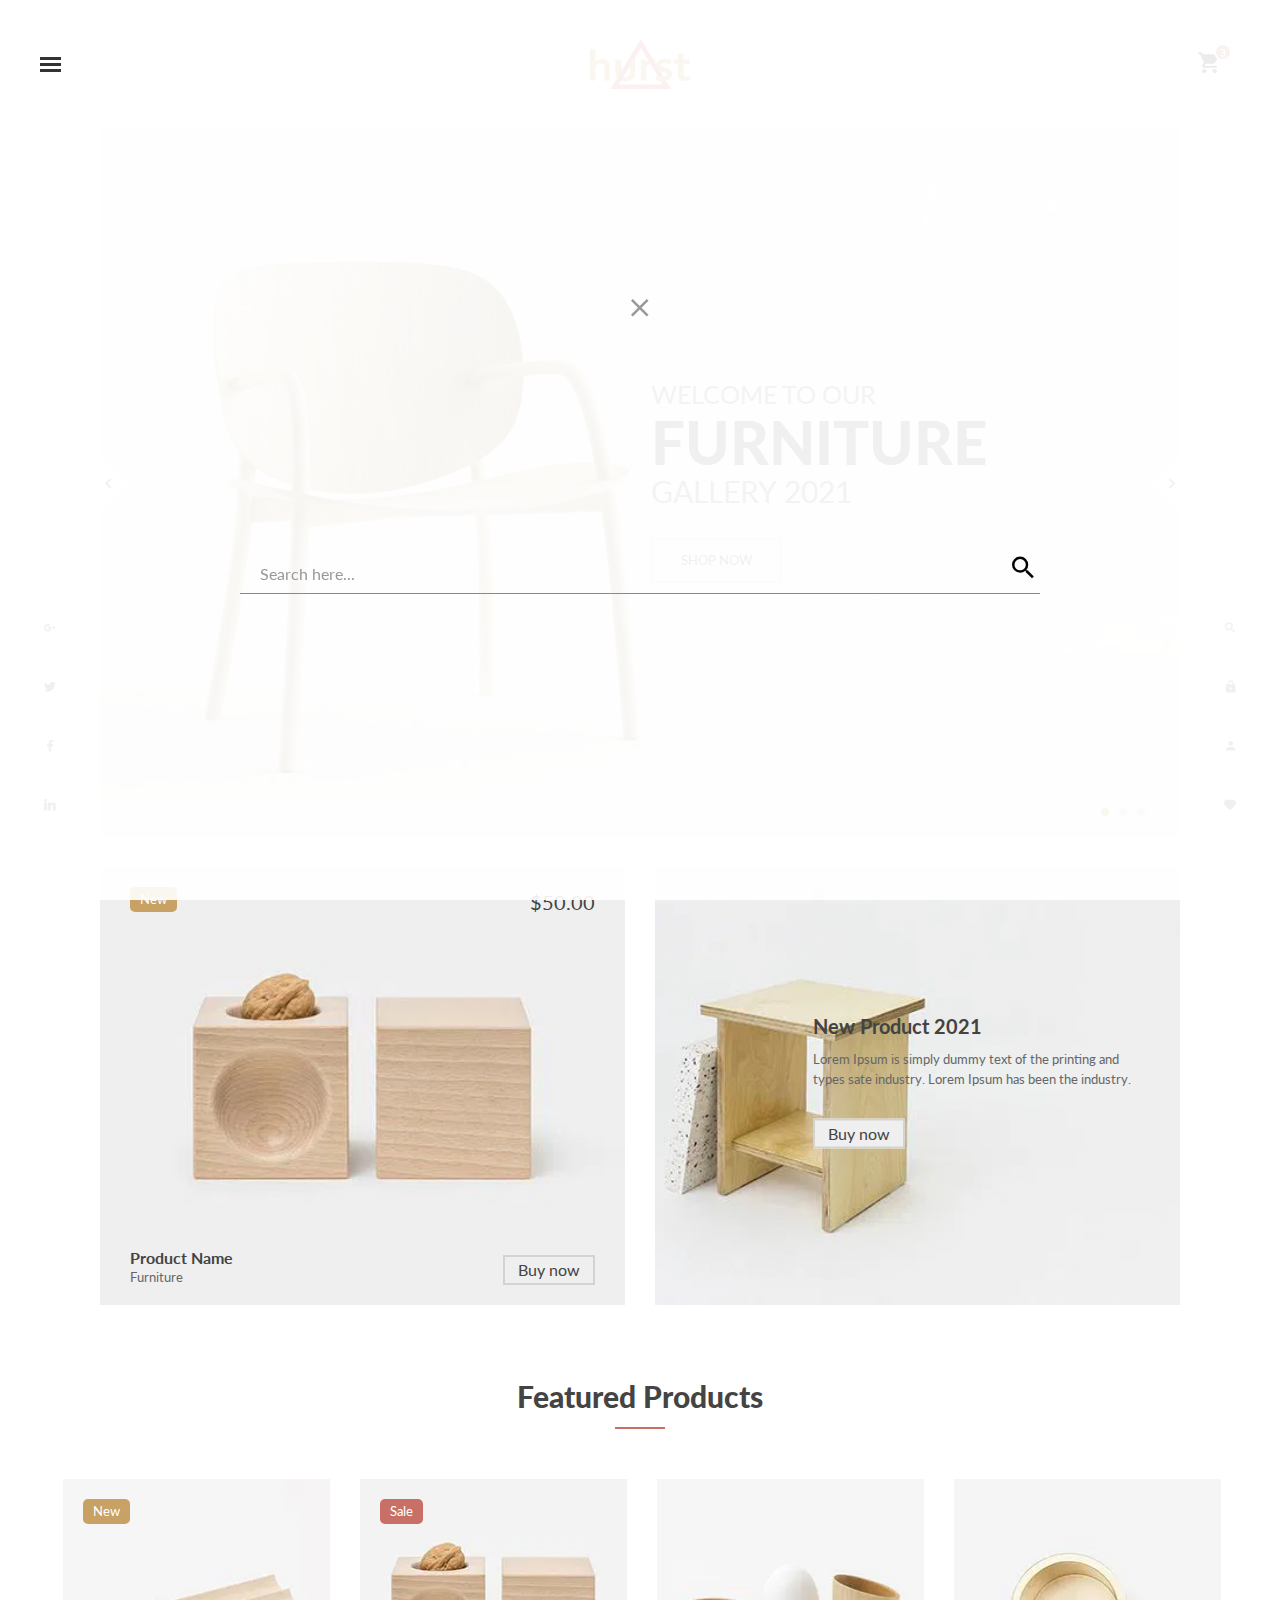
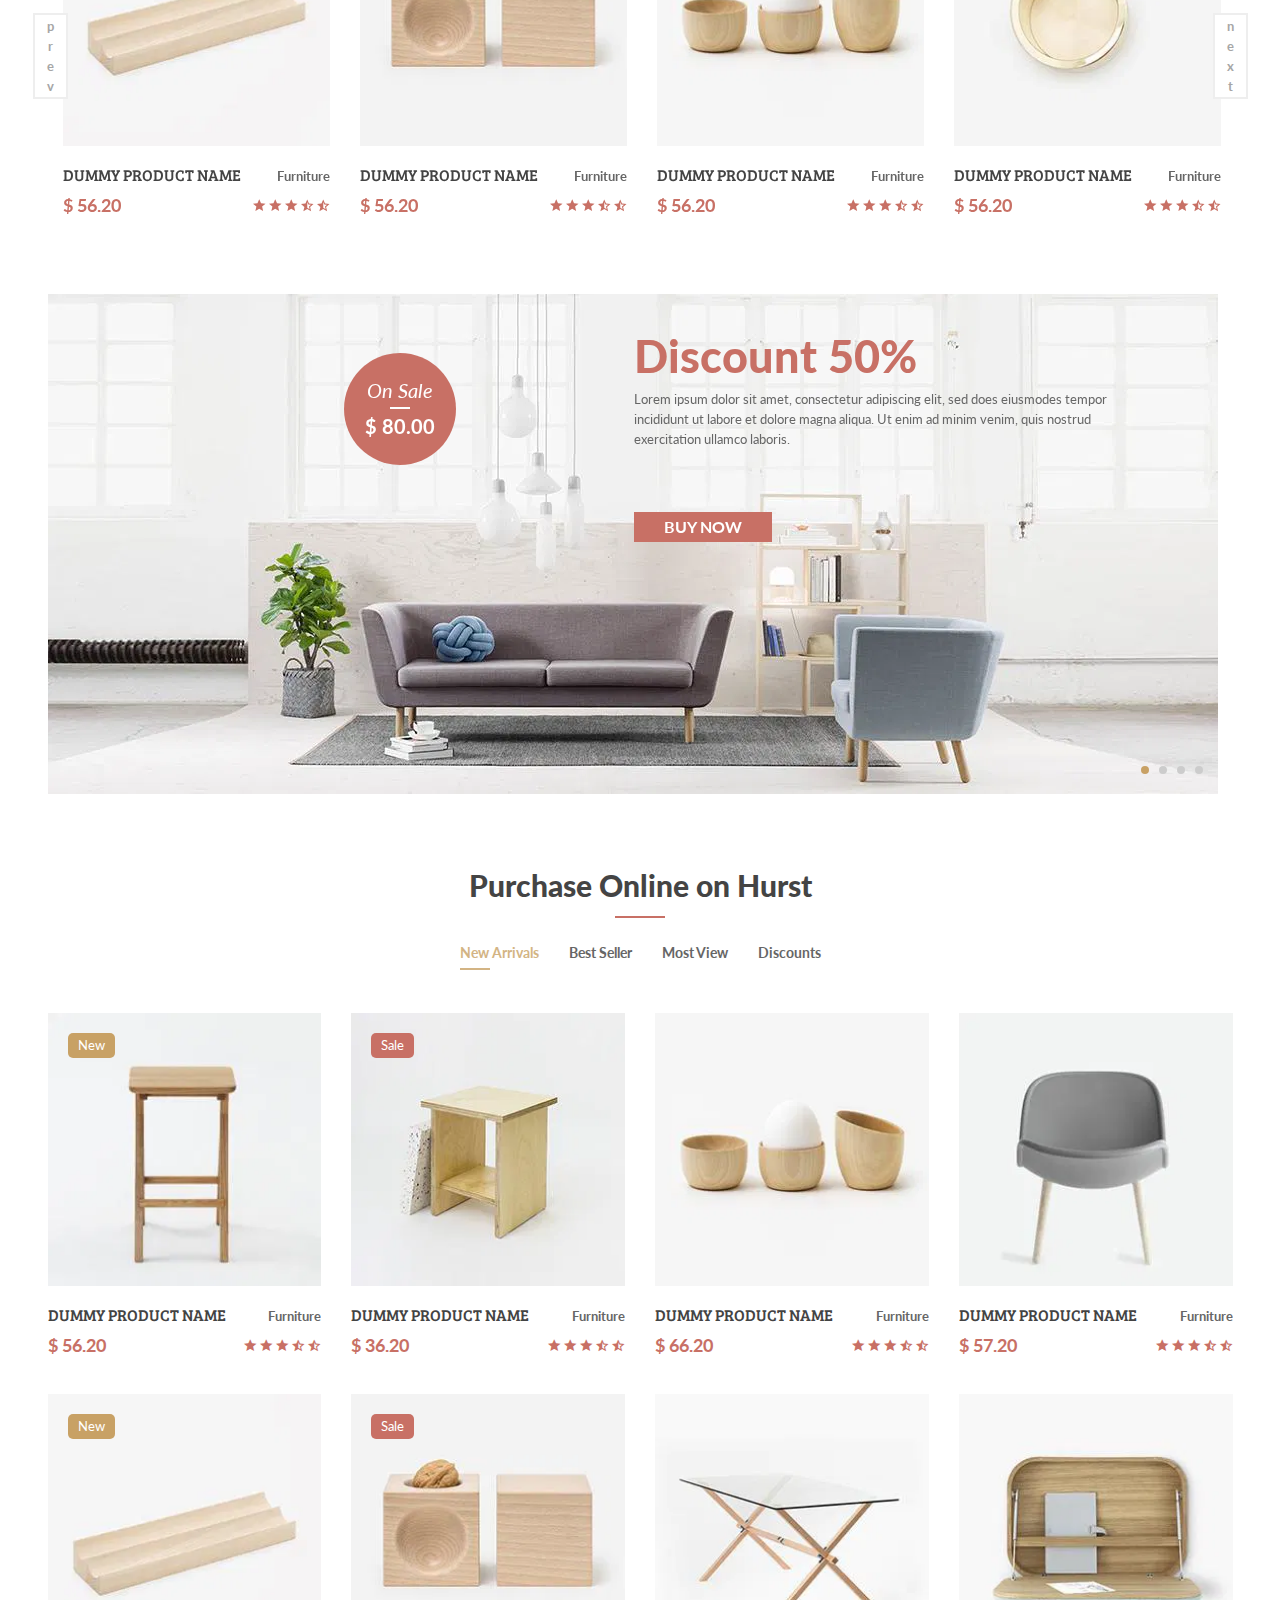
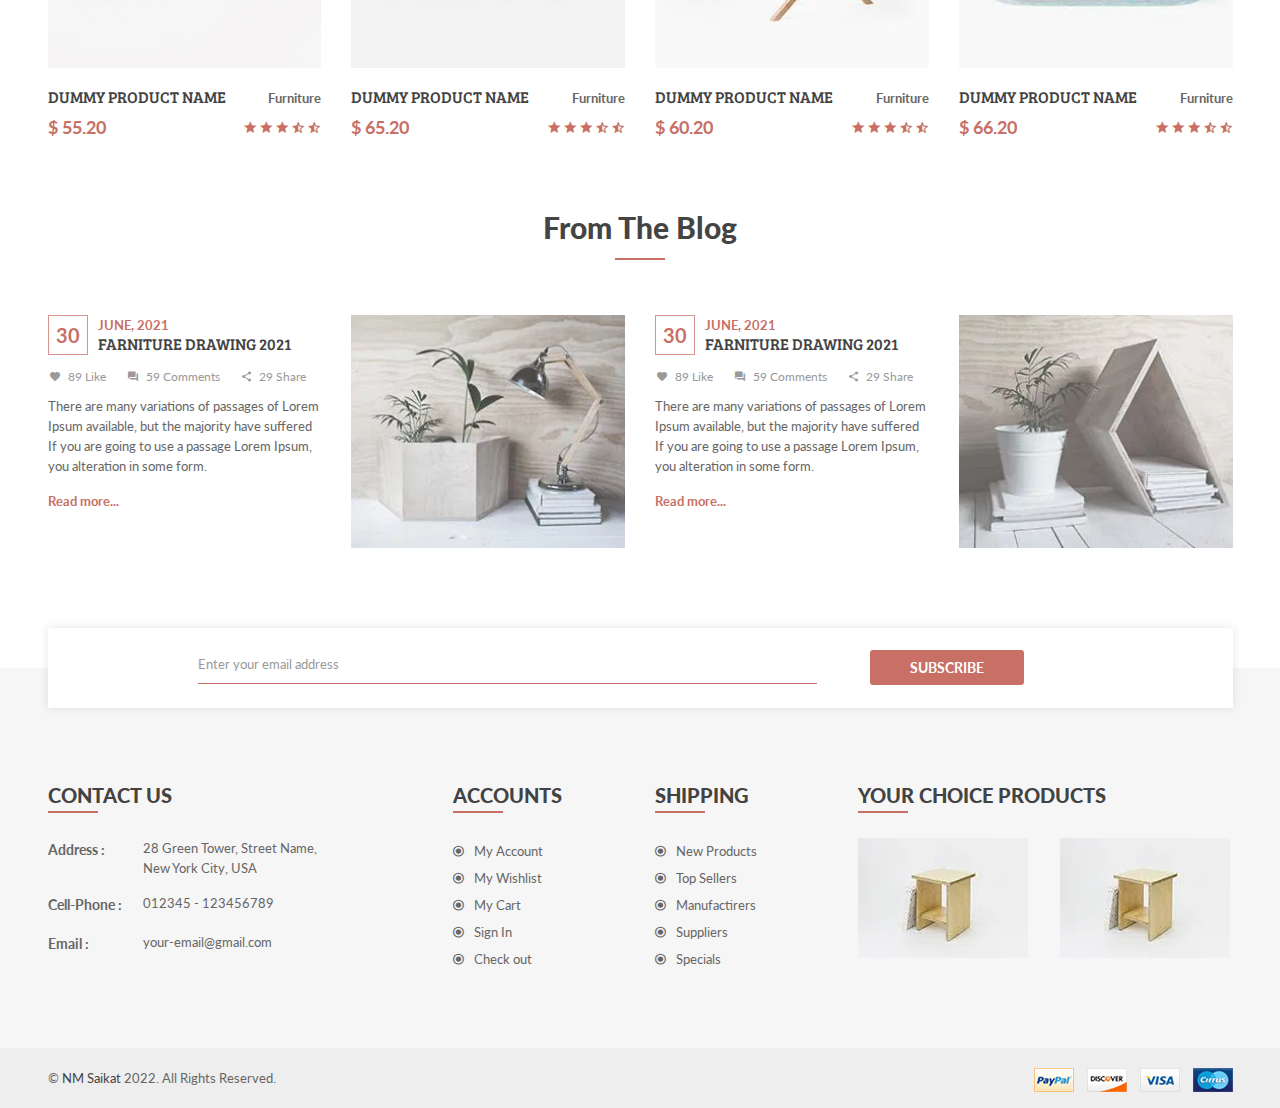
<file: index.html>
<!DOCTYPE html>
<html class="no-js" lang="en">
  <head>
    <meta charset="utf-8" />
    <meta http-equiv="x-ua-compatible" content="ie=edge" />
    <title>Home one || Hurst</title>
    <meta
      name="description"
      content="Hurst – Furniture Store eCommerce HTML Template is a clean and elegant design – suitable for selling flower, cookery, accessories, fashion, high fashion, accessories, digital, kids, watches, jewelries, shoes, kids, furniture, sports….. It has a fully responsive width adjusts automatically to any screen size or resolution."
    />
    <meta name="viewport" content="width=device-width, initial-scale=1" />

    <link rel="shortcut icon" type="image/x-icon" href="img/favicon.ico" />
    <!-- Place favicon.ico in the root directory -->

    <!-- Google Font -->
    <link
      href="https://fonts.googleapis.com/css?family=Lato:400,700,900"
      rel="stylesheet"
      type="text/css"
    />
    <link
      href="https://fonts.googleapis.com/css?family=Bree+Serif"
      rel="stylesheet"
      type="text/css"
    />

    <!-- all css here -->
    <!-- bootstrap v3.3.6 css -->
    <link rel="stylesheet" href="css/bootstrap.min.css" />
    <!-- animate css -->
    <link rel="stylesheet" href="css/animate.min.css" />
    <!-- jquery-ui.min css -->
    <link rel="stylesheet" href="css/jquery-ui.min.css" />
    <!-- meanmenu css -->
    <link rel="stylesheet" href="css/meanmenu.min.css" />
    <!-- nivo-slider css -->
    <link rel="stylesheet" href="lib/css/nivo-slider.css" />
    <link rel="stylesheet" href="lib/css/preview.css" />
    <!-- slick css -->
    <link rel="stylesheet" href="css/slick.min.css" />
    <!-- lightbox css -->
    <link rel="stylesheet" href="css/lightbox.min.css" />
    <!-- material-design-iconic-font css -->
    <link rel="stylesheet" href="css/material-design-iconic-font.css" />
    <!-- All common css of theme -->
    <link rel="stylesheet" href="css/default.css" />
    <!-- style css -->
    <link rel="stylesheet" href="style.min.css" />
    <!-- shortcode css -->
    <link rel="stylesheet" href="css/shortcode.css" />
    <!-- responsive css -->
    <link rel="stylesheet" href="css/responsive.css" />
    <!-- modernizr css -->
    <script src="js/vendor/modernizr-3.11.2.min.js"></script>
  </head>
  <body>
    <!-- WRAPPER START -->
    <div class="wrapper">
      <!-- Mobile-header-top Start -->
      <div class="mobile-header-top d-block d-md-none">
        <div class="container">
          <div class="row">
            <div class="col-12">
              <!-- header-search-mobile start -->
              <div class="header-search-mobile">
                <div class="table">
                  <div class="table-cell">
                    <ul>
                      <li>
                        <a class="search-open" href="#"
                          ><i class="zmdi zmdi-search"></i
                        ></a>
                      </li>
                      <li>
                        <a href="login.html"><i class="zmdi zmdi-lock"></i></a>
                      </li>
                      <li>
                        <a href="my-account.html"
                          ><i class="zmdi zmdi-account"></i
                        ></a>
                      </li>
                      <li>
                        <a href="wishlist.html"
                          ><i class="zmdi zmdi-favorite"></i
                        ></a>
                      </li>
                    </ul>
                  </div>
                </div>
              </div>
              <!-- header-search-mobile start -->
            </div>
          </div>
        </div>
      </div>
      <!-- Mobile-header-top End -->
      <!-- HEADER-AREA START -->
      <header id="sticky-menu" class="header">
        <div class="header-area">
          <div class="container-fluid">
            <div class="row">
              <div class="col-md-4 offset-md-4 col-7">
                <div class="logo text-md-center">
                  <a href="index.html"
                    ><img src=" img/logo/logo.png " alt=""
                  /></a>
                </div>
              </div>
              <div class="col-md-4 col-5">
                <div class="mini-cart text-end">
                  <ul>
                    <li>
                      <a class="cart-icon" href="#">
                        <i class="zmdi zmdi-shopping-cart"></i>
                        <span>3</span>
                      </a>
                      <div class="mini-cart-brief text-left">
                        <div class="cart-items">
                          <p class="mb-0">
                            You have <span>03 items</span> in your shopping bag
                          </p>
                        </div>
                        <div class="all-cart-product clearfix">
                          <div class="single-cart clearfix">
                            <div class="cart-photo">
                              <a href="#"
                                ><img src="img/cart/1.jpg" alt=""
                              /></a>
                            </div>
                            <div class="cart-info">
                              <h5><a href="#">dummy product name</a></h5>
                              <p class="mb-0">Price : $ 100.00</p>
                              <p class="mb-0">Qty : 02</p>
                              <span class="cart-delete"
                                ><a href="#"><i class="zmdi zmdi-close"></i></a
                              ></span>
                            </div>
                          </div>
                          <div class="single-cart clearfix">
                            <div class="cart-photo">
                              <a href="#"
                                ><img src="img/cart/2.jpg" alt=""
                              /></a>
                            </div>
                            <div class="cart-info">
                              <h5><a href="#">dummy product name</a></h5>
                              <p class="mb-0">Price : $ 300.00</p>
                              <p class="mb-0">Qty : 01</p>
                              <span class="cart-delete"
                                ><a href="#"><i class="zmdi zmdi-close"></i></a
                              ></span>
                            </div>
                          </div>
                        </div>
                        <div class="cart-totals">
                          <h5 class="mb-0">
                            Total <span class="floatright">$500.00</span>
                          </h5>
                        </div>
                        <div class="cart-bottom clearfix">
                          <a
                            href="cart.html"
                            class="button-one floatleft text-uppercase"
                            data-text="View cart"
                            >View cart</a
                          >
                          <a
                            href="checkout.html"
                            class="button-one floatright text-uppercase"
                            data-text="Check out"
                            >Check out</a
                          >
                        </div>
                      </div>
                    </li>
                  </ul>
                </div>
              </div>
            </div>
          </div>
        </div>
        <!-- MAIN-MENU START -->
        <div
          class="menu-toggle hamburger hamburger--emphatic d-none d-md-block"
        >
          <div class="hamburger-box">
            <div class="hamburger-inner"></div>
          </div>
        </div>
        <div class="main-menu d-none d-md-block">
          <nav>
            <ul>
              <li>
                <a href="index.html">home</a>
                <div class="sub-menu menu-scroll">
                  <ul>
                    <li class="menu-title">Page's</li>
                    <li><a href="index.html">Home Version 1</a></li>
                    <li><a href="index-2.html">Home Version 2</a></li>
                  </ul>
                </div>
              </li>
              <li>
                <a href="shop.html">products</a>
                <div class="mega-menu menu-scroll">
                  <div class="table">
                    <div class="table-cell">
                      <div class="half-width">
                        <ul>
                          <li class="menu-title">best brands</li>
                          <li><a href="#">henning koppel</a></li>
                          <li><a href="#">jehs + Laub</a></li>
                          <li><a href="#">vicke lindstrand</a></li>
                          <li><a href="#">don chadwick</a></li>
                          <li><a href="#">akiko kuwahata</a></li>
                          <li><a href="#">barbro berlin</a></li>
                          <li><a href="#">cecilia hall</a></li>
                          <li><a href="#">don chadwick</a></li>
                        </ul>
                      </div>
                      <div class="half-width">
                        <ul>
                          <li class="menu-title">popular brands</li>
                          <li><a href="#">akiko kuwahata</a></li>
                          <li><a href="#">barbro berlin</a></li>
                          <li><a href="#">cecilia hall</a></li>
                          <li><a href="#">don chadwick</a></li>
                          <li><a href="#">henning koppel</a></li>
                          <li><a href="#">jehs + Laub</a></li>
                          <li><a href="#">vicke lindstrand</a></li>
                          <li><a href="#">don chadwick</a></li>
                        </ul>
                      </div>
                      <div class="full-width">
                        <div class="mega-menu-img">
                          <a href="single-product.html"
                            ><img src="img/megamenu/1.jpg" alt=""
                          /></a>
                        </div>
                      </div>
                      <div class="pb-80"></div>
                    </div>
                  </div>
                </div>
              </li>
              <li>
                <a href="#">Shortcodes</a>
                <div class="sub-menu menu-scroll">
                  <ul>
                    <li class="menu-title">Shortcodes</li>
                    <li><a href="elements-accordions.html">Accordion</a></li>
                    <li><a href="elements-toggles.html">Toggles</a></li>
                    <li><a href="elements-tab.html">Tab</a></li>
                    <li><a href="elements-product-tab.html">Product Tab</a></li>
                    <li>
                      <a href="elements-product-tab-2.html">Product Tab 2</a>
                    </li>
                    <li>
                      <a href="elements-carousel.html">product carousel</a>
                    </li>
                    <li>
                      <a href="elements-carousel-2.html">product carousel 2</a>
                    </li>
                    <li>
                      <a href="elements-featured-product.html"
                        >Featured Product</a
                      >
                    </li>
                    <li>
                      <a href="elements-featured-product-2.html"
                        >Featured Product 2</a
                      >
                    </li>
                    <li><a href="elements-button.html">Button</a></li>
                    <li><a href="elements-table.html">Table</a></li>
                    <li>
                      <a href="elements-progress-bars.html">Progress Bar</a>
                    </li>
                    <li><a href="elements-blog.html">Blog</a></li>
                    <li><a href="elements-blog-2.html">Blog - 2</a></li>
                    <li><a href="elements-team.html">Team</a></li>
                    <li><a href="elements-footer.html">Footer</a></li>
                    <li><a href="elements-footer-2.html">Footer 2</a></li>
                    <li><a href="elements-map.html">Map</a></li>
                  </ul>
                </div>
              </li>
              <li><a href="shop-sidebar.html">accesories</a></li>
              <li><a href="shop-list.html">lookbook</a></li>
              <li><a href="blog.html">blog</a></li>
              <li>
                <a href="#">pages</a>
                <div class="sub-menu menu-scroll">
                  <ul>
                    <li class="menu-title">Page's</li>
                    <li><a href="shop.html">Shop</a></li>
                    <li><a href="shop-sidebar.html">Shop Sidebar</a></li>
                    <li>
                      <a href="shop-grid-right-sidebar.html"
                        >Shop Right Sidebar</a
                      >
                    </li>
                    <li><a href="shop-list.html">Shop List</a></li>
                    <li>
                      <a href="shop-list-right-sidebar.html"
                        >Shop List right sidebar</a
                      >
                    </li>
                    <li><a href="single-product.html">Single Product</a></li>
                    <li>
                      <a href="single-product-sidebar.html"
                        >Single Product Sidebar</a
                      >
                    </li>
                    <li><a href="cart.html">Shopping Cart</a></li>
                    <li><a href="wishlist.html">Wishlist</a></li>
                    <li><a href="checkout.html">Checkout</a></li>
                    <li><a href="order.html">Order</a></li>
                    <li><a href="login.html">login / Registration</a></li>
                    <li><a href="my-account.html">My Account</a></li>
                    <li><a href="404.html">404</a></li>
                    <li><a href="blog.html">Blog</a></li>
                    <li><a href="single-blog.html">Single Blog</a></li>
                    <li>
                      <a href="single-blog-sidebar.html">Single Blog Sidebar</a>
                    </li>
                    <li><a href="about.html">About Us</a></li>
                    <li><a href="contact.html">Contact</a></li>
                  </ul>
                </div>
              </li>
              <li><a href="about.html">about us</a></li>
              <li><a href="contact.html">contact</a></li>
            </ul>
          </nav>
        </div>
        <!-- MAIN-MENU END -->
      </header>
      <!-- HEADER-AREA END -->
      <!-- Mobile-menu start -->
      <div class="mobile-menu-area">
        <div class="container-fluid">
          <div class="row">
            <div class="col-xs-12 d-block d-md-none">
              <div class="mobile-menu">
                <nav id="dropdown">
                  <ul>
                    <li>
                      <a href="index.html">home</a>
                      <ul>
                        <li><a href="index.html">Home Version 1</a></li>
                        <li><a href="index-2.html">Home Version 2</a></li>
                      </ul>
                    </li>
                    <li><a href="shop.html">products</a></li>
                    <li><a href="shop-sidebar.html">accesories</a></li>
                    <li><a href="shop-list.html">lookbook</a></li>
                    <li><a href="blog.html">blog</a></li>
                    <li>
                      <a href="#">pages</a>
                      <ul>
                        <li><a href="shop.html">Shop</a></li>
                        <li><a href="shop-sidebar.html">Shop Sidebar</a></li>
                        <li><a href="shop-list.html">Shop List</a></li>
                        <li>
                          <a href="single-product.html">Single Product</a>
                        </li>
                        <li>
                          <a href="single-product-sidebar.html"
                            >Single Product Sidebar</a
                          >
                        </li>
                        <li><a href="cart.html">Shopping Cart</a></li>
                        <li><a href="wishlist.html">Wishlist</a></li>
                        <li><a href="checkout.html">Checkout</a></li>
                        <li><a href="order.html">Order</a></li>
                        <li><a href="login.html">login / Registration</a></li>
                        <li><a href="my-account.html">My Account</a></li>
                        <li><a href="404.html">404</a></li>
                        <li><a href="blog.html">Blog</a></li>
                        <li><a href="single-blog.html">Single Blog</a></li>
                        <li>
                          <a href="single-blog-sidebar.html"
                            >Single Blog Sidebar</a
                          >
                        </li>
                        <li><a href="about.html">About Us</a></li>
                        <li><a href="contact.html">Contact</a></li>
                      </ul>
                    </li>
                    <li><a href="about.html">about us</a></li>
                    <li><a href="contact.html">contact</a></li>
                  </ul>
                </nav>
              </div>
            </div>
          </div>
        </div>
      </div>
      <!-- Mobile-menu end -->
      <!-- SLIDER-BANNER-AREA START -->
      <section class="slider-banner-area clearfix">
        <!-- Sidebar-social-media start -->
        <div class="sidebar-social d-none d-md-block">
          <div class="table">
            <div class="table-cell">
              <ul>
                <li>
                  <a href="#" target="_blank" title="Google Plus"
                    ><i class="zmdi zmdi-google-plus"></i
                  ></a>
                </li>
                <li>
                  <a href="#" target="_blank" title="Twitter"
                    ><i class="zmdi zmdi-twitter"></i
                  ></a>
                </li>
                <li>
                  <a href="#" target="_blank" title="Facebook"
                    ><i class="zmdi zmdi-facebook"></i
                  ></a>
                </li>
                <li>
                  <a href="#" target="_blank" title="Linkedin"
                    ><i class="zmdi zmdi-linkedin"></i
                  ></a>
                </li>
              </ul>
            </div>
          </div>
        </div>
        <!-- Sidebar-social-media start -->
        <div class="banner-left floatleft">
          <!-- Slider-banner start -->
          <div class="slider-banner">
            <div class="single-banner banner-1">
              <a class="banner-thumb" href="#"
                ><img src="img/banner/1.webp" alt=""
              /></a>
              <span class="pro-label new-label">new</span>
              <span class="price">$50.00</span>
              <div class="banner-brief">
                <h2 class="banner-title"><a href="#">Product name</a></h2>
                <p class="mb-0">Furniture</p>
              </div>
              <a href="#" class="button-one font-16px" data-text="Buy now"
                >Buy now</a
              >
            </div>
            <div class="single-banner banner-2">
              <a class="banner-thumb" href="#"
                ><img src="img/banner/2.webp" alt=""
              /></a>
              <div class="banner-brief">
                <h2 class="banner-title"><a href="#">New Product 2021</a></h2>
                <p class="hidden-md hidden-sm d-none d-md-block">
                  Lorem Ipsum is simply dummy text of the printing and types
                  sate industry. Lorem Ipsum has been the industry.
                </p>
                <a href="#" class="button-one font-16px" data-text="Buy now"
                  >Buy now</a
                >
              </div>
            </div>
          </div>
          <!-- Slider-banner end -->
        </div>
        <div class="slider-right floatleft">
          <!-- Slider-area start -->
          <div class="slider-area">
            <div class="bend niceties preview-2">
              <div id="ensign-nivoslider" class="slides">
                <img
                  src="img/slider/slider-1/1.webp"
                  alt=""
                  title="#slider-direction-1"
                />
                <img
                  src="img/slider/slider-1/2.webp"
                  alt=""
                  title="#slider-direction-2"
                />
                <img
                  src="img/slider/slider-1/3.webp"
                  alt=""
                  title="#slider-direction-3"
                />
              </div>
              <!-- direction 1 -->
              <div id="slider-direction-1" class="t-cn slider-direction">
                <div class="slider-progress"></div>
                <div class="slider-content t-lfl s-tb slider-1">
                  <div class="title-container s-tb-c title-compress">
                    <div class="layer-1">
                      <div
                        class="wow fadeIn"
                        data-wow-duration="1s"
                        data-wow-delay="0.5s"
                      >
                        <h2 class="slider-title3 text-uppercase mb-0">
                          welcome to our
                        </h2>
                      </div>
                      <div
                        class="wow fadeIn"
                        data-wow-duration="1.5s"
                        data-wow-delay="1.5s"
                      >
                        <h2 class="slider-title1 text-uppercase mb-0">
                          furniture
                        </h2>
                      </div>
                      <div
                        class="wow fadeIn"
                        data-wow-duration="2s"
                        data-wow-delay="2.5s"
                      >
                        <h3 class="slider-title2 text-uppercase">
                          gallery 2021
                        </h3>
                      </div>
                      <div
                        class="wow fadeIn"
                        data-wow-duration="2.5s"
                        data-wow-delay="3.5s"
                      >
                        <a
                          href="#"
                          class="button-one style-2 text-uppercase mt-20"
                          data-text="Shop now"
                          >Shop now</a
                        >
                      </div>
                    </div>
                  </div>
                </div>
              </div>
              <!-- direction 2 -->
              <div id="slider-direction-2" class="slider-direction">
                <div class="slider-progress"></div>
                <div class="slider-content t-lfl s-tb slider-1">
                  <div class="title-container s-tb-c title-compress">
                    <div class="layer-1">
                      <div
                        class="wow fadeInUpBig"
                        data-wow-duration="1s"
                        data-wow-delay="0.5s"
                      >
                        <h2 class="slider-title3 text-uppercase mb-0">
                          welcome to our
                        </h2>
                      </div>
                      <div
                        class="wow fadeInUpBig"
                        data-wow-duration="1.5s"
                        data-wow-delay="0.5s"
                      >
                        <h2 class="slider-title1 text-uppercase">furniture</h2>
                      </div>
                      <div
                        class="wow fadeInUpBig"
                        data-wow-duration="2s"
                        data-wow-delay="0.5s"
                      >
                        <p class="slider-pro-brief">
                          There are many variations of passages of Lorem Ipsum
                          available, but the majority have suffered alteration
                          in some form, by injected humour, or randomised words
                          which don't look even slightly believable
                        </p>
                      </div>
                      <div
                        class="wow fadeInUpBig"
                        data-wow-duration="2.5s"
                        data-wow-delay="0.5s"
                      >
                        <a
                          href="#"
                          class="button-one style-2 text-uppercase mt-20"
                          data-text="Shop now"
                          >Shop now</a
                        >
                      </div>
                    </div>
                  </div>
                </div>
              </div>
              <!-- direction 3 -->
              <div id="slider-direction-3" class="slider-direction">
                <div class="slider-progress"></div>
                <div class="slider-content t-lfl s-tb slider-1">
                  <div class="title-container s-tb-c title-compress">
                    <div class="layer-1">
                      <div
                        class="wow fadeInUpBig"
                        data-wow-duration="1s"
                        data-wow-delay="0.5s"
                      >
                        <h2 class="slider-title3 text-uppercase mb-0">
                          welcome to our
                        </h2>
                      </div>
                      <div
                        class="wow fadeInUpBig"
                        data-wow-duration="1.5s"
                        data-wow-delay="0.5s"
                      >
                        <h2 class="slider-title1 text-uppercase mb-0">
                          furniture
                        </h2>
                      </div>
                      <div
                        class="wow fadeInUpBig"
                        data-wow-duration="2s"
                        data-wow-delay="0.5s"
                      >
                        <h3 class="slider-title2 text-uppercase">
                          gallery 2021
                        </h3>
                      </div>
                      <div
                        class="wow fadeInUpBig"
                        data-wow-duration="2.5s"
                        data-wow-delay="0.5s"
                      >
                        <p class="slider-pro-brief">
                          There are many variations of passages of Lorem Ipsum
                          available, but the majority have suffered alteration
                          in some form, by injected humour, or randomised words
                          which don't look even slightly believable
                        </p>
                      </div>
                      <div
                        class="wow fadeInUpBig"
                        data-wow-duration="3s"
                        data-wow-delay="0.5s"
                      >
                        <a
                          href="#"
                          class="button-one style-2 text-uppercase mt-20"
                          data-text="Shop now"
                          >Shop now</a
                        >
                      </div>
                    </div>
                  </div>
                </div>
              </div>
            </div>
          </div>
          <!-- Slider-area end -->
        </div>
        <!-- Sidebar-social-media start -->
        <div class="sidebar-account d-none d-md-block">
          <div class="table">
            <div class="table-cell">
              <ul>
                <li>
                  <a class="search-open" href="#" title="Search"
                    ><i class="zmdi zmdi-search"></i
                  ></a>
                </li>
                <li>
                  <a href="#" title="Login"><i class="zmdi zmdi-lock"></i></a>
                  <div class="customer-login text-left">
                    <form action="#">
                      <h4 class="title-1 title-border text-uppercase mb-30">
                        Registered customers
                      </h4>
                      <p class="text-gray">
                        If you have an account with us, Please login!
                      </p>
                      <input
                        type="text"
                        name="email"
                        placeholder="Email here..."
                      />
                      <input type="password" placeholder="Password" />
                      <p>
                        <a class="text-gray" href="#">Forget your password?</a>
                      </p>
                      <button
                        class="button-one submit-button mt-15"
                        data-text="login"
                        type="submit"
                      >
                        login
                      </button>
                    </form>
                  </div>
                </li>
                <li>
                  <a href="my-account.html" title="My-Account"
                    ><i class="zmdi zmdi-account"></i
                  ></a>
                </li>
                <li>
                  <a href="wishlist.html" title="Wishlist"
                    ><i class="zmdi zmdi-favorite"></i
                  ></a>
                </li>
              </ul>
            </div>
          </div>
        </div>
        <!-- Sidebar-social-media start -->
      </section>
      <!-- End Slider-section -->
      <!-- sidebar-search Start -->
      <div class="sidebar-search animated slideOutUp">
        <div class="table">
          <div class="table-cell">
            <div class="container">
              <div class="row">
                <div class="col-md-8 offset-md-2 p-0">
                  <div class="search-form-wrap">
                    <button class="close-search">
                      <i class="zmdi zmdi-close"></i>
                    </button>
                    <form action="#">
                      <input type="text" placeholder="Search here..." />
                      <button class="search-button" type="submit">
                        <i class="zmdi zmdi-search"></i>
                      </button>
                    </form>
                  </div>
                </div>
              </div>
            </div>
          </div>
        </div>
      </div>
      <!-- sidebar-search End -->
      <!-- PRODUCT-AREA START -->
      <div class="product-area pt-80 pb-35">
        <div class="container">
          <div class="row">
            <div class="col-lg-12">
              <div class="section-title text-center">
                <h2 class="title-border">Featured Products</h2>
              </div>
              <div class="product-slider style-1 arrow-left-right">
                <!-- Single-product start -->
                <div class="single-product">
                  <div class="product-img">
                    <span class="pro-label new-label">new</span>
                    <a href="single-product.html"
                      ><img src="img/product/1.webp" alt=""
                    /></a>
                    <div class="product-action clearfix">
                      <a
                        href="wishlist.html"
                        data-bs-toggle="tooltip"
                        data-placement="top"
                        title="Wishlist"
                        ><i class="zmdi zmdi-favorite-outline"></i
                      ></a>
                      <a
                        href="#"
                        data-bs-toggle="modal"
                        data-bs-target="#productModal"
                        title="Quick View"
                        ><i class="zmdi zmdi-zoom-in"></i
                      ></a>
                      <a
                        href="#"
                        data-bs-toggle="tooltip"
                        data-placement="top"
                        title="Compare"
                        ><i class="zmdi zmdi-refresh"></i
                      ></a>
                      <a
                        href="cart.html"
                        data-bs-toggle="tooltip"
                        data-placement="top"
                        title="Add To Cart"
                        ><i class="zmdi zmdi-shopping-cart-plus"></i
                      ></a>
                    </div>
                  </div>
                  <div class="product-info clearfix">
                    <div class="fix">
                      <h4 class="post-title floatleft">
                        <a href="#">dummy Product name</a>
                      </h4>
                      <p class="floatright hidden-sm d-none d-md-block">
                        Furniture
                      </p>
                    </div>
                    <div class="fix">
                      <span class="pro-price floatleft">$ 56.20</span>
                      <span class="pro-rating floatright">
                        <a href="#"><i class="zmdi zmdi-star"></i></a>
                        <a href="#"><i class="zmdi zmdi-star"></i></a>
                        <a href="#"><i class="zmdi zmdi-star"></i></a>
                        <a href="#"><i class="zmdi zmdi-star-half"></i></a>
                        <a href="#"><i class="zmdi zmdi-star-half"></i></a>
                      </span>
                    </div>
                  </div>
                </div>
                <!-- Single-product end -->
                <!-- Single-product start -->
                <div class="single-product">
                  <div class="product-img">
                    <span class="pro-label sale-label">Sale</span>
                    <a href="single-product.html"
                      ><img src="img/product/2.webp" alt=""
                    /></a>
                    <div class="product-action clearfix">
                      <a
                        href="wishlist.html"
                        data-bs-toggle="tooltip"
                        data-placement="top"
                        title="Wishlist"
                        ><i class="zmdi zmdi-favorite-outline"></i
                      ></a>
                      <a
                        href="#"
                        data-bs-toggle="modal"
                        data-bs-target="#productModal"
                        title="Quick View"
                        ><i class="zmdi zmdi-zoom-in"></i
                      ></a>
                      <a
                        href="#"
                        data-bs-toggle="tooltip"
                        data-placement="top"
                        title="Compare"
                        ><i class="zmdi zmdi-refresh"></i
                      ></a>
                      <a
                        href="cart.html"
                        data-bs-toggle="tooltip"
                        data-placement="top"
                        title="Add To Cart"
                        ><i class="zmdi zmdi-shopping-cart-plus"></i
                      ></a>
                    </div>
                  </div>
                  <div class="product-info clearfix">
                    <div class="fix">
                      <h4 class="post-title floatleft">
                        <a href="#">dummy Product name</a>
                      </h4>
                      <p class="floatright hidden-sm d-none d-md-block">
                        Furniture
                      </p>
                    </div>
                    <div class="fix">
                      <span class="pro-price floatleft">$ 56.20</span>
                      <span class="pro-rating floatright">
                        <a href="#"><i class="zmdi zmdi-star"></i></a>
                        <a href="#"><i class="zmdi zmdi-star"></i></a>
                        <a href="#"><i class="zmdi zmdi-star"></i></a>
                        <a href="#"><i class="zmdi zmdi-star-half"></i></a>
                        <a href="#"><i class="zmdi zmdi-star-half"></i></a>
                      </span>
                    </div>
                  </div>
                </div>
                <!-- Single-product end -->
                <!-- Single-product start -->
                <div class="single-product">
                  <div class="product-img">
                    <a href="single-product.html"
                      ><img src="img/product/3.webp" alt=""
                    /></a>
                    <div class="product-action clearfix">
                      <a
                        href="wishlist.html"
                        data-bs-toggle="tooltip"
                        data-placement="top"
                        title="Wishlist"
                        ><i class="zmdi zmdi-favorite-outline"></i
                      ></a>
                      <a
                        href="#"
                        data-bs-toggle="modal"
                        data-bs-target="#productModal"
                        title="Quick View"
                        ><i class="zmdi zmdi-zoom-in"></i
                      ></a>
                      <a
                        href="#"
                        data-bs-toggle="tooltip"
                        data-placement="top"
                        title="Compare"
                        ><i class="zmdi zmdi-refresh"></i
                      ></a>
                      <a
                        href="cart.html"
                        data-bs-toggle="tooltip"
                        data-placement="top"
                        title="Add To Cart"
                        ><i class="zmdi zmdi-shopping-cart-plus"></i
                      ></a>
                    </div>
                  </div>
                  <div class="product-info clearfix">
                    <div class="fix">
                      <h4 class="post-title floatleft">
                        <a href="#">dummy Product name</a>
                      </h4>
                      <p class="floatright hidden-sm d-none d-md-block">
                        Furniture
                      </p>
                    </div>
                    <div class="fix">
                      <span class="pro-price floatleft">$ 56.20</span>
                      <span class="pro-rating floatright">
                        <a href="#"><i class="zmdi zmdi-star"></i></a>
                        <a href="#"><i class="zmdi zmdi-star"></i></a>
                        <a href="#"><i class="zmdi zmdi-star"></i></a>
                        <a href="#"><i class="zmdi zmdi-star-half"></i></a>
                        <a href="#"><i class="zmdi zmdi-star-half"></i></a>
                      </span>
                    </div>
                  </div>
                </div>
                <!-- Single-product end -->
                <!-- Single-product start -->
                <div class="single-product">
                  <div class="product-img">
                    <a href="single-product.html"
                      ><img src="img/product/4.webp" alt=""
                    /></a>
                    <div class="product-action clearfix">
                      <a
                        href="wishlist.html"
                        data-bs-toggle="tooltip"
                        data-placement="top"
                        title="Wishlist"
                        ><i class="zmdi zmdi-favorite-outline"></i
                      ></a>
                      <a
                        href="#"
                        data-bs-toggle="modal"
                        data-bs-target="#productModal"
                        title="Quick View"
                        ><i class="zmdi zmdi-zoom-in"></i
                      ></a>
                      <a
                        href="#"
                        data-bs-toggle="tooltip"
                        data-placement="top"
                        title="Compare"
                        ><i class="zmdi zmdi-refresh"></i
                      ></a>
                      <a
                        href="cart.html"
                        data-bs-toggle="tooltip"
                        data-placement="top"
                        title="Add To Cart"
                        ><i class="zmdi zmdi-shopping-cart-plus"></i
                      ></a>
                    </div>
                  </div>
                  <div class="product-info clearfix">
                    <div class="fix">
                      <h4 class="post-title floatleft">
                        <a href="#">dummy Product name</a>
                      </h4>
                      <p class="floatright hidden-sm d-none d-md-block">
                        Furniture
                      </p>
                    </div>
                    <div class="fix">
                      <span class="pro-price floatleft">$ 56.20</span>
                      <span class="pro-rating floatright">
                        <a href="#"><i class="zmdi zmdi-star"></i></a>
                        <a href="#"><i class="zmdi zmdi-star"></i></a>
                        <a href="#"><i class="zmdi zmdi-star"></i></a>
                        <a href="#"><i class="zmdi zmdi-star-half"></i></a>
                        <a href="#"><i class="zmdi zmdi-star-half"></i></a>
                      </span>
                    </div>
                  </div>
                </div>
                <!-- Single-product end -->
                <!-- Single-product start -->
                <div class="single-product">
                  <div class="product-img">
                    <span class="pro-label new-label">new</span>
                    <a href="single-product.html"
                      ><img src="img/product/3.webp" alt=""
                    /></a>
                    <div class="product-action clearfix">
                      <a
                        href="wishlist.html"
                        data-bs-toggle="tooltip"
                        data-placement="top"
                        title="Wishlist"
                        ><i class="zmdi zmdi-favorite-outline"></i
                      ></a>
                      <a
                        href="#"
                        data-bs-toggle="modal"
                        data-bs-target="#productModal"
                        title="Quick View"
                        ><i class="zmdi zmdi-zoom-in"></i
                      ></a>
                      <a
                        href="#"
                        data-bs-toggle="tooltip"
                        data-placement="top"
                        title="Compare"
                        ><i class="zmdi zmdi-refresh"></i
                      ></a>
                      <a
                        href="cart.html"
                        data-bs-toggle="tooltip"
                        data-placement="top"
                        title="Add To Cart"
                        ><i class="zmdi zmdi-shopping-cart-plus"></i
                      ></a>
                    </div>
                  </div>
                  <div class="product-info clearfix">
                    <div class="fix">
                      <h4 class="post-title floatleft">
                        <a href="#">dummy Product name</a>
                      </h4>
                      <p class="floatright hidden-sm d-none d-md-block">
                        Furniture
                      </p>
                    </div>
                    <div class="fix">
                      <span class="pro-price floatleft">$ 56.20</span>
                      <span class="pro-rating floatright">
                        <a href="#"><i class="zmdi zmdi-star"></i></a>
                        <a href="#"><i class="zmdi zmdi-star"></i></a>
                        <a href="#"><i class="zmdi zmdi-star"></i></a>
                        <a href="#"><i class="zmdi zmdi-star-half"></i></a>
                        <a href="#"><i class="zmdi zmdi-star-half"></i></a>
                      </span>
                    </div>
                  </div>
                </div>
                <!-- Single-product end -->
              </div>
            </div>
          </div>
        </div>
      </div>
      <!-- PRODUCT-AREA END -->
      <!-- DISCOUNT-PRODUCT START -->
      <div class="discount-product-area">
        <div class="container">
          <div class="row">
            <div class="discount-product-slider dots-bottom-right">
              <!-- single-discount-product start -->
              <div class="col-lg-12">
                <div class="discount-product">
                  <img src="img/discount/1.webp" alt="" />
                  <div class="discount-img-brief">
                    <div class="onsale">
                      <span class="onsale-text">On Sale</span>
                      <span class="onsale-price">$ 80.00</span>
                    </div>
                    <div class="discount-info">
                      <h1 class="text-dark-red d-none d-md-block">
                        Discount 50%
                      </h1>
                      <p class="d-none d-md-block">
                        Lorem ipsum dolor sit amet, consectetur adipiscing elit,
                        sed does eiusmodes tempor incididunt ut labore et dolore
                        magna aliqua. Ut enim ad minim venim, quis nostrud
                        exercitation ullamco laboris.
                      </p>
                      <a
                        href="#"
                        class="button-one font-16px style-3 text-uppercase mt-md-5"
                        data-text="Buy now"
                        >Buy now</a
                      >
                    </div>
                  </div>
                </div>
              </div>
              <!-- single-discount-product end -->
              <!-- single-discount-product start -->
              <div class="col-lg-12">
                <div class="discount-product">
                  <img src="img/discount/2.webp" alt="" />
                  <div class="discount-img-brief">
                    <div class="onsale">
                      <span class="onsale-text">On Sale</span>
                      <span class="onsale-price">$ 80.00</span>
                    </div>
                    <div class="discount-info">
                      <h1 class="text-dark-red d-none d-md-block">
                        Discount 50%
                      </h1>
                      <p class="d-none d-md-block">
                        Lorem ipsum dolor sit amet, consectetur adipiscing elit,
                        sed does eiusmodes tempor incididunt ut labore et dolore
                        magna aliqua. Ut enim ad minim venim, quis nostrud
                        exercitation ullamco laboris.
                      </p>
                      <a
                        href="#"
                        class="button-one font-16px style-3 text-uppercase mt-md-5"
                        data-text="Buy now"
                        >Buy now</a
                      >
                    </div>
                  </div>
                </div>
              </div>
              <!-- single-discount-product end -->
              <!-- single-discount-product start -->
              <div class="col-lg-12">
                <div class="discount-product">
                  <img src="img/discount/3.webp" alt="" />
                  <div class="discount-img-brief">
                    <div class="onsale">
                      <span class="onsale-text">On Sale</span>
                      <span class="onsale-price">$ 80.00</span>
                    </div>
                    <div class="discount-info">
                      <h1 class="text-dark-red d-none d-md-block">
                        Discount 50%
                      </h1>
                      <p class="d-none d-md-block">
                        Lorem ipsum dolor sit amet, consectetur adipiscing elit,
                        sed does eiusmodes tempor incididunt ut labore et dolore
                        magna aliqua. Ut enim ad minim venim, quis nostrud
                        exercitation ullamco laboris.
                      </p>
                      <a
                        href="#"
                        class="button-one font-16px style-3 text-uppercase mt-md-5"
                        data-text="Buy now"
                        >Buy now</a
                      >
                    </div>
                  </div>
                </div>
              </div>
              <!-- single-discount-product end -->
              <!-- single-discount-product start -->
              <div class="col-lg-12">
                <div class="discount-product">
                  <img src="img/discount/4.webp" alt="" />
                  <div class="discount-img-brief">
                    <div class="onsale">
                      <span class="onsale-text">On Sale</span>
                      <span class="onsale-price">$ 80.00</span>
                    </div>
                    <div class="discount-info">
                      <h1 class="text-dark-red d-none d-md-block">
                        Discount 50%
                      </h1>
                      <p class="d-none d-md-block">
                        Lorem ipsum dolor sit amet, consectetur adipiscing elit,
                        sed does eiusmodes tempor incididunt ut labore et dolore
                        magna aliqua. Ut enim ad minim venim, quis nostrud
                        exercitation ullamco laboris.
                      </p>
                      <a
                        href="#"
                        class="button-one font-16px style-3 text-uppercase mt-md-5"
                        data-text="Buy now"
                        >Buy now</a
                      >
                    </div>
                  </div>
                </div>
              </div>
              <!-- single-discount-product end -->
            </div>
          </div>
        </div>
      </div>
      <!-- DISCOUNT-PRODUCT END -->
      <!-- PURCHASE-ONLINE-AREA START -->
      <div class="purchase-online-area pt-80">
        <div class="container">
          <div class="row">
            <div class="col-lg-12">
              <div class="section-title text-center">
                <h2 class="title-border">Purchase Online on Hurst</h2>
              </div>
            </div>
          </div>
          <div class="row">
            <div class="col-lg-12 text-center">
              <!-- Nav tabs -->
              <ul class="tab-menu nav clearfix">
                <li>
                  <a class="active" href="#new-arrivals" data-bs-toggle="tab"
                    >New Arrivals</a
                  >
                </li>
                <li>
                  <a href="#best-seller" data-bs-toggle="tab">Best Seller </a>
                </li>
                <li>
                  <a href="#most-view" data-bs-toggle="tab">Most View </a>
                </li>
                <li><a href="#discounts" data-bs-toggle="tab">Discounts</a></li>
              </ul>
            </div>
            <div class="col-lg-12">
              <!-- Tab panes -->
              <div class="tab-content">
                <div class="tab-pane active" id="new-arrivals">
                  <div class="row">
                    <!-- Single-product start -->
                    <div class="single-product col-xl-3 col-lg-4 col-md-6">
                      <div class="product-img">
                        <span class="pro-label new-label">new</span>
                        <a href="single-product.html"
                          ><img src="img/product/5.webp" alt=""
                        /></a>
                        <div class="product-action clearfix">
                          <a
                            href="wishlist.html"
                            data-bs-toggle="tooltip"
                            data-placement="top"
                            title="Wishlist"
                            ><i class="zmdi zmdi-favorite-outline"></i
                          ></a>
                          <a
                            href="#"
                            data-bs-toggle="modal"
                            data-bs-target="#productModal"
                            title="Quick View"
                            ><i class="zmdi zmdi-zoom-in"></i
                          ></a>
                          <a
                            href="#"
                            data-bs-toggle="tooltip"
                            data-placement="top"
                            title="Compare"
                            ><i class="zmdi zmdi-refresh"></i
                          ></a>
                          <a
                            href="cart.html"
                            data-bs-toggle="tooltip"
                            data-placement="top"
                            title="Add To Cart"
                            ><i class="zmdi zmdi-shopping-cart-plus"></i
                          ></a>
                        </div>
                      </div>
                      <div class="product-info clearfix">
                        <div class="fix">
                          <h4 class="post-title floatleft">
                            <a href="#">dummy Product name</a>
                          </h4>
                          <p class="floatright hidden-sm">Furniture</p>
                        </div>
                        <div class="fix">
                          <span class="pro-price floatleft">$ 56.20</span>
                          <span class="pro-rating floatright">
                            <a href="#"><i class="zmdi zmdi-star"></i></a>
                            <a href="#"><i class="zmdi zmdi-star"></i></a>
                            <a href="#"><i class="zmdi zmdi-star"></i></a>
                            <a href="#"><i class="zmdi zmdi-star-half"></i></a>
                            <a href="#"><i class="zmdi zmdi-star-half"></i></a>
                          </span>
                        </div>
                      </div>
                    </div>
                    <!-- Single-product end -->
                    <!-- Single-product start -->
                    <div class="single-product col-xl-3 col-lg-4 col-md-6">
                      <div class="product-img">
                        <span class="pro-label sale-label">Sale</span>
                        <a href="single-product.html"
                          ><img src="img/product/6.webp" alt=""
                        /></a>
                        <div class="product-action clearfix">
                          <a
                            href="wishlist.html"
                            data-bs-toggle="tooltip"
                            data-placement="top"
                            title="Wishlist"
                            ><i class="zmdi zmdi-favorite-outline"></i
                          ></a>
                          <a
                            href="#"
                            data-bs-toggle="modal"
                            data-bs-target="#productModal"
                            title="Quick View"
                            ><i class="zmdi zmdi-zoom-in"></i
                          ></a>
                          <a
                            href="#"
                            data-bs-toggle="tooltip"
                            data-placement="top"
                            title="Compare"
                            ><i class="zmdi zmdi-refresh"></i
                          ></a>
                          <a
                            href="cart.html"
                            data-bs-toggle="tooltip"
                            data-placement="top"
                            title="Add To Cart"
                            ><i class="zmdi zmdi-shopping-cart-plus"></i
                          ></a>
                        </div>
                      </div>
                      <div class="product-info clearfix">
                        <div class="fix">
                          <h4 class="post-title floatleft">
                            <a href="#">dummy Product name</a>
                          </h4>
                          <p class="floatright hidden-sm">Furniture</p>
                        </div>
                        <div class="fix">
                          <span class="pro-price floatleft">$ 36.20</span>
                          <span class="pro-rating floatright">
                            <a href="#"><i class="zmdi zmdi-star"></i></a>
                            <a href="#"><i class="zmdi zmdi-star"></i></a>
                            <a href="#"><i class="zmdi zmdi-star"></i></a>
                            <a href="#"><i class="zmdi zmdi-star-half"></i></a>
                            <a href="#"><i class="zmdi zmdi-star-half"></i></a>
                          </span>
                        </div>
                      </div>
                    </div>
                    <!-- Single-product end -->
                    <!-- Single-product start -->
                    <div class="single-product col-xl-3 col-lg-4 col-md-6">
                      <div class="product-img">
                        <a href="single-product.html"
                          ><img src="img/product/3.webp" alt=""
                        /></a>
                        <div class="product-action clearfix">
                          <a
                            href="wishlist.html"
                            data-bs-toggle="tooltip"
                            data-placement="top"
                            title="Wishlist"
                            ><i class="zmdi zmdi-favorite-outline"></i
                          ></a>
                          <a
                            href="#"
                            data-bs-toggle="modal"
                            data-bs-target="#productModal"
                            title="Quick View"
                            ><i class="zmdi zmdi-zoom-in"></i
                          ></a>
                          <a
                            href="#"
                            data-bs-toggle="tooltip"
                            data-placement="top"
                            title="Compare"
                            ><i class="zmdi zmdi-refresh"></i
                          ></a>
                          <a
                            href="cart.html"
                            data-bs-toggle="tooltip"
                            data-placement="top"
                            title="Add To Cart"
                            ><i class="zmdi zmdi-shopping-cart-plus"></i
                          ></a>
                        </div>
                      </div>
                      <div class="product-info clearfix">
                        <div class="fix">
                          <h4 class="post-title floatleft">
                            <a href="#">dummy Product name</a>
                          </h4>
                          <p class="floatright hidden-sm">Furniture</p>
                        </div>
                        <div class="fix">
                          <span class="pro-price floatleft">$ 66.20</span>
                          <span class="pro-rating floatright">
                            <a href="#"><i class="zmdi zmdi-star"></i></a>
                            <a href="#"><i class="zmdi zmdi-star"></i></a>
                            <a href="#"><i class="zmdi zmdi-star"></i></a>
                            <a href="#"><i class="zmdi zmdi-star-half"></i></a>
                            <a href="#"><i class="zmdi zmdi-star-half"></i></a>
                          </span>
                        </div>
                      </div>
                    </div>
                    <!-- Single-product end -->
                    <!-- Single-product start -->
                    <div class="single-product col-xl-3 col-lg-4 col-md-6">
                      <div class="product-img">
                        <a href="single-product.html"
                          ><img src="img/product/7.webp" alt=""
                        /></a>
                        <div class="product-action clearfix">
                          <a
                            href="wishlist.html"
                            data-bs-toggle="tooltip"
                            data-placement="top"
                            title="Wishlist"
                            ><i class="zmdi zmdi-favorite-outline"></i
                          ></a>
                          <a
                            href="#"
                            data-bs-toggle="modal"
                            data-bs-target="#productModal"
                            title="Quick View"
                            ><i class="zmdi zmdi-zoom-in"></i
                          ></a>
                          <a
                            href="#"
                            data-bs-toggle="tooltip"
                            data-placement="top"
                            title="Compare"
                            ><i class="zmdi zmdi-refresh"></i
                          ></a>
                          <a
                            href="cart.html"
                            data-bs-toggle="tooltip"
                            data-placement="top"
                            title="Add To Cart"
                            ><i class="zmdi zmdi-shopping-cart-plus"></i
                          ></a>
                        </div>
                      </div>
                      <div class="product-info clearfix">
                        <div class="fix">
                          <h4 class="post-title floatleft">
                            <a href="#">dummy Product name</a>
                          </h4>
                          <p class="floatright hidden-sm">Furniture</p>
                        </div>
                        <div class="fix">
                          <span class="pro-price floatleft">$ 57.20</span>
                          <span class="pro-rating floatright">
                            <a href="#"><i class="zmdi zmdi-star"></i></a>
                            <a href="#"><i class="zmdi zmdi-star"></i></a>
                            <a href="#"><i class="zmdi zmdi-star"></i></a>
                            <a href="#"><i class="zmdi zmdi-star-half"></i></a>
                            <a href="#"><i class="zmdi zmdi-star-half"></i></a>
                          </span>
                        </div>
                      </div>
                    </div>
                    <!-- Single-product end -->
                    <!-- Single-product start -->
                    <div class="single-product col-xl-3 col-lg-4 col-md-6">
                      <div class="product-img">
                        <span class="pro-label new-label">new</span>
                        <a href="single-product.html"
                          ><img src="img/product/1.webp" alt=""
                        /></a>
                        <div class="product-action clearfix">
                          <a
                            href="wishlist.html"
                            data-bs-toggle="tooltip"
                            data-placement="top"
                            title="Wishlist"
                            ><i class="zmdi zmdi-favorite-outline"></i
                          ></a>
                          <a
                            href="#"
                            data-bs-toggle="modal"
                            data-bs-target="#productModal"
                            title="Quick View"
                            ><i class="zmdi zmdi-zoom-in"></i
                          ></a>
                          <a
                            href="#"
                            data-bs-toggle="tooltip"
                            data-placement="top"
                            title="Compare"
                            ><i class="zmdi zmdi-refresh"></i
                          ></a>
                          <a
                            href="cart.html"
                            data-bs-toggle="tooltip"
                            data-placement="top"
                            title="Add To Cart"
                            ><i class="zmdi zmdi-shopping-cart-plus"></i
                          ></a>
                        </div>
                      </div>
                      <div class="product-info clearfix">
                        <div class="fix">
                          <h4 class="post-title floatleft">
                            <a href="#">dummy Product name</a>
                          </h4>
                          <p class="floatright hidden-sm">Furniture</p>
                        </div>
                        <div class="fix">
                          <span class="pro-price floatleft">$ 55.20</span>
                          <span class="pro-rating floatright">
                            <a href="#"><i class="zmdi zmdi-star"></i></a>
                            <a href="#"><i class="zmdi zmdi-star"></i></a>
                            <a href="#"><i class="zmdi zmdi-star"></i></a>
                            <a href="#"><i class="zmdi zmdi-star-half"></i></a>
                            <a href="#"><i class="zmdi zmdi-star-half"></i></a>
                          </span>
                        </div>
                      </div>
                    </div>
                    <!-- Single-product end -->
                    <!-- Single-product start -->
                    <div class="single-product col-xl-3 col-lg-4 col-md-6">
                      <div class="product-img">
                        <span class="pro-label sale-label">Sale</span>
                        <a href="single-product.html"
                          ><img src="img/product/2.webp" alt=""
                        /></a>
                        <div class="product-action clearfix">
                          <a
                            href="wishlist.html"
                            data-bs-toggle="tooltip"
                            data-placement="top"
                            title="Wishlist"
                            ><i class="zmdi zmdi-favorite-outline"></i
                          ></a>
                          <a
                            href="#"
                            data-bs-toggle="modal"
                            data-bs-target="#productModal"
                            title="Quick View"
                            ><i class="zmdi zmdi-zoom-in"></i
                          ></a>
                          <a
                            href="#"
                            data-bs-toggle="tooltip"
                            data-placement="top"
                            title="Compare"
                            ><i class="zmdi zmdi-refresh"></i
                          ></a>
                          <a
                            href="cart.html"
                            data-bs-toggle="tooltip"
                            data-placement="top"
                            title="Add To Cart"
                            ><i class="zmdi zmdi-shopping-cart-plus"></i
                          ></a>
                        </div>
                      </div>
                      <div class="product-info clearfix">
                        <div class="fix">
                          <h4 class="post-title floatleft">
                            <a href="#">dummy Product name</a>
                          </h4>
                          <p class="floatright hidden-sm">Furniture</p>
                        </div>
                        <div class="fix">
                          <span class="pro-price floatleft">$ 65.20</span>
                          <span class="pro-rating floatright">
                            <a href="#"><i class="zmdi zmdi-star"></i></a>
                            <a href="#"><i class="zmdi zmdi-star"></i></a>
                            <a href="#"><i class="zmdi zmdi-star"></i></a>
                            <a href="#"><i class="zmdi zmdi-star-half"></i></a>
                            <a href="#"><i class="zmdi zmdi-star-half"></i></a>
                          </span>
                        </div>
                      </div>
                    </div>
                    <!-- Single-product end -->
                    <!-- Single-product start -->
                    <div class="single-product col-xl-3 col-lg-4 col-md-6">
                      <div class="product-img">
                        <a href="single-product.html"
                          ><img src="img/product/8.webp" alt=""
                        /></a>
                        <div class="product-action clearfix">
                          <a
                            href="wishlist.html"
                            data-bs-toggle="tooltip"
                            data-placement="top"
                            title="Wishlist"
                            ><i class="zmdi zmdi-favorite-outline"></i
                          ></a>
                          <a
                            href="#"
                            data-bs-toggle="modal"
                            data-bs-target="#productModal"
                            title="Quick View"
                            ><i class="zmdi zmdi-zoom-in"></i
                          ></a>
                          <a
                            href="#"
                            data-bs-toggle="tooltip"
                            data-placement="top"
                            title="Compare"
                            ><i class="zmdi zmdi-refresh"></i
                          ></a>
                          <a
                            href="cart.html"
                            data-bs-toggle="tooltip"
                            data-placement="top"
                            title="Add To Cart"
                            ><i class="zmdi zmdi-shopping-cart-plus"></i
                          ></a>
                        </div>
                      </div>
                      <div class="product-info clearfix">
                        <div class="fix">
                          <h4 class="post-title floatleft">
                            <a href="#">dummy Product name</a>
                          </h4>
                          <p class="floatright hidden-sm">Furniture</p>
                        </div>
                        <div class="fix">
                          <span class="pro-price floatleft">$ 60.20</span>
                          <span class="pro-rating floatright">
                            <a href="#"><i class="zmdi zmdi-star"></i></a>
                            <a href="#"><i class="zmdi zmdi-star"></i></a>
                            <a href="#"><i class="zmdi zmdi-star"></i></a>
                            <a href="#"><i class="zmdi zmdi-star-half"></i></a>
                            <a href="#"><i class="zmdi zmdi-star-half"></i></a>
                          </span>
                        </div>
                      </div>
                    </div>
                    <!-- Single-product end -->
                    <!-- Single-product start -->
                    <div class="single-product col-xl-3 col-lg-4 col-md-6">
                      <div class="product-img">
                        <a href="single-product.html"
                          ><img src="img/product/9.webp" alt=""
                        /></a>
                        <div class="product-action clearfix">
                          <a
                            href="wishlist.html"
                            data-bs-toggle="tooltip"
                            data-placement="top"
                            title="Wishlist"
                            ><i class="zmdi zmdi-favorite-outline"></i
                          ></a>
                          <a
                            href="#"
                            data-bs-toggle="modal"
                            data-bs-target="#productModal"
                            title="Quick View"
                            ><i class="zmdi zmdi-zoom-in"></i
                          ></a>
                          <a
                            href="#"
                            data-bs-toggle="tooltip"
                            data-placement="top"
                            title="Compare"
                            ><i class="zmdi zmdi-refresh"></i
                          ></a>
                          <a
                            href="cart.html"
                            data-bs-toggle="tooltip"
                            data-placement="top"
                            title="Add To Cart"
                            ><i class="zmdi zmdi-shopping-cart-plus"></i
                          ></a>
                        </div>
                      </div>
                      <div class="product-info clearfix">
                        <div class="fix">
                          <h4 class="post-title floatleft">
                            <a href="#">dummy Product name</a>
                          </h4>
                          <p class="floatright hidden-sm">Furniture</p>
                        </div>
                        <div class="fix">
                          <span class="pro-price floatleft">$ 66.20</span>
                          <span class="pro-rating floatright">
                            <a href="#"><i class="zmdi zmdi-star"></i></a>
                            <a href="#"><i class="zmdi zmdi-star"></i></a>
                            <a href="#"><i class="zmdi zmdi-star"></i></a>
                            <a href="#"><i class="zmdi zmdi-star-half"></i></a>
                            <a href="#"><i class="zmdi zmdi-star-half"></i></a>
                          </span>
                        </div>
                      </div>
                    </div>
                    <!-- Single-product end -->
                  </div>
                </div>
                <div class="tab-pane" id="best-seller">
                  <div class="row">
                    <!-- Single-product start -->
                    <div class="single-product col-xl-3 col-lg-4 col-md-6">
                      <div class="product-img">
                        <span class="pro-label new-label">new</span>
                        <a href="single-product.html"
                          ><img src="img/product/2.webp" alt=""
                        /></a>
                        <div class="product-action clearfix">
                          <a
                            href="wishlist.html"
                            data-bs-toggle="tooltip"
                            data-placement="top"
                            title="Wishlist"
                            ><i class="zmdi zmdi-favorite-outline"></i
                          ></a>
                          <a
                            href="#"
                            data-bs-toggle="modal"
                            data-bs-target="#productModal"
                            title="Quick View"
                            ><i class="zmdi zmdi-zoom-in"></i
                          ></a>
                          <a
                            href="#"
                            data-bs-toggle="tooltip"
                            data-placement="top"
                            title="Compare"
                            ><i class="zmdi zmdi-refresh"></i
                          ></a>
                          <a
                            href="cart.html"
                            data-bs-toggle="tooltip"
                            data-placement="top"
                            title="Add To Cart"
                            ><i class="zmdi zmdi-shopping-cart-plus"></i
                          ></a>
                        </div>
                      </div>
                      <div class="product-info clearfix">
                        <div class="fix">
                          <h4 class="post-title floatleft">
                            <a href="#">dummy Product name</a>
                          </h4>
                          <p class="floatright hidden-sm">Furniture</p>
                        </div>
                        <div class="fix">
                          <span class="pro-price floatleft">$ 56.20</span>
                          <span class="pro-rating floatright">
                            <a href="#"><i class="zmdi zmdi-star"></i></a>
                            <a href="#"><i class="zmdi zmdi-star"></i></a>
                            <a href="#"><i class="zmdi zmdi-star"></i></a>
                            <a href="#"><i class="zmdi zmdi-star-half"></i></a>
                            <a href="#"><i class="zmdi zmdi-star-half"></i></a>
                          </span>
                        </div>
                      </div>
                    </div>
                    <!-- Single-product end -->
                    <!-- Single-product start -->
                    <div class="single-product col-xl-3 col-lg-4 col-md-6">
                      <div class="product-img">
                        <span class="pro-label sale-label">Sale</span>
                        <a href="single-product.html"
                          ><img src="img/product/9.webp" alt=""
                        /></a>
                        <div class="product-action clearfix">
                          <a
                            href="wishlist.html"
                            data-bs-toggle="tooltip"
                            data-placement="top"
                            title="Wishlist"
                            ><i class="zmdi zmdi-favorite-outline"></i
                          ></a>
                          <a
                            href="#"
                            data-bs-toggle="modal"
                            data-bs-target="#productModal"
                            title="Quick View"
                            ><i class="zmdi zmdi-zoom-in"></i
                          ></a>
                          <a
                            href="#"
                            data-bs-toggle="tooltip"
                            data-placement="top"
                            title="Compare"
                            ><i class="zmdi zmdi-refresh"></i
                          ></a>
                          <a
                            href="cart.html"
                            data-bs-toggle="tooltip"
                            data-placement="top"
                            title="Add To Cart"
                            ><i class="zmdi zmdi-shopping-cart-plus"></i
                          ></a>
                        </div>
                      </div>
                      <div class="product-info clearfix">
                        <div class="fix">
                          <h4 class="post-title floatleft">
                            <a href="#">dummy Product name</a>
                          </h4>
                          <p class="floatright hidden-sm">Furniture</p>
                        </div>
                        <div class="fix">
                          <span class="pro-price floatleft">$ 36.20</span>
                          <span class="pro-rating floatright">
                            <a href="#"><i class="zmdi zmdi-star"></i></a>
                            <a href="#"><i class="zmdi zmdi-star"></i></a>
                            <a href="#"><i class="zmdi zmdi-star"></i></a>
                            <a href="#"><i class="zmdi zmdi-star-half"></i></a>
                            <a href="#"><i class="zmdi zmdi-star-half"></i></a>
                          </span>
                        </div>
                      </div>
                    </div>
                    <!-- Single-product end -->
                    <!-- Single-product start -->
                    <div class="single-product col-xl-3 col-lg-4 col-md-6">
                      <div class="product-img">
                        <a href="single-product.html"
                          ><img src="img/product/8.webp" alt=""
                        /></a>
                        <div class="product-action clearfix">
                          <a
                            href="wishlist.html"
                            data-bs-toggle="tooltip"
                            data-placement="top"
                            title="Wishlist"
                            ><i class="zmdi zmdi-favorite-outline"></i
                          ></a>
                          <a
                            href="#"
                            data-bs-toggle="modal"
                            data-bs-target="#productModal"
                            title="Quick View"
                            ><i class="zmdi zmdi-zoom-in"></i
                          ></a>
                          <a
                            href="#"
                            data-bs-toggle="tooltip"
                            data-placement="top"
                            title="Compare"
                            ><i class="zmdi zmdi-refresh"></i
                          ></a>
                          <a
                            href="cart.html"
                            data-bs-toggle="tooltip"
                            data-placement="top"
                            title="Add To Cart"
                            ><i class="zmdi zmdi-shopping-cart-plus"></i
                          ></a>
                        </div>
                      </div>
                      <div class="product-info clearfix">
                        <div class="fix">
                          <h4 class="post-title floatleft">
                            <a href="#">dummy Product name</a>
                          </h4>
                          <p class="floatright hidden-sm">Furniture</p>
                        </div>
                        <div class="fix">
                          <span class="pro-price floatleft">$ 66.20</span>
                          <span class="pro-rating floatright">
                            <a href="#"><i class="zmdi zmdi-star"></i></a>
                            <a href="#"><i class="zmdi zmdi-star"></i></a>
                            <a href="#"><i class="zmdi zmdi-star"></i></a>
                            <a href="#"><i class="zmdi zmdi-star-half"></i></a>
                            <a href="#"><i class="zmdi zmdi-star-half"></i></a>
                          </span>
                        </div>
                      </div>
                    </div>
                    <!-- Single-product end -->
                    <!-- Single-product start -->
                    <div class="single-product col-xl-3 col-lg-4 col-md-6">
                      <div class="product-img">
                        <a href="single-product.html"
                          ><img src="img/product/6.webp" alt=""
                        /></a>
                        <div class="product-action clearfix">
                          <a
                            href="wishlist.html"
                            data-bs-toggle="tooltip"
                            data-placement="top"
                            title="Wishlist"
                            ><i class="zmdi zmdi-favorite-outline"></i
                          ></a>
                          <a
                            href="#"
                            data-bs-toggle="modal"
                            data-bs-target="#productModal"
                            title="Quick View"
                            ><i class="zmdi zmdi-zoom-in"></i
                          ></a>
                          <a
                            href="#"
                            data-bs-toggle="tooltip"
                            data-placement="top"
                            title="Compare"
                            ><i class="zmdi zmdi-refresh"></i
                          ></a>
                          <a
                            href="cart.html"
                            data-bs-toggle="tooltip"
                            data-placement="top"
                            title="Add To Cart"
                            ><i class="zmdi zmdi-shopping-cart-plus"></i
                          ></a>
                        </div>
                      </div>
                      <div class="product-info clearfix">
                        <div class="fix">
                          <h4 class="post-title floatleft">
                            <a href="#">dummy Product name</a>
                          </h4>
                          <p class="floatright hidden-sm">Furniture</p>
                        </div>
                        <div class="fix">
                          <span class="pro-price floatleft">$ 57.20</span>
                          <span class="pro-rating floatright">
                            <a href="#"><i class="zmdi zmdi-star"></i></a>
                            <a href="#"><i class="zmdi zmdi-star"></i></a>
                            <a href="#"><i class="zmdi zmdi-star"></i></a>
                            <a href="#"><i class="zmdi zmdi-star-half"></i></a>
                            <a href="#"><i class="zmdi zmdi-star-half"></i></a>
                          </span>
                        </div>
                      </div>
                    </div>
                    <!-- Single-product end -->
                    <!-- Single-product start -->
                    <div class="single-product col-xl-3 col-lg-4 col-md-6">
                      <div class="product-img">
                        <span class="pro-label new-label">new</span>
                        <a href="single-product.html"
                          ><img src="img/product/4.webp" alt=""
                        /></a>
                        <div class="product-action clearfix">
                          <a
                            href="wishlist.html"
                            data-bs-toggle="tooltip"
                            data-placement="top"
                            title="Wishlist"
                            ><i class="zmdi zmdi-favorite-outline"></i
                          ></a>
                          <a
                            href="#"
                            data-bs-toggle="modal"
                            data-bs-target="#productModal"
                            title="Quick View"
                            ><i class="zmdi zmdi-zoom-in"></i
                          ></a>
                          <a
                            href="#"
                            data-bs-toggle="tooltip"
                            data-placement="top"
                            title="Compare"
                            ><i class="zmdi zmdi-refresh"></i
                          ></a>
                          <a
                            href="cart.html"
                            data-bs-toggle="tooltip"
                            data-placement="top"
                            title="Add To Cart"
                            ><i class="zmdi zmdi-shopping-cart-plus"></i
                          ></a>
                        </div>
                      </div>
                      <div class="product-info clearfix">
                        <div class="fix">
                          <h4 class="post-title floatleft">
                            <a href="#">dummy Product name</a>
                          </h4>
                          <p class="floatright hidden-sm">Furniture</p>
                        </div>
                        <div class="fix">
                          <span class="pro-price floatleft">$ 55.20</span>
                          <span class="pro-rating floatright">
                            <a href="#"><i class="zmdi zmdi-star"></i></a>
                            <a href="#"><i class="zmdi zmdi-star"></i></a>
                            <a href="#"><i class="zmdi zmdi-star"></i></a>
                            <a href="#"><i class="zmdi zmdi-star-half"></i></a>
                            <a href="#"><i class="zmdi zmdi-star-half"></i></a>
                          </span>
                        </div>
                      </div>
                    </div>
                    <!-- Single-product end -->
                    <!-- Single-product start -->
                    <div class="single-product col-xl-3 col-lg-4 col-md-6">
                      <div class="product-img">
                        <span class="pro-label sale-label">Sale</span>
                        <a href="single-product.html"
                          ><img src="img/product/3.webp" alt=""
                        /></a>
                        <div class="product-action clearfix">
                          <a
                            href="wishlist.html"
                            data-bs-toggle="tooltip"
                            data-placement="top"
                            title="Wishlist"
                            ><i class="zmdi zmdi-favorite-outline"></i
                          ></a>
                          <a
                            href="#"
                            data-bs-toggle="modal"
                            data-bs-target="#productModal"
                            title="Quick View"
                            ><i class="zmdi zmdi-zoom-in"></i
                          ></a>
                          <a
                            href="#"
                            data-bs-toggle="tooltip"
                            data-placement="top"
                            title="Compare"
                            ><i class="zmdi zmdi-refresh"></i
                          ></a>
                          <a
                            href="cart.html"
                            data-bs-toggle="tooltip"
                            data-placement="top"
                            title="Add To Cart"
                            ><i class="zmdi zmdi-shopping-cart-plus"></i
                          ></a>
                        </div>
                      </div>
                      <div class="product-info clearfix">
                        <div class="fix">
                          <h4 class="post-title floatleft">
                            <a href="#">dummy Product name</a>
                          </h4>
                          <p class="floatright hidden-sm">Furniture</p>
                        </div>
                        <div class="fix">
                          <span class="pro-price floatleft">$ 65.20</span>
                          <span class="pro-rating floatright">
                            <a href="#"><i class="zmdi zmdi-star"></i></a>
                            <a href="#"><i class="zmdi zmdi-star"></i></a>
                            <a href="#"><i class="zmdi zmdi-star"></i></a>
                            <a href="#"><i class="zmdi zmdi-star-half"></i></a>
                            <a href="#"><i class="zmdi zmdi-star-half"></i></a>
                          </span>
                        </div>
                      </div>
                    </div>
                    <!-- Single-product end -->
                    <!-- Single-product start -->
                    <div class="single-product col-xl-3 col-lg-4 col-md-6">
                      <div class="product-img">
                        <a href="single-product.html"
                          ><img src="img/product/7.webp" alt=""
                        /></a>
                        <div class="product-action clearfix">
                          <a
                            href="wishlist.html"
                            data-bs-toggle="tooltip"
                            data-placement="top"
                            title="Wishlist"
                            ><i class="zmdi zmdi-favorite-outline"></i
                          ></a>
                          <a
                            href="#"
                            data-bs-toggle="modal"
                            data-bs-target="#productModal"
                            title="Quick View"
                            ><i class="zmdi zmdi-zoom-in"></i
                          ></a>
                          <a
                            href="#"
                            data-bs-toggle="tooltip"
                            data-placement="top"
                            title="Compare"
                            ><i class="zmdi zmdi-refresh"></i
                          ></a>
                          <a
                            href="cart.html"
                            data-bs-toggle="tooltip"
                            data-placement="top"
                            title="Add To Cart"
                            ><i class="zmdi zmdi-shopping-cart-plus"></i
                          ></a>
                        </div>
                      </div>
                      <div class="product-info clearfix">
                        <div class="fix">
                          <h4 class="post-title floatleft">
                            <a href="#">dummy Product name</a>
                          </h4>
                          <p class="floatright hidden-sm">Furniture</p>
                        </div>
                        <div class="fix">
                          <span class="pro-price floatleft">$ 60.20</span>
                          <span class="pro-rating floatright">
                            <a href="#"><i class="zmdi zmdi-star"></i></a>
                            <a href="#"><i class="zmdi zmdi-star"></i></a>
                            <a href="#"><i class="zmdi zmdi-star"></i></a>
                            <a href="#"><i class="zmdi zmdi-star-half"></i></a>
                            <a href="#"><i class="zmdi zmdi-star-half"></i></a>
                          </span>
                        </div>
                      </div>
                    </div>
                    <!-- Single-product end -->
                    <!-- Single-product start -->
                    <div class="single-product col-xl-3 col-lg-4 col-md-6">
                      <div class="product-img">
                        <a href="single-product.html"
                          ><img src="img/product/5.webp" alt=""
                        /></a>
                        <div class="product-action clearfix">
                          <a
                            href="wishlist.html"
                            data-bs-toggle="tooltip"
                            data-placement="top"
                            title="Wishlist"
                            ><i class="zmdi zmdi-favorite-outline"></i
                          ></a>
                          <a
                            href="#"
                            data-bs-toggle="modal"
                            data-bs-target="#productModal"
                            title="Quick View"
                            ><i class="zmdi zmdi-zoom-in"></i
                          ></a>
                          <a
                            href="#"
                            data-bs-toggle="tooltip"
                            data-placement="top"
                            title="Compare"
                            ><i class="zmdi zmdi-refresh"></i
                          ></a>
                          <a
                            href="cart.html"
                            data-bs-toggle="tooltip"
                            data-placement="top"
                            title="Add To Cart"
                            ><i class="zmdi zmdi-shopping-cart-plus"></i
                          ></a>
                        </div>
                      </div>
                      <div class="product-info clearfix">
                        <div class="fix">
                          <h4 class="post-title floatleft">
                            <a href="#">dummy Product name</a>
                          </h4>
                          <p class="floatright hidden-sm">Furniture</p>
                        </div>
                        <div class="fix">
                          <span class="pro-price floatleft">$ 66.20</span>
                          <span class="pro-rating floatright">
                            <a href="#"><i class="zmdi zmdi-star"></i></a>
                            <a href="#"><i class="zmdi zmdi-star"></i></a>
                            <a href="#"><i class="zmdi zmdi-star"></i></a>
                            <a href="#"><i class="zmdi zmdi-star-half"></i></a>
                            <a href="#"><i class="zmdi zmdi-star-half"></i></a>
                          </span>
                        </div>
                      </div>
                    </div>
                    <!-- Single-product end -->
                  </div>
                </div>
                <div class="tab-pane" id="most-view">
                  <div class="row">
                    <!-- Single-product start -->
                    <div class="single-product col-xl-3 col-lg-4 col-md-6">
                      <div class="product-img">
                        <span class="pro-label new-label">new</span>
                        <a href="single-product.html"
                          ><img src="img/product/1.webp" alt=""
                        /></a>
                        <div class="product-action clearfix">
                          <a
                            href="wishlist.html"
                            data-bs-toggle="tooltip"
                            data-placement="top"
                            title="Wishlist"
                            ><i class="zmdi zmdi-favorite-outline"></i
                          ></a>
                          <a
                            href="#"
                            data-bs-toggle="modal"
                            data-bs-target="#productModal"
                            title="Quick View"
                            ><i class="zmdi zmdi-zoom-in"></i
                          ></a>
                          <a
                            href="#"
                            data-bs-toggle="tooltip"
                            data-placement="top"
                            title="Compare"
                            ><i class="zmdi zmdi-refresh"></i
                          ></a>
                          <a
                            href="cart.html"
                            data-bs-toggle="tooltip"
                            data-placement="top"
                            title="Add To Cart"
                            ><i class="zmdi zmdi-shopping-cart-plus"></i
                          ></a>
                        </div>
                      </div>
                      <div class="product-info clearfix">
                        <div class="fix">
                          <h4 class="post-title floatleft">
                            <a href="#">dummy Product name</a>
                          </h4>
                          <p class="floatright hidden-sm">Furniture</p>
                        </div>
                        <div class="fix">
                          <span class="pro-price floatleft">$ 56.20</span>
                          <span class="pro-rating floatright">
                            <a href="#"><i class="zmdi zmdi-star"></i></a>
                            <a href="#"><i class="zmdi zmdi-star"></i></a>
                            <a href="#"><i class="zmdi zmdi-star"></i></a>
                            <a href="#"><i class="zmdi zmdi-star-half"></i></a>
                            <a href="#"><i class="zmdi zmdi-star-half"></i></a>
                          </span>
                        </div>
                      </div>
                    </div>
                    <!-- Single-product end -->
                    <!-- Single-product start -->
                    <div class="single-product col-xl-3 col-lg-4 col-md-6">
                      <div class="product-img">
                        <span class="pro-label sale-label">Sale</span>
                        <a href="single-product.html"
                          ><img src="img/product/3.webp" alt=""
                        /></a>
                        <div class="product-action clearfix">
                          <a
                            href="wishlist.html"
                            data-bs-toggle="tooltip"
                            data-placement="top"
                            title="Wishlist"
                            ><i class="zmdi zmdi-favorite-outline"></i
                          ></a>
                          <a
                            href="#"
                            data-bs-toggle="modal"
                            data-bs-target="#productModal"
                            title="Quick View"
                            ><i class="zmdi zmdi-zoom-in"></i
                          ></a>
                          <a
                            href="#"
                            data-bs-toggle="tooltip"
                            data-placement="top"
                            title="Compare"
                            ><i class="zmdi zmdi-refresh"></i
                          ></a>
                          <a
                            href="cart.html"
                            data-bs-toggle="tooltip"
                            data-placement="top"
                            title="Add To Cart"
                            ><i class="zmdi zmdi-shopping-cart-plus"></i
                          ></a>
                        </div>
                      </div>
                      <div class="product-info clearfix">
                        <div class="fix">
                          <h4 class="post-title floatleft">
                            <a href="#">dummy Product name</a>
                          </h4>
                          <p class="floatright hidden-sm">Furniture</p>
                        </div>
                        <div class="fix">
                          <span class="pro-price floatleft">$ 36.20</span>
                          <span class="pro-rating floatright">
                            <a href="#"><i class="zmdi zmdi-star"></i></a>
                            <a href="#"><i class="zmdi zmdi-star"></i></a>
                            <a href="#"><i class="zmdi zmdi-star"></i></a>
                            <a href="#"><i class="zmdi zmdi-star-half"></i></a>
                            <a href="#"><i class="zmdi zmdi-star-half"></i></a>
                          </span>
                        </div>
                      </div>
                    </div>
                    <!-- Single-product end -->
                    <!-- Single-product start -->
                    <div class="single-product col-xl-3 col-lg-4 col-md-6">
                      <div class="product-img">
                        <a href="single-product.html"
                          ><img src="img/product/5.webp" alt=""
                        /></a>
                        <div class="product-action clearfix">
                          <a
                            href="wishlist.html"
                            data-bs-toggle="tooltip"
                            data-placement="top"
                            title="Wishlist"
                            ><i class="zmdi zmdi-favorite-outline"></i
                          ></a>
                          <a
                            href="#"
                            data-bs-toggle="modal"
                            data-bs-target="#productModal"
                            title="Quick View"
                            ><i class="zmdi zmdi-zoom-in"></i
                          ></a>
                          <a
                            href="#"
                            data-bs-toggle="tooltip"
                            data-placement="top"
                            title="Compare"
                            ><i class="zmdi zmdi-refresh"></i
                          ></a>
                          <a
                            href="cart.html"
                            data-bs-toggle="tooltip"
                            data-placement="top"
                            title="Add To Cart"
                            ><i class="zmdi zmdi-shopping-cart-plus"></i
                          ></a>
                        </div>
                      </div>
                      <div class="product-info clearfix">
                        <div class="fix">
                          <h4 class="post-title floatleft">
                            <a href="#">dummy Product name</a>
                          </h4>
                          <p class="floatright hidden-sm">Furniture</p>
                        </div>
                        <div class="fix">
                          <span class="pro-price floatleft">$ 66.20</span>
                          <span class="pro-rating floatright">
                            <a href="#"><i class="zmdi zmdi-star"></i></a>
                            <a href="#"><i class="zmdi zmdi-star"></i></a>
                            <a href="#"><i class="zmdi zmdi-star"></i></a>
                            <a href="#"><i class="zmdi zmdi-star-half"></i></a>
                            <a href="#"><i class="zmdi zmdi-star-half"></i></a>
                          </span>
                        </div>
                      </div>
                    </div>
                    <!-- Single-product end -->
                    <!-- Single-product start -->
                    <div class="single-product col-xl-3 col-lg-4 col-md-6">
                      <div class="product-img">
                        <a href="single-product.html"
                          ><img src="img/product/9.webp" alt=""
                        /></a>
                        <div class="product-action clearfix">
                          <a
                            href="wishlist.html"
                            data-bs-toggle="tooltip"
                            data-placement="top"
                            title="Wishlist"
                            ><i class="zmdi zmdi-favorite-outline"></i
                          ></a>
                          <a
                            href="#"
                            data-bs-toggle="modal"
                            data-bs-target="#productModal"
                            title="Quick View"
                            ><i class="zmdi zmdi-zoom-in"></i
                          ></a>
                          <a
                            href="#"
                            data-bs-toggle="tooltip"
                            data-placement="top"
                            title="Compare"
                            ><i class="zmdi zmdi-refresh"></i
                          ></a>
                          <a
                            href="cart.html"
                            data-bs-toggle="tooltip"
                            data-placement="top"
                            title="Add To Cart"
                            ><i class="zmdi zmdi-shopping-cart-plus"></i
                          ></a>
                        </div>
                      </div>
                      <div class="product-info clearfix">
                        <div class="fix">
                          <h4 class="post-title floatleft">
                            <a href="#">dummy Product name</a>
                          </h4>
                          <p class="floatright hidden-sm">Furniture</p>
                        </div>
                        <div class="fix">
                          <span class="pro-price floatleft">$ 57.20</span>
                          <span class="pro-rating floatright">
                            <a href="#"><i class="zmdi zmdi-star"></i></a>
                            <a href="#"><i class="zmdi zmdi-star"></i></a>
                            <a href="#"><i class="zmdi zmdi-star"></i></a>
                            <a href="#"><i class="zmdi zmdi-star-half"></i></a>
                            <a href="#"><i class="zmdi zmdi-star-half"></i></a>
                          </span>
                        </div>
                      </div>
                    </div>
                    <!-- Single-product end -->
                    <!-- Single-product start -->
                    <div class="single-product col-xl-3 col-lg-4 col-md-6">
                      <div class="product-img">
                        <span class="pro-label new-label">new</span>
                        <a href="single-product.html"
                          ><img src="img/product/7.webp" alt=""
                        /></a>
                        <div class="product-action clearfix">
                          <a
                            href="wishlist.html"
                            data-bs-toggle="tooltip"
                            data-placement="top"
                            title="Wishlist"
                            ><i class="zmdi zmdi-favorite-outline"></i
                          ></a>
                          <a
                            href="#"
                            data-bs-toggle="modal"
                            data-bs-target="#productModal"
                            title="Quick View"
                            ><i class="zmdi zmdi-zoom-in"></i
                          ></a>
                          <a
                            href="#"
                            data-bs-toggle="tooltip"
                            data-placement="top"
                            title="Compare"
                            ><i class="zmdi zmdi-refresh"></i
                          ></a>
                          <a
                            href="cart.html"
                            data-bs-toggle="tooltip"
                            data-placement="top"
                            title="Add To Cart"
                            ><i class="zmdi zmdi-shopping-cart-plus"></i
                          ></a>
                        </div>
                      </div>
                      <div class="product-info clearfix">
                        <div class="fix">
                          <h4 class="post-title floatleft">
                            <a href="#">dummy Product name</a>
                          </h4>
                          <p class="floatright hidden-sm">Furniture</p>
                        </div>
                        <div class="fix">
                          <span class="pro-price floatleft">$ 55.20</span>
                          <span class="pro-rating floatright">
                            <a href="#"><i class="zmdi zmdi-star"></i></a>
                            <a href="#"><i class="zmdi zmdi-star"></i></a>
                            <a href="#"><i class="zmdi zmdi-star"></i></a>
                            <a href="#"><i class="zmdi zmdi-star-half"></i></a>
                            <a href="#"><i class="zmdi zmdi-star-half"></i></a>
                          </span>
                        </div>
                      </div>
                    </div>
                    <!-- Single-product end -->
                    <!-- Single-product start -->
                    <div class="single-product col-xl-3 col-lg-4 col-md-6">
                      <div class="product-img">
                        <span class="pro-label sale-label">Sale</span>
                        <a href="single-product.html"
                          ><img src="img/product/5.webp" alt=""
                        /></a>
                        <div class="product-action clearfix">
                          <a
                            href="wishlist.html"
                            data-bs-toggle="tooltip"
                            data-placement="top"
                            title="Wishlist"
                            ><i class="zmdi zmdi-favorite-outline"></i
                          ></a>
                          <a
                            href="#"
                            data-bs-toggle="modal"
                            data-bs-target="#productModal"
                            title="Quick View"
                            ><i class="zmdi zmdi-zoom-in"></i
                          ></a>
                          <a
                            href="#"
                            data-bs-toggle="tooltip"
                            data-placement="top"
                            title="Compare"
                            ><i class="zmdi zmdi-refresh"></i
                          ></a>
                          <a
                            href="cart.html"
                            data-bs-toggle="tooltip"
                            data-placement="top"
                            title="Add To Cart"
                            ><i class="zmdi zmdi-shopping-cart-plus"></i
                          ></a>
                        </div>
                      </div>
                      <div class="product-info clearfix">
                        <div class="fix">
                          <h4 class="post-title floatleft">
                            <a href="#">dummy Product name</a>
                          </h4>
                          <p class="floatright hidden-sm">Furniture</p>
                        </div>
                        <div class="fix">
                          <span class="pro-price floatleft">$ 65.20</span>
                          <span class="pro-rating floatright">
                            <a href="#"><i class="zmdi zmdi-star"></i></a>
                            <a href="#"><i class="zmdi zmdi-star"></i></a>
                            <a href="#"><i class="zmdi zmdi-star"></i></a>
                            <a href="#"><i class="zmdi zmdi-star-half"></i></a>
                            <a href="#"><i class="zmdi zmdi-star-half"></i></a>
                          </span>
                        </div>
                      </div>
                    </div>
                    <!-- Single-product end -->
                    <!-- Single-product start -->
                    <div class="single-product col-xl-3 col-lg-4 col-md-6">
                      <div class="product-img">
                        <a href="single-product.html"
                          ><img src="img/product/7.webp" alt=""
                        /></a>
                        <div class="product-action clearfix">
                          <a
                            href="wishlist.html"
                            data-bs-toggle="tooltip"
                            data-placement="top"
                            title="Wishlist"
                            ><i class="zmdi zmdi-favorite-outline"></i
                          ></a>
                          <a
                            href="#"
                            data-bs-toggle="modal"
                            data-bs-target="#productModal"
                            title="Quick View"
                            ><i class="zmdi zmdi-zoom-in"></i
                          ></a>
                          <a
                            href="#"
                            data-bs-toggle="tooltip"
                            data-placement="top"
                            title="Compare"
                            ><i class="zmdi zmdi-refresh"></i
                          ></a>
                          <a
                            href="cart.html"
                            data-bs-toggle="tooltip"
                            data-placement="top"
                            title="Add To Cart"
                            ><i class="zmdi zmdi-shopping-cart-plus"></i
                          ></a>
                        </div>
                      </div>
                      <div class="product-info clearfix">
                        <div class="fix">
                          <h4 class="post-title floatleft">
                            <a href="#">dummy Product name</a>
                          </h4>
                          <p class="floatright hidden-sm">Furniture</p>
                        </div>
                        <div class="fix">
                          <span class="pro-price floatleft">$ 60.20</span>
                          <span class="pro-rating floatright">
                            <a href="#"><i class="zmdi zmdi-star"></i></a>
                            <a href="#"><i class="zmdi zmdi-star"></i></a>
                            <a href="#"><i class="zmdi zmdi-star"></i></a>
                            <a href="#"><i class="zmdi zmdi-star-half"></i></a>
                            <a href="#"><i class="zmdi zmdi-star-half"></i></a>
                          </span>
                        </div>
                      </div>
                    </div>
                    <!-- Single-product end -->
                    <!-- Single-product start -->
                    <div class="single-product col-xl-3 col-lg-4 col-md-6">
                      <div class="product-img">
                        <a href="single-product.html"
                          ><img src="img/product/8.webp" alt=""
                        /></a>
                        <div class="product-action clearfix">
                          <a
                            href="wishlist.html"
                            data-bs-toggle="tooltip"
                            data-placement="top"
                            title="Wishlist"
                            ><i class="zmdi zmdi-favorite-outline"></i
                          ></a>
                          <a
                            href="#"
                            data-bs-toggle="modal"
                            data-bs-target="#productModal"
                            title="Quick View"
                            ><i class="zmdi zmdi-zoom-in"></i
                          ></a>
                          <a
                            href="#"
                            data-bs-toggle="tooltip"
                            data-placement="top"
                            title="Compare"
                            ><i class="zmdi zmdi-refresh"></i
                          ></a>
                          <a
                            href="cart.html"
                            data-bs-toggle="tooltip"
                            data-placement="top"
                            title="Add To Cart"
                            ><i class="zmdi zmdi-shopping-cart-plus"></i
                          ></a>
                        </div>
                      </div>
                      <div class="product-info clearfix">
                        <div class="fix">
                          <h4 class="post-title floatleft">
                            <a href="#">dummy Product name</a>
                          </h4>
                          <p class="floatright hidden-sm">Furniture</p>
                        </div>
                        <div class="fix">
                          <span class="pro-price floatleft">$ 66.20</span>
                          <span class="pro-rating floatright">
                            <a href="#"><i class="zmdi zmdi-star"></i></a>
                            <a href="#"><i class="zmdi zmdi-star"></i></a>
                            <a href="#"><i class="zmdi zmdi-star"></i></a>
                            <a href="#"><i class="zmdi zmdi-star-half"></i></a>
                            <a href="#"><i class="zmdi zmdi-star-half"></i></a>
                          </span>
                        </div>
                      </div>
                    </div>
                    <!-- Single-product end -->
                  </div>
                </div>
                <div class="tab-pane" id="discounts">
                  <div class="row">
                    <!-- Single-product start -->
                    <div class="single-product col-xl-3 col-lg-4 col-md-6">
                      <div class="product-img">
                        <span class="pro-label new-label">new</span>
                        <a href="single-product.html"
                          ><img src="img/product/8.webp" alt=""
                        /></a>
                        <div class="product-action clearfix">
                          <a
                            href="wishlist.html"
                            data-bs-toggle="tooltip"
                            data-placement="top"
                            title="Wishlist"
                            ><i class="zmdi zmdi-favorite-outline"></i
                          ></a>
                          <a
                            href="#"
                            data-bs-toggle="modal"
                            data-bs-target="#productModal"
                            title="Quick View"
                            ><i class="zmdi zmdi-zoom-in"></i
                          ></a>
                          <a
                            href="#"
                            data-bs-toggle="tooltip"
                            data-placement="top"
                            title="Compare"
                            ><i class="zmdi zmdi-refresh"></i
                          ></a>
                          <a
                            href="cart.html"
                            data-bs-toggle="tooltip"
                            data-placement="top"
                            title="Add To Cart"
                            ><i class="zmdi zmdi-shopping-cart-plus"></i
                          ></a>
                        </div>
                      </div>
                      <div class="product-info clearfix">
                        <div class="fix">
                          <h4 class="post-title floatleft">
                            <a href="#">dummy Product name</a>
                          </h4>
                          <p class="floatright hidden-sm">Furniture</p>
                        </div>
                        <div class="fix">
                          <span class="pro-price floatleft">$ 56.20</span>
                          <span class="pro-rating floatright">
                            <a href="#"><i class="zmdi zmdi-star"></i></a>
                            <a href="#"><i class="zmdi zmdi-star"></i></a>
                            <a href="#"><i class="zmdi zmdi-star"></i></a>
                            <a href="#"><i class="zmdi zmdi-star-half"></i></a>
                            <a href="#"><i class="zmdi zmdi-star-half"></i></a>
                          </span>
                        </div>
                      </div>
                    </div>
                    <!-- Single-product end -->
                    <!-- Single-product start -->
                    <div class="single-product col-xl-3 col-lg-4 col-md-6">
                      <div class="product-img">
                        <span class="pro-label sale-label">Sale</span>
                        <a href="single-product.html"
                          ><img src="img/product/9.webp" alt=""
                        /></a>
                        <div class="product-action clearfix">
                          <a
                            href="wishlist.html"
                            data-bs-toggle="tooltip"
                            data-placement="top"
                            title="Wishlist"
                            ><i class="zmdi zmdi-favorite-outline"></i
                          ></a>
                          <a
                            href="#"
                            data-bs-toggle="modal"
                            data-bs-target="#productModal"
                            title="Quick View"
                            ><i class="zmdi zmdi-zoom-in"></i
                          ></a>
                          <a
                            href="#"
                            data-bs-toggle="tooltip"
                            data-placement="top"
                            title="Compare"
                            ><i class="zmdi zmdi-refresh"></i
                          ></a>
                          <a
                            href="cart.html"
                            data-bs-toggle="tooltip"
                            data-placement="top"
                            title="Add To Cart"
                            ><i class="zmdi zmdi-shopping-cart-plus"></i
                          ></a>
                        </div>
                      </div>
                      <div class="product-info clearfix">
                        <div class="fix">
                          <h4 class="post-title floatleft">
                            <a href="#">dummy Product name</a>
                          </h4>
                          <p class="floatright hidden-sm">Furniture</p>
                        </div>
                        <div class="fix">
                          <span class="pro-price floatleft">$ 36.20</span>
                          <span class="pro-rating floatright">
                            <a href="#"><i class="zmdi zmdi-star"></i></a>
                            <a href="#"><i class="zmdi zmdi-star"></i></a>
                            <a href="#"><i class="zmdi zmdi-star"></i></a>
                            <a href="#"><i class="zmdi zmdi-star-half"></i></a>
                            <a href="#"><i class="zmdi zmdi-star-half"></i></a>
                          </span>
                        </div>
                      </div>
                    </div>
                    <!-- Single-product end -->
                    <!-- Single-product start -->
                    <div class="single-product col-xl-3 col-lg-4 col-md-6">
                      <div class="product-img">
                        <a href="single-product.html"
                          ><img src="img/product/7.webp" alt=""
                        /></a>
                        <div class="product-action clearfix">
                          <a
                            href="wishlist.html"
                            data-bs-toggle="tooltip"
                            data-placement="top"
                            title="Wishlist"
                            ><i class="zmdi zmdi-favorite-outline"></i
                          ></a>
                          <a
                            href="#"
                            data-bs-toggle="modal"
                            data-bs-target="#productModal"
                            title="Quick View"
                            ><i class="zmdi zmdi-zoom-in"></i
                          ></a>
                          <a
                            href="#"
                            data-bs-toggle="tooltip"
                            data-placement="top"
                            title="Compare"
                            ><i class="zmdi zmdi-refresh"></i
                          ></a>
                          <a
                            href="cart.html"
                            data-bs-toggle="tooltip"
                            data-placement="top"
                            title="Add To Cart"
                            ><i class="zmdi zmdi-shopping-cart-plus"></i
                          ></a>
                        </div>
                      </div>
                      <div class="product-info clearfix">
                        <div class="fix">
                          <h4 class="post-title floatleft">
                            <a href="#">dummy Product name</a>
                          </h4>
                          <p class="floatright hidden-sm">Furniture</p>
                        </div>
                        <div class="fix">
                          <span class="pro-price floatleft">$ 66.20</span>
                          <span class="pro-rating floatright">
                            <a href="#"><i class="zmdi zmdi-star"></i></a>
                            <a href="#"><i class="zmdi zmdi-star"></i></a>
                            <a href="#"><i class="zmdi zmdi-star"></i></a>
                            <a href="#"><i class="zmdi zmdi-star-half"></i></a>
                            <a href="#"><i class="zmdi zmdi-star-half"></i></a>
                          </span>
                        </div>
                      </div>
                    </div>
                    <!-- Single-product end -->
                    <!-- Single-product start -->
                    <div class="single-product col-xl-3 col-lg-4 col-md-6">
                      <div class="product-img">
                        <a href="single-product.html"
                          ><img src="img/product/6.webp" alt=""
                        /></a>
                        <div class="product-action clearfix">
                          <a
                            href="wishlist.html"
                            data-bs-toggle="tooltip"
                            data-placement="top"
                            title="Wishlist"
                            ><i class="zmdi zmdi-favorite-outline"></i
                          ></a>
                          <a
                            href="#"
                            data-bs-toggle="modal"
                            data-bs-target="#productModal"
                            title="Quick View"
                            ><i class="zmdi zmdi-zoom-in"></i
                          ></a>
                          <a
                            href="#"
                            data-bs-toggle="tooltip"
                            data-placement="top"
                            title="Compare"
                            ><i class="zmdi zmdi-refresh"></i
                          ></a>
                          <a
                            href="cart.html"
                            data-bs-toggle="tooltip"
                            data-placement="top"
                            title="Add To Cart"
                            ><i class="zmdi zmdi-shopping-cart-plus"></i
                          ></a>
                        </div>
                      </div>
                      <div class="product-info clearfix">
                        <div class="fix">
                          <h4 class="post-title floatleft">
                            <a href="#">dummy Product name</a>
                          </h4>
                          <p class="floatright hidden-sm">Furniture</p>
                        </div>
                        <div class="fix">
                          <span class="pro-price floatleft">$ 57.20</span>
                          <span class="pro-rating floatright">
                            <a href="#"><i class="zmdi zmdi-star"></i></a>
                            <a href="#"><i class="zmdi zmdi-star"></i></a>
                            <a href="#"><i class="zmdi zmdi-star"></i></a>
                            <a href="#"><i class="zmdi zmdi-star-half"></i></a>
                            <a href="#"><i class="zmdi zmdi-star-half"></i></a>
                          </span>
                        </div>
                      </div>
                    </div>
                    <!-- Single-product end -->
                    <!-- Single-product start -->
                    <div class="single-product col-xl-3 col-lg-4 col-md-6">
                      <div class="product-img">
                        <span class="pro-label new-label">new</span>
                        <a href="single-product.html"
                          ><img src="img/product/3.webp" alt=""
                        /></a>
                        <div class="product-action clearfix">
                          <a
                            href="wishlist.html"
                            data-bs-toggle="tooltip"
                            data-placement="top"
                            title="Wishlist"
                            ><i class="zmdi zmdi-favorite-outline"></i
                          ></a>
                          <a
                            href="#"
                            data-bs-toggle="modal"
                            data-bs-target="#productModal"
                            title="Quick View"
                            ><i class="zmdi zmdi-zoom-in"></i
                          ></a>
                          <a
                            href="#"
                            data-bs-toggle="tooltip"
                            data-placement="top"
                            title="Compare"
                            ><i class="zmdi zmdi-refresh"></i
                          ></a>
                          <a
                            href="cart.html"
                            data-bs-toggle="tooltip"
                            data-placement="top"
                            title="Add To Cart"
                            ><i class="zmdi zmdi-shopping-cart-plus"></i
                          ></a>
                        </div>
                      </div>
                      <div class="product-info clearfix">
                        <div class="fix">
                          <h4 class="post-title floatleft">
                            <a href="#">dummy Product name</a>
                          </h4>
                          <p class="floatright hidden-sm">Furniture</p>
                        </div>
                        <div class="fix">
                          <span class="pro-price floatleft">$ 55.20</span>
                          <span class="pro-rating floatright">
                            <a href="#"><i class="zmdi zmdi-star"></i></a>
                            <a href="#"><i class="zmdi zmdi-star"></i></a>
                            <a href="#"><i class="zmdi zmdi-star"></i></a>
                            <a href="#"><i class="zmdi zmdi-star-half"></i></a>
                            <a href="#"><i class="zmdi zmdi-star-half"></i></a>
                          </span>
                        </div>
                      </div>
                    </div>
                    <!-- Single-product end -->
                    <!-- Single-product start -->
                    <div class="single-product col-xl-3 col-lg-4 col-md-6">
                      <div class="product-img">
                        <span class="pro-label sale-label">Sale</span>
                        <a href="single-product.html"
                          ><img src="img/product/4.webp" alt=""
                        /></a>
                        <div class="product-action clearfix">
                          <a
                            href="wishlist.html"
                            data-bs-toggle="tooltip"
                            data-placement="top"
                            title="Wishlist"
                            ><i class="zmdi zmdi-favorite-outline"></i
                          ></a>
                          <a
                            href="#"
                            data-bs-toggle="modal"
                            data-bs-target="#productModal"
                            title="Quick View"
                            ><i class="zmdi zmdi-zoom-in"></i
                          ></a>
                          <a
                            href="#"
                            data-bs-toggle="tooltip"
                            data-placement="top"
                            title="Compare"
                            ><i class="zmdi zmdi-refresh"></i
                          ></a>
                          <a
                            href="cart.html"
                            data-bs-toggle="tooltip"
                            data-placement="top"
                            title="Add To Cart"
                            ><i class="zmdi zmdi-shopping-cart-plus"></i
                          ></a>
                        </div>
                      </div>
                      <div class="product-info clearfix">
                        <div class="fix">
                          <h4 class="post-title floatleft">
                            <a href="#">dummy Product name</a>
                          </h4>
                          <p class="floatright hidden-sm">Furniture</p>
                        </div>
                        <div class="fix">
                          <span class="pro-price floatleft">$ 65.20</span>
                          <span class="pro-rating floatright">
                            <a href="#"><i class="zmdi zmdi-star"></i></a>
                            <a href="#"><i class="zmdi zmdi-star"></i></a>
                            <a href="#"><i class="zmdi zmdi-star"></i></a>
                            <a href="#"><i class="zmdi zmdi-star-half"></i></a>
                            <a href="#"><i class="zmdi zmdi-star-half"></i></a>
                          </span>
                        </div>
                      </div>
                    </div>
                    <!-- Single-product end -->
                    <!-- Single-product start -->
                    <div class="single-product col-xl-3 col-lg-4 col-md-6">
                      <div class="product-img">
                        <a href="single-product.html"
                          ><img src="img/product/5.webp" alt=""
                        /></a>
                        <div class="product-action clearfix">
                          <a
                            href="wishlist.html"
                            data-bs-toggle="tooltip"
                            data-placement="top"
                            title="Wishlist"
                            ><i class="zmdi zmdi-favorite-outline"></i
                          ></a>
                          <a
                            href="#"
                            data-bs-toggle="modal"
                            data-bs-target="#productModal"
                            title="Quick View"
                            ><i class="zmdi zmdi-zoom-in"></i
                          ></a>
                          <a
                            href="#"
                            data-bs-toggle="tooltip"
                            data-placement="top"
                            title="Compare"
                            ><i class="zmdi zmdi-refresh"></i
                          ></a>
                          <a
                            href="cart.html"
                            data-bs-toggle="tooltip"
                            data-placement="top"
                            title="Add To Cart"
                            ><i class="zmdi zmdi-shopping-cart-plus"></i
                          ></a>
                        </div>
                      </div>
                      <div class="product-info clearfix">
                        <div class="fix">
                          <h4 class="post-title floatleft">
                            <a href="#">dummy Product name</a>
                          </h4>
                          <p class="floatright hidden-sm">Furniture</p>
                        </div>
                        <div class="fix">
                          <span class="pro-price floatleft">$ 60.20</span>
                          <span class="pro-rating floatright">
                            <a href="#"><i class="zmdi zmdi-star"></i></a>
                            <a href="#"><i class="zmdi zmdi-star"></i></a>
                            <a href="#"><i class="zmdi zmdi-star"></i></a>
                            <a href="#"><i class="zmdi zmdi-star-half"></i></a>
                            <a href="#"><i class="zmdi zmdi-star-half"></i></a>
                          </span>
                        </div>
                      </div>
                    </div>
                    <!-- Single-product end -->
                    <!-- Single-product start -->
                    <div class="single-product col-xl-3 col-lg-4 col-md-6">
                      <div class="product-img">
                        <a href="single-product.html"
                          ><img src="img/product/2.webp" alt=""
                        /></a>
                        <div class="product-action clearfix">
                          <a
                            href="wishlist.html"
                            data-bs-toggle="tooltip"
                            data-placement="top"
                            title="Wishlist"
                            ><i class="zmdi zmdi-favorite-outline"></i
                          ></a>
                          <a
                            href="#"
                            data-bs-toggle="modal"
                            data-bs-target="#productModal"
                            title="Quick View"
                            ><i class="zmdi zmdi-zoom-in"></i
                          ></a>
                          <a
                            href="#"
                            data-bs-toggle="tooltip"
                            data-placement="top"
                            title="Compare"
                            ><i class="zmdi zmdi-refresh"></i
                          ></a>
                          <a
                            href="cart.html"
                            data-bs-toggle="tooltip"
                            data-placement="top"
                            title="Add To Cart"
                            ><i class="zmdi zmdi-shopping-cart-plus"></i
                          ></a>
                        </div>
                      </div>
                      <div class="product-info clearfix">
                        <div class="fix">
                          <h4 class="post-title floatleft">
                            <a href="#">dummy Product name</a>
                          </h4>
                          <p class="floatright hidden-sm">Furniture</p>
                        </div>
                        <div class="fix">
                          <span class="pro-price floatleft">$ 66.20</span>
                          <span class="pro-rating floatright">
                            <a href="#"><i class="zmdi zmdi-star"></i></a>
                            <a href="#"><i class="zmdi zmdi-star"></i></a>
                            <a href="#"><i class="zmdi zmdi-star"></i></a>
                            <a href="#"><i class="zmdi zmdi-star-half"></i></a>
                            <a href="#"><i class="zmdi zmdi-star-half"></i></a>
                          </span>
                        </div>
                      </div>
                    </div>
                    <!-- Single-product end -->
                  </div>
                </div>
              </div>
            </div>
          </div>
        </div>
      </div>
      <!-- PURCHASE-ONLINE-AREA END -->
      <!-- BLGO-AREA START -->
      <div class="blog-area pt-55">
        <div class="container">
          <!-- Section-title start -->
          <div class="row">
            <div class="col-lg-12">
              <div class="section-title text-center">
                <h2 class="title-border">From The Blog</h2>
              </div>
            </div>
          </div>
          <!-- Section-title end -->
          <div class="row">
            <!-- Single-blog start -->
            <div class="col-lg-6">
              <div class="single-blog mt-30">
                <div class="row">
                  <div class="col-xl-6 col-md-7">
                    <div class="blog-info">
                      <div class="post-meta fix">
                        <div class="post-date floatleft">
                          <span class="text-dark-red">30</span>
                        </div>
                        <div class="post-year floatleft">
                          <p class="text-uppercase text-dark-red mb-0">
                            June, 2021
                          </p>
                          <h4 class="post-title">
                            <a href="#" tabindex="0">Farniture drawing 2021</a>
                          </h4>
                        </div>
                      </div>
                      <div class="like-share fix">
                        <a href="#"
                          ><i class="zmdi zmdi-favorite"></i
                          ><span>89 Like</span></a
                        >
                        <a href="#"
                          ><i class="zmdi zmdi-comments"></i
                          ><span>59 Comments</span></a
                        >
                        <a href="#"
                          ><i class="zmdi zmdi-share"></i
                          ><span>29 Share</span></a
                        >
                      </div>
                      <p>
                        There are many variations of passages of Lorem Ipsum
                        available, but the majority have suffered If you are
                        going to use a passage Lorem Ipsum, you alteration in
                        some form.
                      </p>
                      <a href="#" class="button-2 text-dark-red"
                        >Read more...</a
                      >
                    </div>
                  </div>
                  <div class="col-xl-6 col-md-5">
                    <div class="blog-photo">
                      <a href="#"><img src="img/blog/1.webp" alt="" /></a>
                    </div>
                  </div>
                </div>
              </div>
            </div>
            <!-- Single-blog end -->
            <!-- Single-blog start -->
            <div class="col-lg-6">
              <div class="single-blog mt-30">
                <div class="row">
                  <div class="col-xl-6 col-md-7">
                    <div class="blog-info">
                      <div class="post-meta fix">
                        <div class="post-date floatleft">
                          <span class="text-dark-red">30</span>
                        </div>
                        <div class="post-year floatleft">
                          <p class="text-uppercase text-dark-red mb-0">
                            June, 2021
                          </p>
                          <h4 class="post-title">
                            <a href="#" tabindex="0">Farniture drawing 2021</a>
                          </h4>
                        </div>
                      </div>
                      <div class="like-share fix">
                        <a href="#"
                          ><i class="zmdi zmdi-favorite"></i
                          ><span>89 Like</span></a
                        >
                        <a href="#"
                          ><i class="zmdi zmdi-comments"></i
                          ><span>59 Comments</span></a
                        >
                        <a href="#"
                          ><i class="zmdi zmdi-share"></i
                          ><span>29 Share</span></a
                        >
                      </div>
                      <p>
                        There are many variations of passages of Lorem Ipsum
                        available, but the majority have suffered If you are
                        going to use a passage Lorem Ipsum, you alteration in
                        some form.
                      </p>
                      <a href="#" class="button-2 text-dark-red"
                        >Read more...</a
                      >
                    </div>
                  </div>
                  <div class="col-xl-6 col-md-5">
                    <div class="blog-photo">
                      <a href="#"><img src="img/blog/2.webp" alt="" /></a>
                    </div>
                  </div>
                </div>
              </div>
            </div>
            <!-- Single-blog end -->
          </div>
        </div>
      </div>
      <!-- BLGO-AREA END -->
      <!-- SUBSCRIVE-AREA START -->
      <div class="subscribe-area pt-80">
        <div class="container">
          <div class="row">
            <div class="col-lg-12">
              <div class="subscribe">
                <form action="#">
                  <input type="text" placeholder="Enter your email address" />
                  <button
                    class="submit-button submit-btn-2 button-one"
                    data-text="subscribe"
                    type="submit"
                  >
                    subscribe
                  </button>
                </form>
              </div>
            </div>
          </div>
        </div>
      </div>
      <!-- SUBSCRIVE-AREA END -->
      <!-- FOOTER START -->
      <footer>
        <!-- Footer-area start -->
        <div class="footer-area">
          <div class="container">
            <div class="row">
              <div class="col-lg-4 col-md-6">
                <div class="single-footer">
                  <h3 class="footer-title title-border">Contact Us</h3>
                  <ul class="footer-contact">
                    <li>
                      <span>Address :</span>28 Green Tower, Street Name,<br />New
                      York City, USA
                    </li>
                    <li><span>Cell-Phone :</span>012345 - 123456789</li>
                    <li><span>Email :</span>your-email@gmail.com</li>
                  </ul>
                </div>
              </div>
              <div class="col-lg-2 col-md-3 col-sm-6">
                <div class="single-footer">
                  <h3 class="footer-title title-border">accounts</h3>
                  <ul class="footer-menu">
                    <li>
                      <a href="#"
                        ><i class="zmdi zmdi-dot-circle"></i>My Account</a
                      >
                    </li>
                    <li>
                      <a href="#"
                        ><i class="zmdi zmdi-dot-circle"></i>My Wishlist</a
                      >
                    </li>
                    <li>
                      <a href="#"
                        ><i class="zmdi zmdi-dot-circle"></i>My Cart</a
                      >
                    </li>
                    <li>
                      <a href="#"
                        ><i class="zmdi zmdi-dot-circle"></i>Sign In</a
                      >
                    </li>
                    <li>
                      <a href="#"
                        ><i class="zmdi zmdi-dot-circle"></i>Check out</a
                      >
                    </li>
                  </ul>
                </div>
              </div>
              <div class="col-lg-2 col-md-3 col-sm-6">
                <div class="single-footer">
                  <h3 class="footer-title title-border">shipping</h3>
                  <ul class="footer-menu">
                    <li>
                      <a href="#"
                        ><i class="zmdi zmdi-dot-circle"></i>New Products</a
                      >
                    </li>
                    <li>
                      <a href="#"
                        ><i class="zmdi zmdi-dot-circle"></i>Top Sellers</a
                      >
                    </li>
                    <li>
                      <a href="#"
                        ><i class="zmdi zmdi-dot-circle"></i>Manufactirers</a
                      >
                    </li>
                    <li>
                      <a href="#"
                        ><i class="zmdi zmdi-dot-circle"></i>Suppliers</a
                      >
                    </li>
                    <li>
                      <a href="#"
                        ><i class="zmdi zmdi-dot-circle"></i>Specials</a
                      >
                    </li>
                  </ul>
                </div>
              </div>
              <div class="col-lg-4 col-md-6">
                <div class="single-footer">
                  <h3 class="footer-title title-border">
                    your choice Products
                  </h3>
                  <div class="footer-product">
                    <div class="row">
                      <div class="col-sm-6 col-12">
                        <div class="footer-thumb">
                          <a href="#"><img src="img/footer/1.webp" alt="" /></a>
                          <div class="footer-thumb-info">
                            <p>
                              <a href="#">Furniture Product<br />Name</a>
                            </p>
                            <h4 class="price-3">$ 60.00</h4>
                          </div>
                        </div>
                      </div>
                      <div class="col-sm-6 col-12">
                        <div class="footer-thumb">
                          <a href="#"><img src="img/footer/1.webp" alt="" /></a>
                          <div class="footer-thumb-info">
                            <p>
                              <a href="#">Furniture Product<br />Name</a>
                            </p>
                            <h4 class="price-3">$ 60.00</h4>
                          </div>
                        </div>
                      </div>
                    </div>
                  </div>
                </div>
              </div>
            </div>
          </div>
        </div>
        <!-- Footer-area end -->
        <!-- Copyright-area start -->
        <div class="copyright-area">
          <div class="container">
            <div class="row">
              <div class="col-md-6">
                <div class="copyright">
                  <p class="mb-0">
                    &copy;
                    <a href="https://nmsaikat.com/" target="_blank">
                      NM Saikat
                    </a>
                    2022. All Rights Reserved.
                  </p>
                </div>
              </div>
              <div class="col-md-6">
                <div class="payment text-md-end">
                  <a href="#"><img src="img/payment/1.png" alt="" /></a>
                  <a href="#"><img src="img/payment/2.png" alt="" /></a>
                  <a href="#"><img src="img/payment/3.png" alt="" /></a>
                  <a href="#"><img src="img/payment/4.png" alt="" /></a>
                </div>
              </div>
            </div>
          </div>
        </div>
        <!-- Copyright-area start -->
      </footer>
      <!-- FOOTER END -->
      <!-- QUICKVIEW PRODUCT -->
      <div id="quickview-wrapper">
        <!-- Modal -->
        <div class="modal fade" id="productModal" tabindex="-1" role="dialog">
          <div class="modal-dialog" role="document">
            <div class="modal-content">
              <div class="modal-header">
                <button
                  type="button"
                  class="close"
                  data-bs-dismiss="modal"
                  aria-label="Close"
                >
                  <span aria-hidden="true">&times;</span>
                </button>
              </div>
              <div class="modal-body">
                <div class="modal-product">
                  <div class="product-images">
                    <div class="main-image images">
                      <img alt="#" src="img/product/quickview-photo.jpg" />
                    </div>
                  </div>
                  <!-- .product-images -->

                  <div class="product-info">
                    <h1>Aenean eu tristique</h1>
                    <div class="price-box-3">
                      <hr />
                      <div class="s-price-box">
                        <span class="new-price">$160.00</span>
                        <span class="old-price">$190.00</span>
                      </div>
                      <hr />
                    </div>
                    <a href="shop.html" class="see-all">See all features</a>
                    <div class="quick-add-to-cart">
                      <form method="post" class="cart">
                        <div class="numbers-row">
                          <input
                            type="number"
                            id="french-hens"
                            value="3"
                            min="1"
                          />
                        </div>
                        <button class="single_add_to_cart_button" type="submit">
                          Add to cart
                        </button>
                      </form>
                    </div>
                    <div class="quick-desc">
                      Lorem ipsum dolor sit amet, consectetur adipiscing elit.
                      Nam fringilla augue nec est tristique auctor. Donec non
                      est at libero.
                    </div>
                    <div class="social-sharing">
                      <div class="widget widget_socialsharing_widget">
                        <h3 class="widget-title-modal">Share this product</h3>
                        <ul class="social-icons">
                          <li>
                            <a
                              target="_blank"
                              title="Google +"
                              href="#"
                              class="gplus social-icon"
                              ><i class="zmdi zmdi-google-plus"></i
                            ></a>
                          </li>
                          <li>
                            <a
                              target="_blank"
                              title="Twitter"
                              href="#"
                              class="twitter social-icon"
                              ><i class="zmdi zmdi-twitter"></i
                            ></a>
                          </li>
                          <li>
                            <a
                              target="_blank"
                              title="Facebook"
                              href="#"
                              class="facebook social-icon"
                              ><i class="zmdi zmdi-facebook"></i
                            ></a>
                          </li>
                          <li>
                            <a
                              target="_blank"
                              title="LinkedIn"
                              href="#"
                              class="linkedin social-icon"
                              ><i class="zmdi zmdi-linkedin"></i
                            ></a>
                          </li>
                        </ul>
                      </div>
                    </div>
                  </div>
                  <!-- .product-info -->
                </div>
                <!-- .modal-product -->
              </div>
              <!-- .modal-body -->
            </div>
            <!-- .modal-content -->
          </div>
          <!-- .modal-dialog -->
        </div>
        <!-- END Modal -->
      </div>
      <!-- END QUICKVIEW PRODUCT -->
    </div>
    <!-- WRAPPER END -->

    <!-- all js here -->
    <!-- jquery latest version -->
    <script src="js/vendor/jquery-3.6.0.min.js"></script>
    <script src="js/vendor/jquery-migrate-3.3.2.min.js"></script>
    <!-- bootstrap js -->
    <script src="js/bootstrap.bundle.min.js"></script>
    <!-- jquery.meanmenu js -->
    <script src="js/jquery.meanmenu.js"></script>
    <!-- slick.min js -->
    <script src="js/slick.min.js"></script>
    <!-- jquery.treeview js -->
    <script src="js/jquery.treeview.js"></script>
    <!-- lightbox.min js -->
    <script src="js/lightbox.min.js"></script>
    <!-- jquery-ui js -->
    <script src="js/jquery-ui.min.js"></script>
    <!-- jquery.nivo.slider js -->
    <script src="lib/js/jquery.nivo.slider.js"></script>
    <script src="lib/home.js"></script>
    <!-- jquery.nicescroll.min js -->
    <script src="js/jquery.nicescroll.min.js"></script>
    <!-- countdon.min js -->
    <script src="js/countdon.min.js"></script>
    <!-- wow js -->
    <script src="js/wow.min.js"></script>
    <!-- plugins js -->
    <script src="js/plugins.js"></script>
    <!-- main js -->
    <script src="js/main.min.js"></script>
  </body>
</html>
</file>
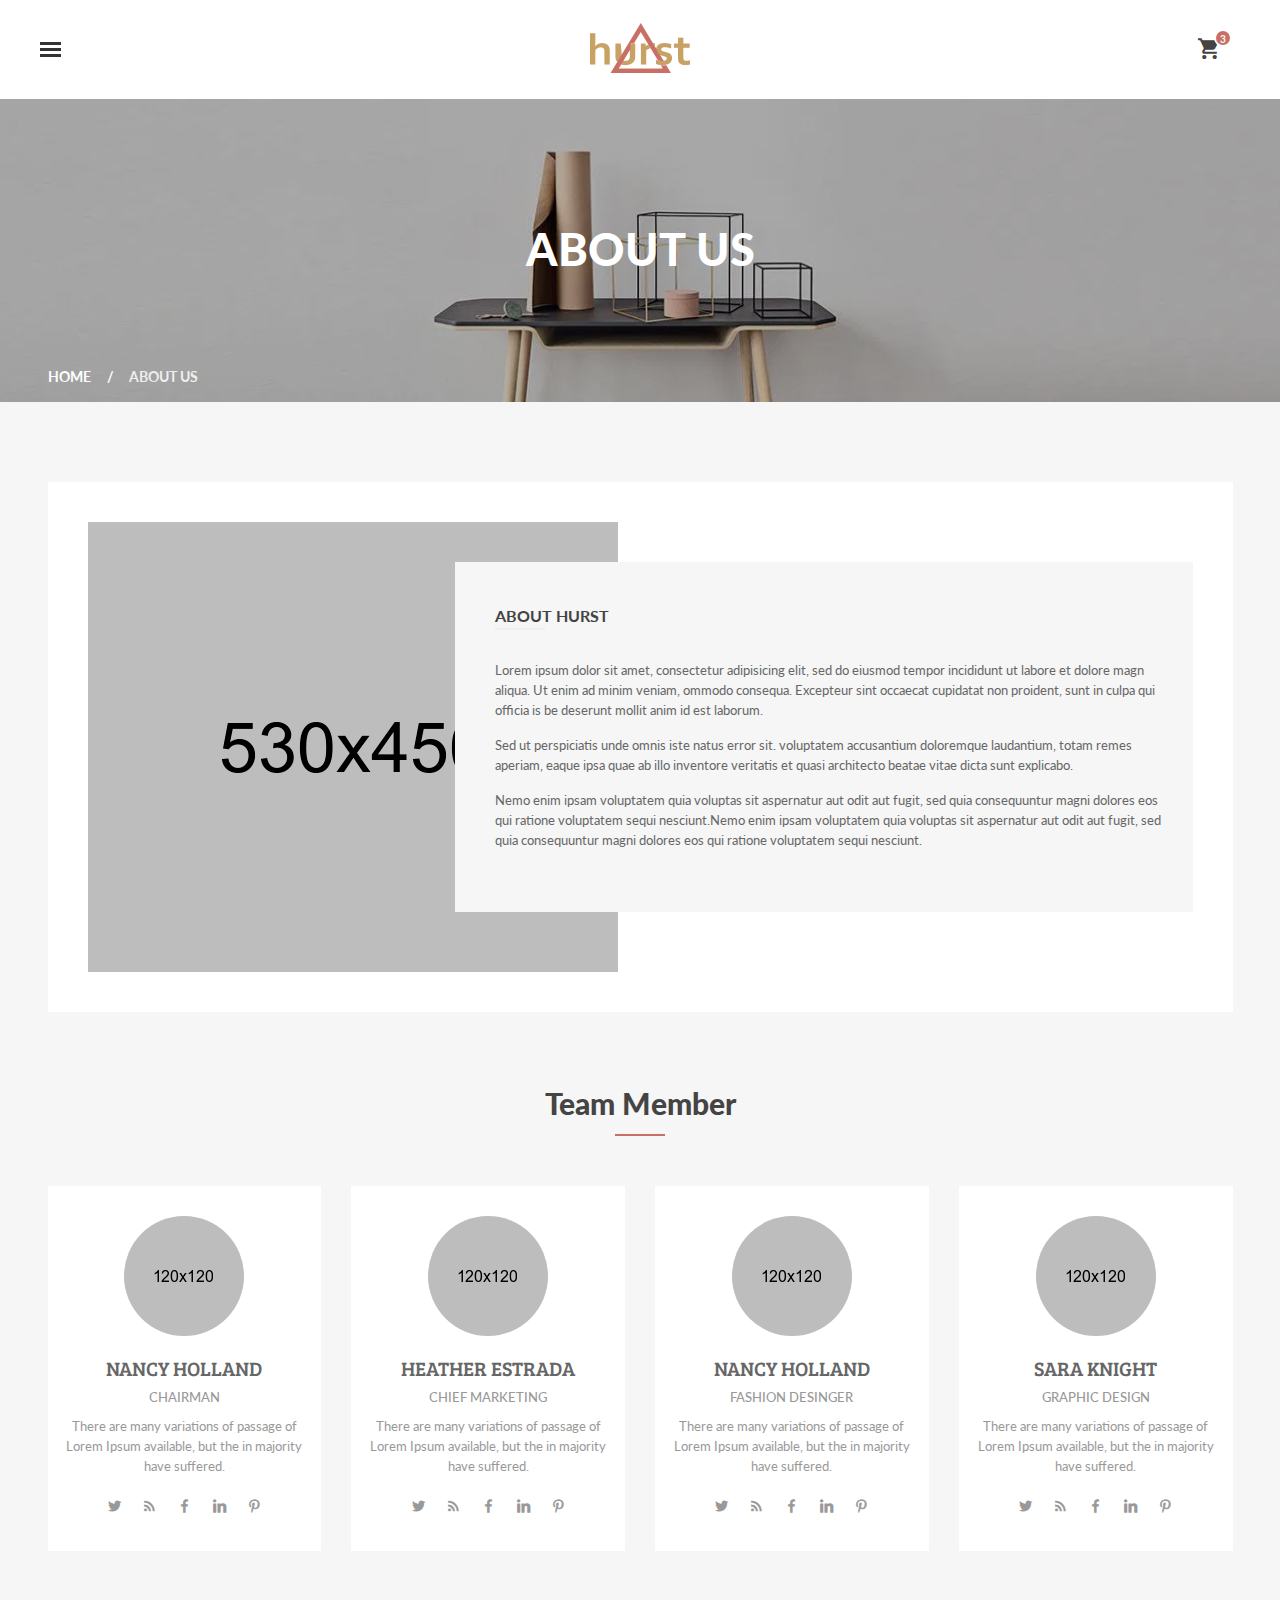
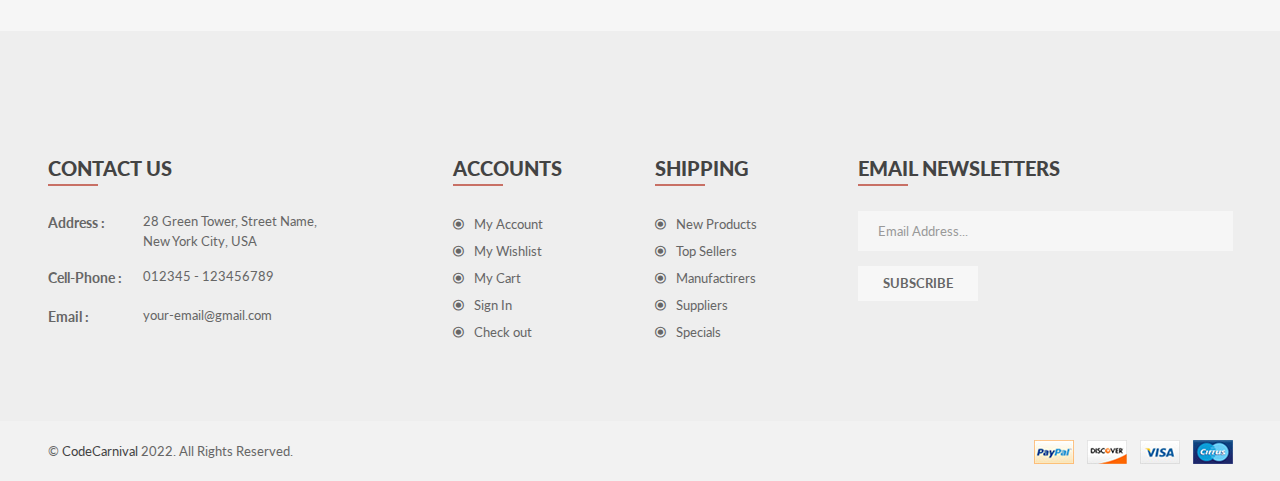
<file: about.html>
<!doctype html>
<html class="no-js" lang="en">
	<head>
		<meta charset="utf-8">
		<meta http-equiv="x-ua-compatible" content="ie=edge">
		<title>About Us || Hurst</title>
		<meta name="description" content="Hurst – Furniture Store eCommerce HTML Template is a clean and elegant design – suitable for selling flower, cookery, accessories, fashion, high fashion, accessories, digital, kids, watches, jewelries, shoes, kids, furniture, sports….. It has a fully responsive width adjusts automatically to any screen size or resolution.">
		<meta name="viewport" content="width=device-width, initial-scale=1">

		<link rel="shortcut icon" type="image/x-icon" href="img/favicon.ico">
		<!-- Place favicon.ico in the root directory -->
		
		<!-- Google Font -->
		<link href='https://fonts.googleapis.com/css?family=Lato:400,700,900' rel='stylesheet' type='text/css'>
		<link href='https://fonts.googleapis.com/css?family=Bree+Serif' rel='stylesheet' type='text/css'>

		<!-- all css here -->
		<!-- bootstrap v3.3.6 css -->
		<link rel="stylesheet" href="css/bootstrap.min.css">
		<!-- animate css -->
		<link rel="stylesheet" href="css/animate.min.css">
		<!-- jquery-ui.min css -->
		<link rel="stylesheet" href="css/jquery-ui.min.css">
		<!-- meanmenu css -->
		<link rel="stylesheet" href="css/meanmenu.min.css">
		<!-- nivo-slider css -->
		<link rel="stylesheet" href="lib/css/nivo-slider.css">
		<link rel="stylesheet" href="lib/css/preview.css">
		<!-- slick css -->
		<link rel="stylesheet" href="css/slick.min.css">
		<!-- lightbox css -->
		<link rel="stylesheet" href="css/lightbox.min.css">
		<!-- material-design-iconic-font css -->
		<link rel="stylesheet" href="css/material-design-iconic-font.css">
		<!-- All common css of theme -->
		<link rel="stylesheet" href="css/default.css">
		<!-- style css -->
		<link rel="stylesheet" href="style.min.css">
        <!-- shortcode css -->
        <link rel="stylesheet" href="css/shortcode.css">
		<!-- responsive css -->
		<link rel="stylesheet" href="css/responsive.css">
		<!-- modernizr css -->
		<script src="js/vendor/modernizr-3.11.2.min.js"></script>
	</head>
	<body>	
		<!-- WRAPPER START -->
		<div class="wrapper bg-dark-white">

			<!-- HEADER-AREA START -->
			<header id="sticky-menu" class="header header-2">
				<div class="header-area">
					<div class="container-fluid">
						<div class="row">
							<div class="col-md-4 offset-md-4 col-7">
								<div class="logo text-md-center">
									<a href="index.html"><img src="img/logo/logo.png" alt="" /></a>
								</div>
							</div>
							<div class="col-md-4 col-5">
								<div class="mini-cart text-end">
									<ul>
										<li>
											<a class="cart-icon" href="#">
												<i class="zmdi zmdi-shopping-cart"></i>
												<span>3</span>
											</a>
											<div class="mini-cart-brief text-left">
												<div class="cart-items">
													<p class="mb-0">You have <span>03 items</span> in your shopping bag</p>
												</div>
												<div class="all-cart-product clearfix">
													<div class="single-cart clearfix">
														<div class="cart-photo">
															<a href="#"><img src="img/cart/1.jpg" alt="" /></a>
														</div>
														<div class="cart-info">
															<h5><a href="#">dummy product name</a></h5>
															<p class="mb-0">Price : $ 100.00</p>
															<p class="mb-0">Qty : 02 </p>
															<span class="cart-delete"><a href="#"><i class="zmdi zmdi-close"></i></a></span>
														</div>
													</div>
													<div class="single-cart clearfix">
														<div class="cart-photo">
															<a href="#"><img src="img/cart/2.jpg" alt="" /></a>
														</div>
														<div class="cart-info">
															<h5><a href="#">dummy product name</a></h5>
															<p class="mb-0">Price : $ 300.00</p>
															<p class="mb-0">Qty : 01 </p>
															<span class="cart-delete"><a href="#"><i class="zmdi zmdi-close"></i></a></span>
														</div>
													</div>
												</div>
												<div class="cart-totals">
													<h5 class="mb-0">Total <span class="floatright">$500.00</span></h5>
												</div>
												<div class="cart-bottom  clearfix">
													<a href="cart.html" class="button-one floatleft text-uppercase" data-text="View cart">View cart</a>
													<a href="checkout.html" class="button-one floatright text-uppercase" data-text="Check out">Check out</a>
												</div>
											</div>
										</li>
									</ul>
								</div>
							</div>
						</div>
					</div>
				</div>
				<!-- MAIN-MENU START -->
				<div class="menu-toggle menu-toggle-2 hamburger hamburger--emphatic d-none d-md-block">
					<div class="hamburger-box">
						<div class="hamburger-inner"></div>
					</div>
				</div>
				<div class="main-menu  d-none d-md-block">
<nav>
						<ul>
							<li><a href="index.html">home</a>
								<div class="sub-menu menu-scroll">
									<ul>
										<li class="menu-title">Page's</li>
										<li><a href="index.html">Home Version 1</a></li>
										<li><a href="index-2.html">Home Version 2</a></li>
									</ul>
								</div>
							</li>
							<li><a href="shop.html">products</a>
								<div class="mega-menu menu-scroll">
									<div class="table">
										<div class="table-cell">
											<div class="half-width">
												<ul>
													<li class="menu-title">best brands</li>
													<li><a href="#">henning koppel</a></li>
													<li><a href="#">jehs + Laub</a></li>
													<li><a href="#">vicke lindstrand</a></li>
													<li><a href="#">don chadwick</a></li>
													<li><a href="#">akiko kuwahata</a></li>
													<li><a href="#">barbro berlin</a></li>
													<li><a href="#">cecilia hall</a></li>
													<li><a href="#">don chadwick</a></li>
												</ul>
											</div>
											<div class="half-width">
												<ul>
													<li class="menu-title">popular brands</li>
													<li><a href="#">akiko kuwahata</a></li>
													<li><a href="#">barbro berlin</a></li>
													<li><a href="#">cecilia hall</a></li>
													<li><a href="#">don chadwick</a></li>
													<li><a href="#">henning koppel</a></li>
													<li><a href="#">jehs + Laub</a></li>
													<li><a href="#">vicke lindstrand</a></li>
													<li><a href="#">don chadwick</a></li>
												</ul>
											</div>
											<div class="full-width">
												<div class="mega-menu-img">
													<a href="single-product.html"><img src="img/megamenu/1.jpg" alt="" /></a>
												</div>
											</div>
											<div class="pb-80"></div>
										</div>
									</div>
								</div>
							</li>
                            <li><a href="#">Shortcodes</a>
                                <div class="sub-menu menu-scroll">
                                    <ul>
                                        <li class="menu-title">Shortcodes</li>
                                        <li><a href="elements-accordions.html">Accordion</a></li>
                                        <li><a href="elements-toggles.html">Toggles</a></li>
                                        <li><a href="elements-tab.html">Tab</a></li>
                                        <li><a href="elements-product-tab.html">Product Tab</a></li>
                                        <li><a href="elements-product-tab-2.html">Product Tab 2</a></li>
                                        <li><a href="elements-carousel.html">product carousel</a></li>
                                        <li><a href="elements-carousel-2.html">product carousel 2</a></li>
                                        <li><a href="elements-featured-product.html">Featured Product</a></li>
                                        <li><a href="elements-featured-product-2.html">Featured Product 2</a></li>
                                        <li><a href="elements-button.html">Button</a></li>
                                        <li><a href="elements-table.html">Table</a></li>
                                        <li><a href="elements-progress-bars.html">Progress Bar</a></li>
                                        <li><a href="elements-blog.html">Blog</a></li>
                                        <li><a href="elements-blog-2.html">Blog - 2</a></li>
                                        <li><a href="elements-team.html">Team</a></li>
                                        <li><a href="elements-footer.html">Footer</a></li>
                                        <li><a href="elements-footer-2.html">Footer 2</a></li>
                                        <li><a href="elements-map.html">Map</a></li>
                                    </ul>
                                </div>
                            </li>
							<li><a href="shop-sidebar.html">accesories</a></li>
							<li><a href="shop-list.html">lookbook</a></li>
							<li><a href="blog.html">blog</a></li>
							<li><a href="#">pages</a>
								<div class="sub-menu menu-scroll">
									<ul>
										<li class="menu-title">Page's</li>
										<li><a href="shop.html">Shop</a></li>
										<li><a href="shop-sidebar.html">Shop Sidebar</a></li>
										<li><a href="shop-grid-right-sidebar.html">Shop Right Sidebar</a></li>
										<li><a href="shop-list.html">Shop List</a></li>
										<li><a href="shop-list-right-sidebar.html">Shop List right sidebar</a></li>
										<li><a href="single-product.html">Single Product</a></li>
										<li><a href="single-product-sidebar.html">Single Product Sidebar</a></li>
										<li><a href="cart.html">Shopping Cart</a></li>
										<li><a href="wishlist.html">Wishlist</a></li>
										<li><a href="checkout.html">Checkout</a></li>
										<li><a href="order.html">Order</a></li>
										<li><a href="login.html">login / Registration</a></li>
										<li><a href="my-account.html">My Account</a></li>
										<li><a href="404.html">404</a></li>
										<li><a href="blog.html">Blog</a></li>
										<li><a href="single-blog.html">Single Blog</a></li>
										<li><a href="single-blog-sidebar.html">Single Blog Sidebar</a></li>
										<li><a href="about.html">About Us</a></li>
										<li><a href="contact.html">Contact</a></li>
									</ul>
								</div>
							</li>
							<li><a href="about.html">about us</a></li>
							<li><a href="contact.html">contact</a></li>
						</ul>
					</nav>
				</div>
				<!-- MAIN-MENU END -->
			</header>
			<!-- HEADER-AREA END -->
			<!-- Mobile-menu start -->
			<div class="mobile-menu-area">
				<div class="container-fluid">
					<div class="row">
						<div class="col-xs-12 d-block d-md-none">
							<div class="mobile-menu">
								<nav id="dropdown">
									<ul>
										<li><a href="index.html">home</a>
											<ul>
												<li><a href="index.html">Home Version 1</a></li>
												<li><a href="index-2.html">Home Version 2</a></li>
											</ul>
										</li>
										<li><a href="shop.html">products</a></li>
										<li><a href="shop-sidebar.html">accesories</a></li>
										<li><a href="shop-list.html">lookbook</a></li>
										<li><a href="blog.html">blog</a></li>
										<li><a href="#">pages</a>
											<ul>
												<li><a href="shop.html">Shop</a></li>
												<li><a href="shop-sidebar.html">Shop Sidebar</a></li>
												<li><a href="shop-list.html">Shop List</a></li>
												<li><a href="single-product.html">Single Product</a></li>
												<li><a href="single-product-sidebar.html">Single Product Sidebar</a></li>
												<li><a href="cart.html">Shopping Cart</a></li>
												<li><a href="wishlist.html">Wishlist</a></li>
												<li><a href="checkout.html">Checkout</a></li>
												<li><a href="order.html">Order</a></li>
												<li><a href="login.html">login / Registration</a></li>
												<li><a href="my-account.html">My Account</a></li>
												<li><a href="404.html">404</a></li>
												<li><a href="blog.html">Blog</a></li>
												<li><a href="single-blog.html">Single Blog</a></li>
												<li><a href="single-blog-sidebar.html">Single Blog Sidebar</a></li>
												<li><a href="about.html">About Us</a></li>
												<li><a href="contact.html">Contact</a></li>
											</ul>
										</li>
										<li><a href="about.html">about us</a></li>
										<li><a href="contact.html">contact</a></li>
									</ul>
								</nav>
							</div>
						</div>
					</div>
				</div>
			</div>
			<!-- Mobile-menu end -->
			<!-- HEADING-BANNER START -->
			<div class="heading-banner-area overlay-bg">
				<div class="container">
					<div class="row">
						<div class="col-md-12">
							<div class="heading-banner">
								<div class="heading-banner-title">
									<h2>About Us</h2>
								</div>
								<div class="breadcumbs pb-15">
									<ul>
										<li><a href="index.html">Home</a></li>
										<li>About Us</li>
									</ul>
								</div>
							</div>
						</div>
					</div>
				</div>
			</div>
			<!-- HEADING-BANNER END -->
			<!-- ABOUT-US-AREA START -->
			<div class="about-us-area  pt-80 pb-80">
				<div class="container">	
					<div class="about-us bg-white">
						<div class="row">
							<div class="col-lg-6">
								<div class="about-photo">
									<img src="img/bg/about.png" alt="" />
								</div>
							</div>
							<div class="col-lg-6">
								<div class="about-brief bg-dark-white">
									<h4 class="title-1 title-border text-uppercase mb-30">about hurst</h4>
									<p>Lorem ipsum dolor sit amet, consectetur adipisicing elit, sed do eiusmod tempor incididunt ut labore et dolore magn aliqua. Ut enim ad minim veniam, ommodo consequa.  Excepteur sint occaecat cupidatat non proident, sunt in culpa qui officia is be deserunt mollit anim id est laborum.</p>
									<p>Sed ut perspiciatis unde omnis iste natus error sit. voluptatem accusantium doloremque laudantium, totam remes aperiam, eaque ipsa quae ab illo inventore veritatis et quasi architecto beatae vitae dicta sunt explicabo.</p>
									<p>Nemo enim ipsam voluptatem quia voluptas sit aspernatur aut odit aut fugit, sed quia consequuntur magni dolores eos qui ratione voluptatem sequi nesciunt.Nemo enim ipsam voluptatem quia voluptas sit aspernatur aut odit aut fugit, sed quia consequuntur magni dolores eos qui ratione voluptatem sequi nesciunt.</p>
								</div>
							</div>
						</div>
					</div>
				</div>
			</div>
			<!-- ABOUT-US-AREA END -->
			<!-- TEAM-MEMBER-AREA END -->
			<div class="team-member-area pb-80">
				<div class="container">
					<!-- Section-title start -->
					<div class="row">
						<div class="col-lg-12">
							<div class="section-title text-center">
								<h2 class="title-border">Team Member</h2>
							</div>
						</div>
					</div>
					<!-- Section-title end -->	
					<div class="team-member">
						<div class="row">
							<div class="col-lg-3 col-md-6">
								<div class="single-member text-center bg-white mt-25">
									<img src="img/team/1.png" alt="" />
									<h3 class="text-uppercase mt-20">Nancy holland</h3>
									<h4 class="text-uppercase text-gray">Chairman</h4>
									<p class="text-gray">There are many variations of passage of Lorem Ipsum available, but the in majority have suffered.</p>
									<div class="team-social">
										<ul>
											<li><a href="#"><i class="zmdi zmdi-twitter"></i></a></li>
											<li><a href="#"><i class="zmdi zmdi-rss"></i></a></li>
											<li><a href="#"><i class="zmdi zmdi-facebook"></i></a></li>
											<li><a href="#"><i class="zmdi zmdi-linkedin"></i></a></li>
											<li><a href="#"><i class="zmdi zmdi-pinterest"></i></a></li>
										</ul>
									</div>
								</div>
							</div>
							<div class="col-lg-3 col-md-6">
								<div class="single-member text-center bg-white mt-25">
									<img src="img/team/2.png" alt="" />
									<h3 class="text-uppercase mt-20">Heather Estrada</h3>
									<h4 class="text-uppercase text-gray">Chief Marketing</h4>
									<p class="text-gray">There are many variations of passage of Lorem Ipsum available, but the in majority have suffered.</p>
									<div class="team-social">
										<ul>
											<li><a href="#"><i class="zmdi zmdi-twitter"></i></a></li>
											<li><a href="#"><i class="zmdi zmdi-rss"></i></a></li>
											<li><a href="#"><i class="zmdi zmdi-facebook"></i></a></li>
											<li><a href="#"><i class="zmdi zmdi-linkedin"></i></a></li>
											<li><a href="#"><i class="zmdi zmdi-pinterest"></i></a></li>
										</ul>
									</div>
								</div>
							</div>
							<div class="col-lg-3 col-md-6">
								<div class="single-member text-center bg-white mt-25">
									<img src="img/team/3.png" alt="" />
									<h3 class="text-uppercase mt-20">Nancy holland</h3>
									<h4 class="text-uppercase text-gray">fashion desinger</h4>
									<p class="text-gray">There are many variations of passage of Lorem Ipsum available, but the in majority have suffered.</p>
									<div class="team-social">
										<ul>
											<li><a href="#"><i class="zmdi zmdi-twitter"></i></a></li>
											<li><a href="#"><i class="zmdi zmdi-rss"></i></a></li>
											<li><a href="#"><i class="zmdi zmdi-facebook"></i></a></li>
											<li><a href="#"><i class="zmdi zmdi-linkedin"></i></a></li>
											<li><a href="#"><i class="zmdi zmdi-pinterest"></i></a></li>
										</ul>
									</div>
								</div>
							</div>
							<div class="col-lg-3 col-md-6">
								<div class="single-member text-center bg-white mt-25">
									<img src="img/team/1.png" alt="" />
									<h3 class="text-uppercase mt-20">Sara Knight</h3>
									<h4 class="text-uppercase text-gray">Graphic Design</h4>
									<p class="text-gray">There are many variations of passage of Lorem Ipsum available, but the in majority have suffered.</p>
									<div class="team-social">
										<ul>
											<li><a href="#"><i class="zmdi zmdi-twitter"></i></a></li>
											<li><a href="#"><i class="zmdi zmdi-rss"></i></a></li>
											<li><a href="#"><i class="zmdi zmdi-facebook"></i></a></li>
											<li><a href="#"><i class="zmdi zmdi-linkedin"></i></a></li>
											<li><a href="#"><i class="zmdi zmdi-pinterest"></i></a></li>
										</ul>
									</div>
								</div>
							</div>
						</div>
					</div>
				</div>
			</div>
			<!-- TEAM-MEMBER-AREA END -->		
			<!-- FOOTER START -->
			<footer>
				<!-- Footer-area start -->
				<div class="footer-area footer-2">
                    <div class="container">
                        <div class="row">
                            <div class="col-lg-4 col-md-6">
                                <div class="single-footer">
                                    <h3 class="footer-title  title-border">Contact Us</h3>
                                    <ul class="footer-contact">
                                        <li><span>Address :</span>28 Green Tower, Street Name,<br>New York City, USA</li>
                                        <li><span>Cell-Phone :</span>012345 - 123456789</li>
                                        <li><span>Email :</span>your-email@gmail.com</li>
                                    </ul>
                                </div>
                            </div>
                            <div class="col-lg-2 col-md-3 col-sm-6">
                                <div class="single-footer">
                                    <h3 class="footer-title  title-border">accounts</h3>
                                    <ul class="footer-menu">
                                        <li><a href="my-account.html"><i class="zmdi zmdi-dot-circle"></i>My Account</a></li>
                                        <li><a href="wishlist.html"><i class="zmdi zmdi-dot-circle"></i>My Wishlist</a></li>
                                        <li><a href="cart.html"><i class="zmdi zmdi-dot-circle"></i>My Cart</a></li>
                                        <li><a href="login.html"><i class="zmdi zmdi-dot-circle"></i>Sign In</a></li>
                                        <li><a href="checkout.html"><i class="zmdi zmdi-dot-circle"></i>Check out</a></li>
                                    </ul>
                                </div>
                            </div>
                            <div class="col-lg-2 col-md-3 col-sm-6">
                                <div class="single-footer">
                                    <h3 class="footer-title  title-border">shipping</h3>
                                    <ul class="footer-menu">
                                        <li><a href="#"><i class="zmdi zmdi-dot-circle"></i>New Products</a></li>
                                        <li><a href="#"><i class="zmdi zmdi-dot-circle"></i>Top Sellers</a></li>
                                        <li><a href="#"><i class="zmdi zmdi-dot-circle"></i>Manufactirers</a></li>
                                        <li><a href="#"><i class="zmdi zmdi-dot-circle"></i>Suppliers</a></li>
                                        <li><a href="#"><i class="zmdi zmdi-dot-circle"></i>Specials</a></li>
                                    </ul>
                                </div>
                            </div>
                            <div class="col-lg-4 col-md-6">
                                <div class="single-footer newsletter-item">
                                    <h3 class="footer-title  title-border">Email Newsletters</h3>
                                    <div class="footer-subscribe">
                                        <form action="#">
                                            <input type="text" name="email" placeholder="Email Address..." />
                                            <button class="button-one submit-btn-4" type="submit" data-text="Subscribe">Subscribe</button>
                                        </form>
                                    </div>
                                </div>
                            </div>
                        </div>
                    </div>
                </div>
				<!-- Footer-area end -->
				<!-- Copyright-area start -->
				<div class="copyright-area copyright-2">
					<div class="container">
						<div class="row">
							<div class="col-md-6">
								<div class="copyright">
									<p class="mb-0">&copy; <a href="https://themeforest.net/user/codecarnival/portfolio" target="_blank">CodeCarnival </a> 2022. All Rights Reserved.</p>
								</div>
							</div>
							<div class="col-md-6">
								<div class="payment  text-md-end">
									<a href="#"><img src="img/payment/1.png" alt="" /></a>
									<a href="#"><img src="img/payment/2.png" alt="" /></a>
									<a href="#"><img src="img/payment/3.png" alt="" /></a>
									<a href="#"><img src="img/payment/4.png" alt="" /></a>
								</div>
							</div>
						</div>
					</div>
				</div>
				<!-- Copyright-area start -->
			</footer>
			<!-- FOOTER END -->
			<!-- QUICKVIEW PRODUCT -->
			<div id="quickview-wrapper">
			   <!-- Modal -->
			   <div class="modal fade" id="productModal" tabindex="-1" role="dialog">
					<div class="modal-dialog" role="document">
						<div class="modal-content">
							<div class="modal-header">
								<button type="button" class="close" data-bs-dismiss="modal" aria-label="Close"><span aria-hidden="true">&times;</span></button>
							</div>
							<div class="modal-body">
								<div class="modal-product">
									<div class="product-images">
										<div class="main-image images">
											<img alt="#" src="img/product/quickview-photo.jpg"/>
										</div>
									</div><!-- .product-images -->

									<div class="product-info">
										<h1>Aenean eu tristique</h1>
										<div class="price-box-3">
											<hr />
											<div class="s-price-box">
												<span class="new-price">$160.00</span>
												<span class="old-price">$190.00</span>
											</div>
											<hr />
										</div>
										<a href="shop.html" class="see-all">See all features</a>
										<div class="quick-add-to-cart">
											<form method="post" class="cart">
												<div class="numbers-row">
													<input type="number" id="french-hens" value="3" min="1">
												</div>
												<button class="single_add_to_cart_button" type="submit">Add to cart</button>
											</form>
										</div>
										<div class="quick-desc">
											Lorem ipsum dolor sit amet, consectetur adipiscing elit. Nam fringilla augue nec est tristique auctor. Donec non est at libero.
										</div>
										<div class="social-sharing">
											<div class="widget widget_socialsharing_widget">
												<h3 class="widget-title-modal">Share this product</h3>
												<ul class="social-icons">
													<li><a target="_blank" title="Google +" href="#" class="gplus social-icon"><i class="zmdi zmdi-google-plus"></i></a></li>
													<li><a target="_blank" title="Twitter" href="#" class="twitter social-icon"><i class="zmdi zmdi-twitter"></i></a></li>
													<li><a target="_blank" title="Facebook" href="#" class="facebook social-icon"><i class="zmdi zmdi-facebook"></i></a></li>
													<li><a target="_blank" title="LinkedIn" href="#" class="linkedin social-icon"><i class="zmdi zmdi-linkedin"></i></a></li>
												</ul>
											</div>
										</div>
									</div><!-- .product-info -->
								</div><!-- .modal-product -->
							</div><!-- .modal-body -->
						</div><!-- .modal-content -->
					</div><!-- .modal-dialog -->
			   </div>
			   <!-- END Modal -->
			</div>
			<!-- END QUICKVIEW PRODUCT -->	
			
		</div>
		<!-- WRAPPER END -->

		<!-- all js here -->
		<!-- jquery latest version -->
		<script src="js/vendor/jquery-3.6.0.min.js"></script>
		<script src="js/vendor/jquery-migrate-3.3.2.min.js"></script>
		<!-- bootstrap js -->
		<script src="js/bootstrap.bundle.min.js"></script>
		<!-- jquery.meanmenu js -->
		<script src="js/jquery.meanmenu.js"></script>
		<!-- slick.min js -->
		<script src="js/slick.min.js"></script>
		<!-- jquery.treeview js -->
		<script src="js/jquery.treeview.js"></script>
		<!-- lightbox.min js -->
		<script src="js/lightbox.min.js"></script>
		<!-- jquery-ui js -->
		<script src="js/jquery-ui.min.js"></script>
		<!-- jquery.nivo.slider js -->
		<script src="lib/js/jquery.nivo.slider.js"></script>
		<script src="lib/home.js"></script>
		<!-- jquery.nicescroll.min js -->
		<script src="js/jquery.nicescroll.min.js"></script>
		<!-- countdon.min js -->
		<script src="js/countdon.min.js"></script>
		<!-- wow js -->
		<script src="js/wow.min.js"></script>
		<!-- plugins js -->
		<script src="js/plugins.js"></script>
		<!-- main js -->
		<script src="js/main.min.js"></script>
	</body>
</html>
</file>
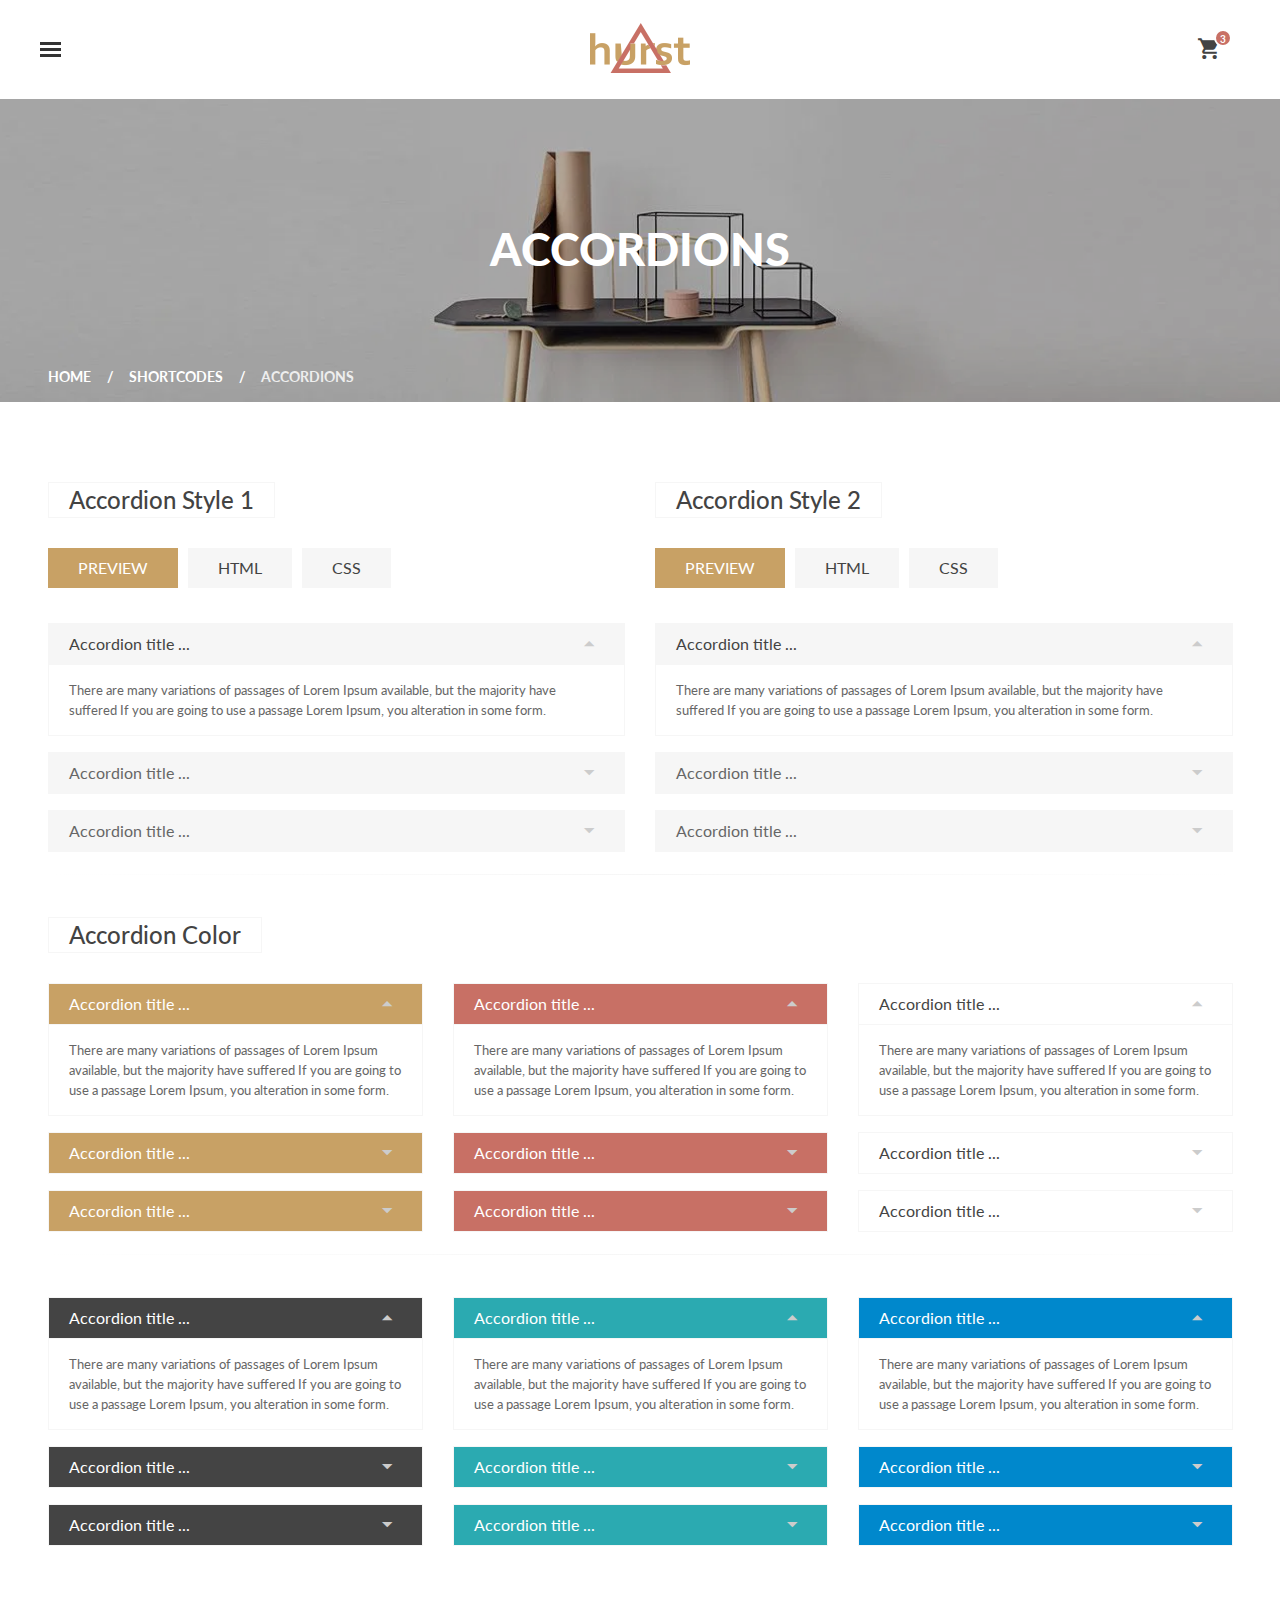
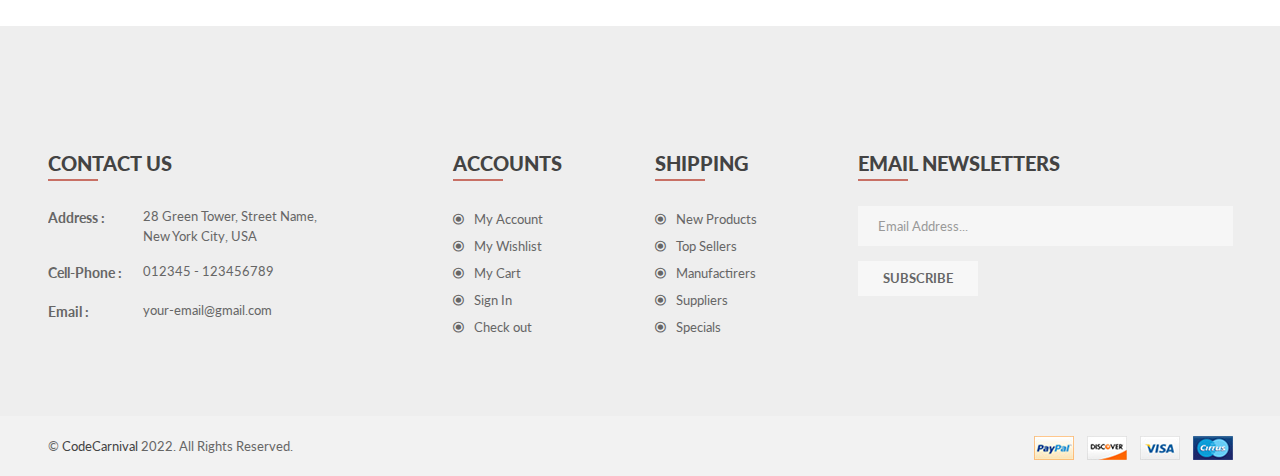
<file: elements-accordions.html>
<!doctype html>
<html class="no-js" lang="en">
    <head>
        <meta charset="utf-8">
        <meta http-equiv="x-ua-compatible" content="ie=edge">
        <title>Hurst Furniture Template</title>
        <meta name="description" content="Hurst – Furniture Store eCommerce HTML Template is a clean and elegant design – suitable for selling flower, cookery, accessories, fashion, high fashion, accessories, digital, kids, watches, jewelries, shoes, kids, furniture, sports….. It has a fully responsive width adjusts automatically to any screen size or resolution.">
        <meta name="viewport" content="width=device-width, initial-scale=1">

        <link rel="shortcut icon" type="image/x-icon" href="img/favicon.ico">
        <!-- Place favicon.ico in the root directory -->
        
        <!-- Google Font -->
        <link href='https://fonts.googleapis.com/css?family=Lato:400,700,900' rel='stylesheet' type='text/css'>
        <link href='https://fonts.googleapis.com/css?family=Bree+Serif' rel='stylesheet' type='text/css'>

        <!-- all css here -->
        <!-- bootstrap v3.3.6 css -->
        <link rel="stylesheet" href="css/bootstrap.min.css">
        <!-- animate css -->
        <link rel="stylesheet" href="css/animate.min.css">
        <!-- jquery-ui.min css -->
        <link rel="stylesheet" href="css/jquery-ui.min.css">
        <!-- meanmenu css -->
        <link rel="stylesheet" href="css/meanmenu.min.css">
        <!-- nivo-slider css -->
        <link rel="stylesheet" href="lib/css/nivo-slider.css">
        <link rel="stylesheet" href="lib/css/preview.css">
        <!-- slick css -->
        <link rel="stylesheet" href="css/slick.min.css">
        <!-- lightbox css -->
        <link rel="stylesheet" href="css/lightbox.min.css">
        <!-- material-design-iconic-font css -->
        <link rel="stylesheet" href="css/material-design-iconic-font.css">
        <!-- All common css of theme -->
        <link rel="stylesheet" href="css/default.css">
        <!-- style css -->
        <link rel="stylesheet" href="style.min.css">
        <!-- shortcode css -->
        <link rel="stylesheet" href="css/shortcode.css">
        <!-- responsive css -->
        <link rel="stylesheet" href="css/responsive.css">
        <!-- modernizr css -->
        <script src="js/vendor/modernizr-3.11.2.min.js"></script>
    </head>
    <body>  
        <!-- WRAPPER START -->
        <div class="wrapper bg-white">

            <!-- HEADER-AREA START -->
            <header id="sticky-menu" class="header header-2">
                <div class="header-area">
                    <div class="container-fluid">
                        <div class="row">
                            <div class="col-md-4 offset-md-4 col-7">
                                <div class="logo text-md-center">
                                    <a href="index.html"><img src="img/logo/logo.png" alt="" /></a>
                                </div>
                            </div>
                            <div class="col-md-4 col-5">
                                <div class="mini-cart text-end">
                                    <ul>
                                        <li>
                                            <a class="cart-icon" href="#">
                                                <i class="zmdi zmdi-shopping-cart"></i>
                                                <span>3</span>
                                            </a>
                                            <div class="mini-cart-brief text-left">
                                                <div class="cart-items">
                                                    <p class="mb-0">You have <span>03 items</span> in your shopping bag</p>
                                                </div>
                                                <div class="all-cart-product clearfix">
                                                    <div class="single-cart clearfix">
                                                        <div class="cart-photo">
                                                            <a href="#"><img src="img/cart/1.jpg" alt="" /></a>
                                                        </div>
                                                        <div class="cart-info">
                                                            <h5><a href="#">dummy product name</a></h5>
                                                            <p class="mb-0">Price : $ 100.00</p>
                                                            <p class="mb-0">Qty : 02 </p>
                                                            <span class="cart-delete"><a href="#"><i class="zmdi zmdi-close"></i></a></span>
                                                        </div>
                                                    </div>
                                                    <div class="single-cart clearfix">
                                                        <div class="cart-photo">
                                                            <a href="#"><img src="img/cart/2.jpg" alt="" /></a>
                                                        </div>
                                                        <div class="cart-info">
                                                            <h5><a href="#">dummy product name</a></h5>
                                                            <p class="mb-0">Price : $ 300.00</p>
                                                            <p class="mb-0">Qty : 01 </p>
                                                            <span class="cart-delete"><a href="#"><i class="zmdi zmdi-close"></i></a></span>
                                                        </div>
                                                    </div>
                                                </div>
                                                <div class="cart-totals">
                                                    <h5 class="mb-0">Total <span class="floatright">$500.00</span></h5>
                                                </div>
                                                <div class="cart-bottom  clearfix">
                                                    <a href="cart.html" class="button-one floatleft text-uppercase" data-text="View cart">View cart</a>
                                                    <a href="checkout.html" class="button-one floatright text-uppercase" data-text="Check out">Check out</a>
                                                </div>
                                            </div>
                                        </li>
                                    </ul>
                                </div>
                            </div>
                        </div>
                    </div>
                </div>
                <!-- MAIN-MENU START -->
                <div class="menu-toggle menu-toggle-2 hamburger hamburger--emphatic d-none d-md-block">
                    <div class="hamburger-box">
                        <div class="hamburger-inner"></div>
                    </div>
                </div>
                <div class="main-menu  d-none d-md-block">
<nav>
                        <ul>
                            <li><a href="index.html">home</a>
                                <div class="sub-menu menu-scroll">
                                    <ul>
                                        <li class="menu-title">Page's</li>
                                        <li><a href="index.html">Home Version 1</a></li>
                                        <li><a href="index-2.html">Home Version 2</a></li>
                                    </ul>
                                </div>
                            </li>
                            <li><a href="shop.html">products</a>
                                <div class="mega-menu menu-scroll">
                                    <div class="table">
                                        <div class="table-cell">
                                            <div class="half-width">
                                                <ul>
                                                    <li class="menu-title">best brands</li>
                                                    <li><a href="#">henning koppel</a></li>
                                                    <li><a href="#">jehs + Laub</a></li>
                                                    <li><a href="#">vicke lindstrand</a></li>
                                                    <li><a href="#">don chadwick</a></li>
                                                    <li><a href="#">akiko kuwahata</a></li>
                                                    <li><a href="#">barbro berlin</a></li>
                                                    <li><a href="#">cecilia hall</a></li>
                                                    <li><a href="#">don chadwick</a></li>
                                                </ul>
                                            </div>
                                            <div class="half-width">
                                                <ul>
                                                    <li class="menu-title">popular brands</li>
                                                    <li><a href="#">akiko kuwahata</a></li>
                                                    <li><a href="#">barbro berlin</a></li>
                                                    <li><a href="#">cecilia hall</a></li>
                                                    <li><a href="#">don chadwick</a></li>
                                                    <li><a href="#">henning koppel</a></li>
                                                    <li><a href="#">jehs + Laub</a></li>
                                                    <li><a href="#">vicke lindstrand</a></li>
                                                    <li><a href="#">don chadwick</a></li>
                                                </ul>
                                            </div>
                                            <div class="full-width">
                                                <div class="mega-menu-img">
                                                    <a href="single-product.html"><img src="img/megamenu/1.jpg" alt="" /></a>
                                                </div>
                                            </div>
                                            <div class="pb-80"></div>
                                        </div>
                                    </div>
                                </div>
                            </li>
                            <li><a href="#">Shortcodes</a>
                                <div class="sub-menu menu-scroll">
                                    <ul>
                                        <li class="menu-title">Shortcodes</li>
                                        <li><a href="elements-accordions.html">Accordion</a></li>
                                        <li><a href="elements-toggles.html">Toggles</a></li>
                                        <li><a href="elements-tab.html">Tab</a></li>
                                        <li><a href="elements-product-tab.html">Product Tab</a></li>
                                        <li><a href="elements-product-tab-2.html">Product Tab 2</a></li>
                                        <li><a href="elements-carousel.html">product carousel</a></li>
                                        <li><a href="elements-carousel-2.html">product carousel 2</a></li>
                                        <li><a href="elements-featured-product.html">Featured Product</a></li>
                                        <li><a href="elements-featured-product-2.html">Featured Product 2</a></li>
                                        <li><a href="elements-button.html">Button</a></li>
                                        <li><a href="elements-table.html">Table</a></li>
                                        <li><a href="elements-progress-bars.html">Progress Bar</a></li>
                                        <li><a href="elements-blog.html">Blog</a></li>
                                        <li><a href="elements-blog-2.html">Blog - 2</a></li>
                                        <li><a href="elements-team.html">Team</a></li>
                                        <li><a href="elements-footer.html">Footer</a></li>
                                        <li><a href="elements-footer-2.html">Footer 2</a></li>
                                        <li><a href="elements-map.html">Map</a></li>
                                    </ul>
                                </div>
                            </li>
                            <li><a href="shop-sidebar.html">accesories</a></li>
                            <li><a href="shop-list.html">lookbook</a></li>
                            <li><a href="blog.html">blog</a></li>
                            <li><a href="#">pages</a>
                                <div class="sub-menu menu-scroll">
                                    <ul>
                                        <li class="menu-title">Page's</li>
                                        <li><a href="shop.html">Shop</a></li>
                                        <li><a href="shop-sidebar.html">Shop Sidebar</a></li>
                                        <li><a href="shop-grid-right-sidebar.html">Shop Right Sidebar</a></li>
                                        <li><a href="shop-list.html">Shop List</a></li>
                                        <li><a href="shop-list-right-sidebar.html">Shop List right sidebar</a></li>
                                        <li><a href="single-product.html">Single Product</a></li>
                                        <li><a href="single-product-sidebar.html">Single Product Sidebar</a></li>
                                        <li><a href="cart.html">Shopping Cart</a></li>
                                        <li><a href="wishlist.html">Wishlist</a></li>
                                        <li><a href="checkout.html">Checkout</a></li>
                                        <li><a href="order.html">Order</a></li>
                                        <li><a href="login.html">login / Registration</a></li>
                                        <li><a href="my-account.html">My Account</a></li>
                                        <li><a href="404.html">404</a></li>
                                        <li><a href="blog.html">Blog</a></li>
                                        <li><a href="single-blog.html">Single Blog</a></li>
                                        <li><a href="single-blog-sidebar.html">Single Blog Sidebar</a></li>
                                        <li><a href="about.html">About Us</a></li>
                                        <li><a href="contact.html">Contact</a></li>
                                    </ul>
                                </div>
                            </li>
                            <li><a href="about.html">about us</a></li>
                            <li><a href="contact.html">contact</a></li>
                        </ul>
                    </nav>
                </div>
                <!-- MAIN-MENU END -->
            </header>
            <!-- HEADER-AREA END -->
            <!-- Mobile-menu start -->
            <div class="mobile-menu-area">
                <div class="container-fluid">
                    <div class="row">
                        <div class="col-xs-12 d-block d-md-none">
                            <div class="mobile-menu">
                                <nav id="dropdown">
                                    <ul>
                                        <li><a href="index.html">home</a>
                                            <ul>
                                                <li><a href="index.html">Home Version 1</a></li>
                                                <li><a href="index-2.html">Home Version 2</a></li>
                                            </ul>
                                        </li>
                                        <li><a href="shop.html">products</a></li>
                                        <li><a href="shop-sidebar.html">accesories</a></li>
                                        <li><a href="shop-list.html">lookbook</a></li>
                                        <li><a href="blog.html">blog</a></li>
                                        <li><a href="#">pages</a>
                                            <ul>
                                                <li><a href="shop.html">Shop</a></li>
                                                <li><a href="shop-sidebar.html">Shop Sidebar</a></li>
                                                <li><a href="shop-list.html">Shop List</a></li>
                                                <li><a href="single-product.html">Single Product</a></li>
                                                <li><a href="single-product-sidebar.html">Single Product Sidebar</a></li>
                                                <li><a href="cart.html">Shopping Cart</a></li>
                                                <li><a href="wishlist.html">Wishlist</a></li>
                                                <li><a href="checkout.html">Checkout</a></li>
                                                <li><a href="order.html">Order</a></li>
                                                <li><a href="login.html">login / Registration</a></li>
                                                <li><a href="my-account.html">My Account</a></li>
                                                <li><a href="404.html">404</a></li>
                                                <li><a href="blog.html">Blog</a></li>
                                                <li><a href="single-blog.html">Single Blog</a></li>
                                                <li><a href="single-blog-sidebar.html">Single Blog Sidebar</a></li>
                                                <li><a href="about.html">About Us</a></li>
                                                <li><a href="contact.html">Contact</a></li>
                                            </ul>
                                        </li>
                                        <li><a href="about.html">about us</a></li>
                                        <li><a href="contact.html">contact</a></li>
                                    </ul>
                                </nav>
                            </div>
                        </div>
                    </div>
                </div>
            </div>
            <!-- Mobile-menu end -->
            <!-- HEADING-BANNER START -->
            <div class="heading-banner-area overlay-bg">
                <div class="container">
                    <div class="row">
                        <div class="col-md-12">
                            <div class="heading-banner">
                                <div class="heading-banner-title">
                                    <h2>Accordions</h2>
                                </div>
                                <div class="breadcumbs pb-15">
                                    <ul>
                                        <li><a href="index.html">Home</a></li>
                                        <li><a href="#">Shortcodes</a></li>
                                        <li>Accordions</li>
                                    </ul>
                                </div>
                            </div>
                        </div>
                    </div>
                </div>
            </div>
            <!-- HEADING-BANNER END -->
            <!-- ELEMENTS-ACCORDIONS START -->
            <div class="elements-accordions  pt-80 pb-80">
                <div class="container">
                    <div class="row">
                        <!-- accordion-1 -->
                        <div class="col-lg-6">
                            <div class="elements-section-title mb-30">
                                <h2>Accordion Style 1</h2>
                            </div>
                            <div class="pb-30">
                                <!-- Nav tabs -->
                                <ul class="elements-menu nav">
                                    <li><a class="active" href="#elements-preview" data-bs-toggle="tab">PREVIEW</a></li>
                                    <li><a href="#elements-html"  data-bs-toggle="tab">HTML</a></li>
                                    <li><a href="#elements-css" data-bs-toggle="tab">CSS</a></li>
                                </ul>
                            </div>
                            <!-- Tab panes -->
                            <div class="tab-content">
                                <div class="tab-pane active" id="elements-preview">
                                    <!-- accordion-1 -->
                                    <div class="accordion-1" id="accordion" >
                                        <!-- 1 -->
                                        <div class="panel mb-3">
                                            <div class="accordion-title">
                                                <a  data-bs-toggle="collapse" href="#accor-content-1"  >
                                                Accordion title ...
                                                </a>
                                            </div>
                                            <div id="accor-content-1" class="panel-collapse collapse show" data-bs-parent="#accordion">
                                                <div class="accor-content">
                                                   There are many variations of passages of Lorem Ipsum available, but the majority have suffered If you are going to use a passage Lorem Ipsum, you alteration in some form.
                                                </div>
                                            </div>
                                        </div>
                                        <!-- 2 -->
                                        <div class="panel mb-3">
                                            <div class="accordion-title">
                                                <a class="collapsed"  data-bs-toggle="collapse" href="#accor-content-2"  >
                                                Accordion title ...
                                                </a>
                                            </div>
                                            <div id="accor-content-2" class="panel-collapse collapse" data-bs-parent="#accordion">
                                                <div class="accor-content">
                                                    There are many variations of passages of Lorem Ipsum available, but the majority have suffered If you are going to use a passage Lorem Ipsum, you alteration in some form.
                                                </div>
                                            </div>
                                        </div>
                                        <!-- 3 -->
                                        <div class="panel">
                                            <div class="accordion-title">
                                                <a class="collapsed"  data-bs-toggle="collapse" href="#accor-content-3"  >
                                                Accordion title ...
                                                </a>
                                            </div>
                                            <div id="accor-content-3" class="panel-collapse collapse" data-bs-parent="#accordion">
                                                <div class="accor-content">
                                                   There are many variations of passages of Lorem Ipsum available, but the majority have suffered If you are going to use a passage Lorem Ipsum, you alteration in some form.
                                                </div>
                                            </div>
                                        </div>
                                        <!-- -->
                                    </div>
                                </div>
                                <div class="tab-pane" id="elements-html">
<figure class="highlight">
<pre>
<code class="language-html">

<span class="nt">&lt;div</span> <span class="na">class=</span><span class="s">"accordion-1"</span> <span class="na">id=</span><span class="s">"accordion"</span><span class="nt">&gt;</span>

    <span class="nt">&lt;div</span> <span class="na">class=</span><span class="s">"panel"</span><span class="nt">&gt;</span>
        <span class="nt">&lt;div</span> <span class="na">class=</span><span class="s">"accordion-title"</span><span class="nt">&gt;</span>
            <span class="nt">&lt;a</span> <span class="na">class=</span><span class="s">"collapse"</span> <span class="na">href=</span><span class="s">"#accor-content-1"</span><span class="nt">&gt;</span>
                <span>Accordion title here</span>
            <span class="nt">&lt;/a&gt;</span>        
        <span class="nt">&lt;/div&gt;</span>
        <span class="nt">&lt;div</span> <span class="na">id=</span><span class="s">"accor-content-1"</span> <span class="na">class=</span><span class="s">"panel-collapse collapse show"</span><span class="nt">&gt;</span> <span class="na">data-parent=</span><span class="s">"#accordion"</span>
            <span class="nt">&lt;div</span> <span class="na">class=</span><span class="s">"accor-content"</span><span class="nt">&gt;</span>
                <span>There are many variations of passages of Lorem Ipsum available. </span>
            <span class="nt">&lt;/div&gt;</span>        
        <span class="nt">&lt;/div&gt;</span>
    <span class="nt">&lt;/div&gt;</span>
  
    <span class="nt">&lt;div</span> <span class="na">class=</span><span class="s">"panel"</span><span class="nt">&gt;</span>
        <span class="nt">&lt;div</span> <span class="na">class=</span><span class="s">"accordion-title"</span><span class="nt">&gt;</span>
            <span class="nt">&lt;a</span> <span class="na">class=</span><span class="s">"collapse"</span><span class="na">href=</span><span class="s">"#accor-content-2"</span><span class="nt">&gt;</span>
                <span>Accordion title here</span>
            <span class="nt">&lt;/a&gt;</span>        
        <span class="nt">&lt;/div&gt;</span>
        <span class="nt">&lt;div</span> <span class="na">id=</span><span class="s">"accor-content-2"</span> <span class="na">class=</span><span class="s">"panel-collapse collapse"</span><span class="nt">&gt;</span> <span class="na">data-parent=</span><span class="s">"#accordion"</span>
            <span class="nt">&lt;div</span> <span class="na">class=</span><span class="s">"accor-content"</span><span class="nt">&gt;</span>
                <span>There are many variations of passages of Lorem Ipsum available. </span>
            <span class="nt">&lt;/div&gt;</span>        
        <span class="nt">&lt;/div&gt;</span>
    <span class="nt">&lt;/div&gt;</span>
    
    <span class="nt">&lt;div</span> <span class="na">class=</span><span class="s">"panel"</span><span class="nt">&gt;</span>
        <span class="nt">&lt;div</span> <span class="na">class=</span><span class="s">"accordion-title"</span><span class="nt">&gt;</span>
            <span class="nt">&lt;a</span> <span class="na">class=</span><span class="s">"collapse"</span><span class="na">href=</span><span class="s">"#accor-content-3"</span><span class="nt">&gt;</span>
                <span>Accordion title here</span>
            <span class="nt">&lt;/a&gt;</span>        
        <span class="nt">&lt;/div&gt;</span>
        <span class="nt">&lt;div</span> <span class="na">id=</span><span class="s">"accor-content-3"</span> <span class="na">class=</span><span class="s">"panel-collapse collapse"</span><span class="nt">&gt;</span> <span class="na">data-parent=</span><span class="s">"#accordion"</span>
            <span class="nt">&lt;div</span> <span class="na">class=</span><span class="s">"accor-content"</span><span class="nt">&gt;</span>
                <span>There are many variations of passages of Lorem Ipsum available. </span>
            <span class="nt">&lt;/div&gt;</span>        
        <span class="nt">&lt;/div&gt;</span>
    <span class="nt">&lt;/div&gt;</span>

<span class="nt">&lt;/div&gt;</span>

</code>
</pre>
</figure>                                  
                                </div>
                                <div class="tab-pane" id="elements-css">
<figure class="highlight">
<pre>
<code class="language-scss">

<span class="nc">.accordion-1 .panel</span> <span class="p">{</span>
    <span class="nl">border</span><span class="p">:</span> <span class="p">none;</span>
    <span class="nl">border-radius</span><span class="p">:</span> <span class="p">0;</span>
    <span class="nl">box-shadow</span><span class="p">:</span> <span class="p">none;</span>
<span class="p">}</span>

<span class="nc">.accordion-title a</span> <span class="p">{</span>
    <span class="nl">background</span><span class="p">:</span> <span class="p">#C8A165 none repeat scroll 0 0;</span>
    <span class="nl">color</span><span class="p">:</span> <span class="p">#fff;</span>
    <span class="nl">display</span><span class="p">:</span> <span class="p">block;</span>
    <span class="nl">font-size</span><span class="p">:</span> <span class="p">16px;</span>
    <span class="nl">padding</span><span class="p">:</span> <span class="p">10px 60px 10px 20px;</span>
    <span class="nl">position</span><span class="p">:</span> <span class="p">relative;</span>
<span class="p">}</span>

<span class="nc">.accordion-title a.collapsed</span> <span class="p">{</span>
    <span class="nl">background</span><span class="p">:</span> <span class="p">#f6f6f6 none repeat scroll 0 0;</span>
    <span class="nl">color</span><span class="p">:</span> <span class="p">#666;</span>
<span class="p">}</span>

<span class="nc">.accordion-title a::before</span> <span class="p">{</span>
    <span class="nl">color</span><span class="p">:</span> <span class="p">#fff;</span>
    <span class="nl">content</span><span class="p">:</span> <span class="p">"\f2f8";</span>
    <span class="nl">font-family</span><span class="p">:</span> <span class="p">material-design-iconic-font;</span>
    <span class="nl">font-size</span><span class="p">:</span> <span class="p">25px;</span>
    <span class="nl">position</span><span class="p">:</span> <span class="p">absolute;</span>
    <span class="nl">right</span><span class="p">:</span> <span class="p">30px;</span>
    <span class="nl">text-align</span><span class="p">:</span> <span class="p">center;</span>
<span class="p">}</span>

<span class="nc">.accordion-title a.collapsed:before</span> <span class="p">{</span>
    <span class="nl">content</span><span class="p">:</span> <span class="p">"\f2f2";</span>
    <span class="nl">color</span><span class="p">:</span> <span class="p">#ccc;</span>
<span class="p">}</span>

<span class="nc">.accor-content</span> <span class="p">{</span>
    <span class="nl">padding</span><span class="p">:</span> <span class="p">15px 20px;</span>
    <span class="nl">border</span><span class="p">:</span> <span class="p">1px solid #F6F6F6;</span>
    <span class="nl">border-top</span><span class="p">:</span> <span class="p">0;</span>
<span class="p">}</span>

</code>
</pre>
</figure>                                   
                                </div>
                            </div>
                        </div>
                        <div class="col-lg-6 mt-30 mt-lg-0">
                            <div class="elements-section-title mb-30">
                                <h2>Accordion Style 2</h2>
                            </div>
                            <!-- element menu start -->
                            <div class="pb-30">
                                <!-- Nav tabs -->
                                <ul class="elements-menu nav">
                                    <li><a class="active" href="#elements-preview-2" data-bs-toggle="tab">PREVIEW</a></li>
                                    <li><a href="#elements-html-2"  data-bs-toggle="tab">HTML</a></li>
                                    <li><a href="#elements-css-2" data-bs-toggle="tab">CSS</a></li>
                                </ul>
                            </div>
                            <!-- element menu end -->  
                            <!-- Tab panes -->
                            <div class="tab-content">
                                <div class="tab-pane active" id="elements-preview-2">
                                    <div class="accordion-2" id="accordion2" >
                                        <div class="panel mb-3">
                                            <div class="accordion-title">
                                                <a  data-bs-toggle="collapse" href="#accor-content-20">
                                                Accordion title ...
                                                </a>
                                            </div>
                                            <div id="accor-content-20" class="panel-collapse collapse show" data-bs-parent="#accordion2">
                                                <div class="accor-content">
                                                    There are many variations of passages of Lorem Ipsum available, but the majority have suffered If you are going to use a passage Lorem Ipsum, you alteration in some form.
                                                </div>
                                            </div>
                                        </div>
                                        <div class="panel mb-3">
                                            <div class="accordion-title">
                                                <a class="collapsed"  data-bs-toggle="collapse" href="#accor-content-21">
                                                Accordion title ...
                                                </a>
                                            </div>
                                            <div id="accor-content-21" class="panel-collapse collapse" data-bs-parent="#accordion2">
                                                <div class="accor-content">
                                                    There are many variations of passages of Lorem Ipsum available, but the majority have suffered If you are going to use a passage Lorem Ipsum, you alteration in some form.
                                                </div>
                                            </div>
                                        </div>
                                        <div class="panel">
                                            <div class="accordion-title">
                                                <a class="collapsed"  data-bs-toggle="collapse" href="#accor-content-22">
                                                Accordion title ...
                                                </a>
                                            </div>
                                            <div id="accor-content-22" class="panel-collapse collapse" data-bs-parent="#accordion2">
                                                <div class="accor-content">
                                                    There are many variations of passages of Lorem Ipsum available, but the majority have suffered If you are going to use a passage Lorem Ipsum, you alteration in some form.
                                                </div>
                                            </div>
                                        </div>
                                    </div>
                                </div>
                                <div class="tab-pane" id="elements-html-2">
<figure class="highlight">
<pre>
<code class="language-js">
&lt;div class="accordion-2" id="accordion2"&gt;
&lt;div class="panel"&gt;
&lt;div class="accordion-title"&gt;
&lt;a  data-bs-toggle="collapse" href="#accor-content-20"&gt;
Accordion title ...
&lt;/a&gt;
&lt;/div&gt;
&lt;div id="accor-content-20" class="panel-collapse collapse show" data-bs-parent="#accordion2"&gt;
&lt;div class="accor-content"&gt;
There are many variations of passages of Lorem Ipsum available, but the majority have suffered If you are going to use a passage Lorem Ipsum, you alteration in some form.
&lt;/div&gt;
&lt;/div&gt;
&lt;/div&gt;
&lt;div class="panel"&gt;
&lt;div class="accordion-title"&gt;
&lt;a class="collapsed"  data-bs-toggle="collapse" href="#accor-content-21"&gt;
Accordion title ...
&lt;/a&gt;
&lt;/div&gt;
&lt;div id="accor-content-21" class="panel-collapse collapse" data-bs-parent="#accordion2"&gt;
&lt;div class="accor-content"&gt;
There are many variations of passages of Lorem Ipsum available, but the majority have suffered If you are going to use a passage Lorem Ipsum, you alteration in some form.
&lt;/div&gt;
&lt;/div&gt;
&lt;/div&gt;
&lt;div class="panel"&gt;
&lt;div class="accordion-title"&gt;
&lt;a class="collapsed"  data-bs-toggle="collapse" href="#accor-content-22"&gt;
Accordion title ...
&lt;/a&gt;
&lt;/div&gt;
&lt;div id="accor-content-22" class="panel-collapse collapse" data-bs-parent="#accordion2"&gt;
&lt;div class="accor-content"&gt;
There are many variations of passages of Lorem Ipsum available, but the majority have suffered If you are going to use a passage Lorem Ipsum, you alteration in some form.
&lt;/div&gt;
&lt;/div&gt;
&lt;/div&gt;
&lt;/div&gt;
</code>
</pre>
</figure>                                 </div>   
                                <div class="tab-pane" id="elements-css-2">
<figure class="highlight">
<pre>
<code class="language-scss">

<span class="nc">.accordion-1 .panel</span> <span class="p">{</span>
    <span class="nl">border</span><span class="p">:</span> <span class="p">none;</span>
    <span class="nl">border-radius</span><span class="p">:</span> <span class="p">0;</span>
    <span class="nl">box-shadow</span><span class="p">:</span> <span class="p">none;</span>
<span class="p">}</span>

<span class="nc">.accordion-title a</span> <span class="p">{</span>
    <span class="nl">background</span><span class="p">:</span> <span class="p">#C8A165 none repeat scroll 0 0;</span>
    <span class="nl">color</span><span class="p">:</span> <span class="p">#fff;</span>
    <span class="nl">display</span><span class="p">:</span> <span class="p">block;</span>
    <span class="nl">font-size</span><span class="p">:</span> <span class="p">16px;</span>
    <span class="nl">padding</span><span class="p">:</span> <span class="p">10px 60px 10px 20px;</span>
    <span class="nl">position</span><span class="p">:</span> <span class="p">relative;</span>
<span class="p">}</span>

<span class="nc">.accordion-title a.collapsed</span> <span class="p">{</span>
    <span class="nl">background</span><span class="p">:</span> <span class="p">#f6f6f6 none repeat scroll 0 0;</span>
    <span class="nl">color</span><span class="p">:</span> <span class="p">#666;</span>
<span class="p">}</span>

<span class="nc">.accordion-title a::before</span> <span class="p">{</span>
    <span class="nl">color</span><span class="p">:</span> <span class="p">#fff;</span>
    <span class="nl">content</span><span class="p">:</span> <span class="p">"\f2f8";</span>
    <span class="nl">font-family</span><span class="p">:</span> <span class="p">material-design-iconic-font;</span>
    <span class="nl">font-size</span><span class="p">:</span> <span class="p">25px;</span>
    <span class="nl">position</span><span class="p">:</span> <span class="p">absolute;</span>
    <span class="nl">right</span><span class="p">:</span> <span class="p">30px;</span>
    <span class="nl">text-align</span><span class="p">:</span> <span class="p">center;</span>
<span class="p">}</span>

<span class="nc">.accordion-title a.collapsed:before</span> <span class="p">{</span>
    <span class="nl">content</span><span class="p">:</span> <span class="p">"\f2f2";</span>
    <span class="nl">color</span><span class="p">:</span> <span class="p">#ccc;</span>
<span class="p">}</span>

<span class="nc">.accor-content</span> <span class="p">{</span>
    <span class="nl">padding</span><span class="p">:</span> <span class="p">15px 20px;</span>
    <span class="nl">border</span><span class="p">:</span> <span class="p">1px solid #F6F6F6;</span>
    <span class="nl">border-top</span><span class="p">:</span> <span class="p">0;</span>
<span class="p">}</span>

</code>
</pre>
</figure>                                  
                                </div>                                
                            </div>                            
                        </div>
                        </div>
                        <div class="row">
                            <div class="col-12">
                                <hr class="tall">
                            </div>
                        </div>
                        <div class="row">                   
                            <div class="col-12">
                                <div class="elements-section-title mb-30 mt-20">
                                    <h2>Accordion Color </h2>
                                </div>
                            </div>
                        </div> 
                        <div class="row">
                            <div class="col-lg-4 col-md-6">
                                <div class="accordion-3" id="accordion3" >
                                    <!-- 1 -->
                                    <div class="panel mb-3">
                                        <div class="accordion-title">
                                            <a  data-bs-toggle="collapse" href="#accor-content-30">
                                            Accordion title ...
                                            </a>
                                        </div>
                                        <div id="accor-content-30" class="panel-collapse collapse show" data-bs-parent="#accordion3">
                                            <div class="accor-content">
                                                There are many variations of passages of Lorem Ipsum available, but the majority have suffered If you are going to use a passage Lorem Ipsum, you alteration in some form.
                                            </div>
                                        </div>
                                    </div>
                                    <!-- 2 -->
                                    <div class="panel mb-3">
                                        <div class="accordion-title">
                                            <a class="collapsed"  data-bs-toggle="collapse" href="#accor-content-31">
                                            Accordion title ...
                                            </a>
                                        </div>
                                        <div id="accor-content-31" class="panel-collapse collapse" data-bs-parent="#accordion3">
                                            <div class="accor-content">
                                                There are many variations of passages of Lorem Ipsum available, but the majority have suffered If you are going to use a passage Lorem Ipsum, you alteration in some form.
                                            </div>
                                        </div>
                                    </div>
                                    <!-- 3 -->
                                    <div class="panel">
                                        <div class="accordion-title">
                                            <a class="collapsed"  data-bs-toggle="collapse" href="#accor-content-32">
                                            Accordion title ...
                                            </a>
                                        </div>
                                        <div id="accor-content-32" class="panel-collapse collapse" data-bs-parent="#accordion3">
                                            <div class="accor-content">
                                                There are many variations of passages of Lorem Ipsum available, but the majority have suffered If you are going to use a passage Lorem Ipsum, you alteration in some form.
                                            </div>
                                        </div>
                                    </div>
                                </div>                            
                            </div>
                            <div class="col-lg-4 col-md-6 mt-30 mt-md-0">
                                <div class="accordion-4" id="accordion4" >
                                    <!-- 1 -->
                                    <div class="panel mb-3">
                                        <div class="accordion-title">
                                            <a  data-bs-toggle="collapse" href="#accor-content-40">
                                            Accordion title ...
                                            </a>
                                        </div>
                                        <div id="accor-content-40" class="panel-collapse collapse show" data-bs-parent="#accordion4">
                                            <div class="accor-content">
                                                There are many variations of passages of Lorem Ipsum available, but the majority have suffered If you are going to use a passage Lorem Ipsum, you alteration in some form.
                                            </div>
                                        </div>
                                    </div>
                                    <!-- 2 -->
                                    <div class="panel mb-3">
                                        <div class="accordion-title">
                                            <a class="collapsed"  data-bs-toggle="collapse" href="#accor-content-41">
                                            Accordion title ...
                                            </a>
                                        </div>
                                        <div id="accor-content-41" class="panel-collapse collapse" data-bs-parent="#accordion4">
                                            <div class="accor-content">
                                                There are many variations of passages of Lorem Ipsum available, but the majority have suffered If you are going to use a passage Lorem Ipsum, you alteration in some form.
                                            </div>
                                        </div>
                                    </div>
                                    <!-- 3 -->
                                    <div class="panel">
                                        <div class="accordion-title">
                                            <a class="collapsed"  data-bs-toggle="collapse" href="#accor-content-42">
                                            Accordion title ...
                                            </a>
                                        </div>
                                        <div id="accor-content-42" class="panel-collapse collapse" data-bs-parent="#accordion4">
                                            <div class="accor-content">
                                                There are many variations of passages of Lorem Ipsum available, but the majority have suffered If you are going to use a passage Lorem Ipsum, you alteration in some form.
                                            </div>
                                        </div>
                                    </div>
                                </div>                            
                            </div>
                            <div class="col-lg-4 col-md-6 mt-30 mt-lg-0">
                                <div class="accordion-5" id="accordion5" >
                                    <!-- 1 -->
                                    <div class="panel mb-3">
                                        <div class="accordion-title">
                                            <a  data-bs-toggle="collapse" href="#accor-content-50">
                                            Accordion title ...
                                            </a>
                                        </div>
                                        <div id="accor-content-50" class="panel-collapse collapse show" data-bs-parent="#accordion5">
                                            <div class="accor-content">
                                                There are many variations of passages of Lorem Ipsum available, but the majority have suffered If you are going to use a passage Lorem Ipsum, you alteration in some form.
                                            </div>
                                        </div>
                                    </div>
                                    <!-- 2 -->
                                    <div class="panel mb-3">
                                        <div class="accordion-title">
                                            <a class="collapsed"  data-bs-toggle="collapse" href="#accor-content-51">
                                            Accordion title ...
                                            </a>
                                        </div>
                                        <div id="accor-content-51" class="panel-collapse collapse" data-bs-parent="#accordion5">
                                            <div class="accor-content">
                                                There are many variations of passages of Lorem Ipsum available, but the majority have suffered If you are going to use a passage Lorem Ipsum, you alteration in some form.
                                            </div>
                                        </div>
                                    </div>
                                    <!-- 3 -->
                                    <div class="panel">
                                        <div class="accordion-title">
                                            <a class="collapsed"  data-bs-toggle="collapse" href="#accor-content-52">
                                            Accordion title ...
                                            </a>
                                        </div>
                                        <div id="accor-content-52" class="panel-collapse collapse" data-bs-parent="#accordion5">
                                            <div class="accor-content">
                                                There are many variations of passages of Lorem Ipsum available, but the majority have suffered If you are going to use a passage Lorem Ipsum, you alteration in some form.
                                            </div>
                                        </div>
                                    </div>
                                </div>                            
                            </div>
                        </div>
                        <div class="row">
                            <div class="col-12 mb-20">
                                <hr class="tall">
                            </div>
                        </div>
                        <div class="row">
                            <div class="col-lg-4 col-md-6">
                                <div class="accordion-6" id="accordion6" >
                                    <!-- 1 -->
                                    <div class="panel mb-3">
                                        <div class="accordion-title">
                                            <a  data-bs-toggle="collapse" data-bs-parent="#accordion6" href="#accor-content-60">
                                            Accordion title ...
                                            </a>
                                        </div>
                                        <div id="accor-content-60" class="panel-collapse collapse show" data-bs-parent="#accordion6">
                                            <div class="accor-content">
                                                There are many variations of passages of Lorem Ipsum available, but the majority have suffered If you are going to use a passage Lorem Ipsum, you alteration in some form.
                                            </div>
                                        </div>
                                    </div>
                                    <!-- 2 -->
                                    <div class="panel mb-3">
                                        <div class="accordion-title">
                                            <a class="collapsed"  data-bs-toggle="collapse" data-bs-parent="#accordion6" href="#accor-content-61">
                                            Accordion title ...
                                            </a>
                                        </div>
                                        <div id="accor-content-61" class="panel-collapse collapse" data-bs-parent="#accordion6">
                                            <div class="accor-content">
                                                There are many variations of passages of Lorem Ipsum available, but the majority have suffered If you are going to use a passage Lorem Ipsum, you alteration in some form.
                                            </div>
                                        </div>
                                    </div>
                                    <!-- 3 -->
                                    <div class="panel">
                                        <div class="accordion-title">
                                            <a class="collapsed"  data-bs-toggle="collapse" data-bs-parent="#accordion6" href="#accor-content-62"  >
                                            Accordion title ...
                                            </a>
                                        </div>
                                        <div id="accor-content-62" class="panel-collapse collapse" data-bs-parent="#accordion6">
                                            <div class="accor-content">
                                                There are many variations of passages of Lorem Ipsum available, but the majority have suffered If you are going to use a passage Lorem Ipsum, you alteration in some form.
                                            </div>
                                        </div>
                                    </div>
                                </div>                            
                            </div>
                            <div class="col-lg-4 col-md-6 mt-30 mt-md-0">
                                <div class="accordion-7" id="accordion7" >
                                    <!-- 1 -->
                                    <div class="panel mb-3">
                                        <div class="accordion-title">
                                            <a  data-bs-toggle="collapse" href="#accor-content-70">
                                            Accordion title ...
                                            </a>
                                        </div>
                                        <div id="accor-content-70" class="panel-collapse collapse show" data-bs-parent="#accordion7">
                                            <div class="accor-content">
                                                There are many variations of passages of Lorem Ipsum available, but the majority have suffered If you are going to use a passage Lorem Ipsum, you alteration in some form.
                                            </div>
                                        </div>
                                    </div>
                                    <!-- 2 -->
                                    <div class="panel mb-3">
                                        <div class="accordion-title">
                                            <a class="collapsed"  data-bs-toggle="collapse" href="#accor-content-71">
                                            Accordion title ...
                                            </a>
                                        </div>
                                        <div id="accor-content-71" class="panel-collapse collapse" data-bs-parent="#accordion7">
                                            <div class="accor-content">
                                                There are many variations of passages of Lorem Ipsum available, but the majority have suffered If you are going to use a passage Lorem Ipsum, you alteration in some form.
                                            </div>
                                        </div>
                                    </div>
                                    <!-- 3 -->
                                    <div class="panel">
                                        <div class="accordion-title">
                                            <a class="collapsed"  data-bs-toggle="collapse" href="#accor-content-72">
                                            Accordion title ...
                                            </a>
                                        </div>
                                        <div id="accor-content-72" class="panel-collapse collapse" data-bs-parent="#accordion7">
                                            <div class="accor-content">
                                                There are many variations of passages of Lorem Ipsum available, but the majority have suffered If you are going to use a passage Lorem Ipsum, you alteration in some form.
                                            </div>
                                        </div>
                                    </div>
                                </div>                            
                            </div>
                            <div class="col-lg-4 col-md-6 mt-30 mt-lg-0">
                                <div class="accordion-8" id="accordion8" >
                                    <!-- 1 -->
                                    <div class="panel mb-3">
                                        <div class="accordion-title">
                                            <a  data-bs-toggle="collapse" href="#accor-content-80">
                                            Accordion title ...
                                            </a>
                                        </div>
                                        <div id="accor-content-80" class="panel-collapse collapse show" data-bs-parent="#accordion8">
                                            <div class="accor-content">
                                                There are many variations of passages of Lorem Ipsum available, but the majority have suffered If you are going to use a passage Lorem Ipsum, you alteration in some form.
                                            </div>
                                        </div>
                                    </div>
                                    <!-- 2 -->
                                    <div class="panel mb-3">
                                        <div class="accordion-title">
                                            <a class="collapsed"  data-bs-toggle="collapse" href="#accor-content-81">
                                            Accordion title ...
                                            </a>
                                        </div>
                                        <div id="accor-content-81" class="panel-collapse collapse" data-bs-parent="#accordion8">
                                            <div class="accor-content">
                                                There are many variations of passages of Lorem Ipsum available, but the majority have suffered If you are going to use a passage Lorem Ipsum, you alteration in some form.
                                            </div>
                                        </div>
                                    </div>
                                    <!-- 3 -->
                                    <div class="panel">
                                        <div class="accordion-title">
                                            <a class="collapsed"  data-bs-toggle="collapse" href="#accor-content-82">
                                            Accordion title ...
                                            </a>
                                        </div>
                                        <div id="accor-content-82" class="panel-collapse collapse" data-bs-parent="#accordion8">
                                            <div class="accor-content">
                                                There are many variations of passages of Lorem Ipsum available, but the majority have suffered If you are going to use a passage Lorem Ipsum, you alteration in some form.
                                            </div>
                                        </div>
                                    </div>
                                </div>                            
                            </div>
                        </div>
                </div>
            </div>
            <!-- ELEMENTS-ACCORDIONS END -->
            <!-- FOOTER START -->
            <footer>
                <!-- Footer-area start -->
                <div class="footer-area footer-2">
                    <div class="container">
                        <div class="row">
                            <div class="col-lg-4 col-md-6">
                                <div class="single-footer">
                                    <h3 class="footer-title  title-border">Contact Us</h3>
                                    <ul class="footer-contact">
                                        <li><span>Address :</span>28 Green Tower, Street Name,<br>New York City, USA</li>
                                        <li><span>Cell-Phone :</span>012345 - 123456789</li>
                                        <li><span>Email :</span>your-email@gmail.com</li>
                                    </ul>
                                </div>
                            </div>
                            <div class="col-lg-2 col-md-3 col-sm-6">
                                <div class="single-footer">
                                    <h3 class="footer-title  title-border">accounts</h3>
                                    <ul class="footer-menu">
                                        <li><a href="my-account.html"><i class="zmdi zmdi-dot-circle"></i>My Account</a></li>
                                        <li><a href="wishlist.html"><i class="zmdi zmdi-dot-circle"></i>My Wishlist</a></li>
                                        <li><a href="cart.html"><i class="zmdi zmdi-dot-circle"></i>My Cart</a></li>
                                        <li><a href="login.html"><i class="zmdi zmdi-dot-circle"></i>Sign In</a></li>
                                        <li><a href="checkout.html"><i class="zmdi zmdi-dot-circle"></i>Check out</a></li>
                                    </ul>
                                </div>
                            </div>
                            <div class="col-lg-2 col-md-3 col-sm-6">
                                <div class="single-footer">
                                    <h3 class="footer-title  title-border">shipping</h3>
                                    <ul class="footer-menu">
                                        <li><a href="#"><i class="zmdi zmdi-dot-circle"></i>New Products</a></li>
                                        <li><a href="#"><i class="zmdi zmdi-dot-circle"></i>Top Sellers</a></li>
                                        <li><a href="#"><i class="zmdi zmdi-dot-circle"></i>Manufactirers</a></li>
                                        <li><a href="#"><i class="zmdi zmdi-dot-circle"></i>Suppliers</a></li>
                                        <li><a href="#"><i class="zmdi zmdi-dot-circle"></i>Specials</a></li>
                                    </ul>
                                </div>
                            </div>
                            <div class="col-lg-4 col-md-6">
                                <div class="single-footer newsletter-item">
                                    <h3 class="footer-title  title-border">Email Newsletters</h3>
                                    <div class="footer-subscribe">
                                        <form action="#">
                                            <input type="text" name="email" placeholder="Email Address..." />
                                            <button class="button-one submit-btn-4" type="submit" data-text="Subscribe">Subscribe</button>
                                        </form>
                                    </div>
                                </div>
                            </div>
                        </div>
                    </div>
                </div>
                <!-- Footer-area end -->
                <!-- Copyright-area start -->
                <div class="copyright-area copyright-2">
                    <div class="container">
                        <div class="row">
                            <div class="col-md-6">
                                <div class="copyright">
                                    <p class="mb-0">&copy; <a href="https://themeforest.net/user/codecarnival/portfolio" target="_blank">CodeCarnival </a> 2022. All Rights Reserved.</p>
                                </div>
                            </div>
                            <div class="col-md-6">
                                <div class="payment  text-md-end">
                                    <a href="#"><img src="img/payment/1.png" alt="" /></a>
                                    <a href="#"><img src="img/payment/2.png" alt="" /></a>
                                    <a href="#"><img src="img/payment/3.png" alt="" /></a>
                                    <a href="#"><img src="img/payment/4.png" alt="" /></a>
                                </div>
                            </div>
                        </div>
                    </div>
                </div>
                <!-- Copyright-area start -->
            </footer>
            <!-- FOOTER END -->
            
        </div>
        <!-- WRAPPER END -->

        <!-- all js here -->
        <!-- jquery latest version -->
        <script src="js/vendor/jquery-3.6.0.min.js"></script>
		<script src="js/vendor/jquery-migrate-3.3.2.min.js"></script>
        <!-- bootstrap js -->
        <script src="js/bootstrap.bundle.min.js"></script>
        <!-- jquery.meanmenu js -->
        <script src="js/jquery.meanmenu.js"></script>
        <!-- slick.min js -->
        <script src="js/slick.min.js"></script>
        <!-- jquery.treeview js -->
        <script src="js/jquery.treeview.js"></script>
        <!-- lightbox.min js -->
        <script src="js/lightbox.min.js"></script>
        <!-- jquery-ui js -->
        <script src="js/jquery-ui.min.js"></script>
        <!-- jquery.nivo.slider js -->
        <script src="lib/js/jquery.nivo.slider.js"></script>
        <script src="lib/home.js"></script>
        <!-- jquery.nicescroll.min js -->
        <script src="js/jquery.nicescroll.min.js"></script>
        <!-- countdon.min js -->
        <script src="js/countdon.min.js"></script>
        <!-- wow js -->
        <script src="js/wow.min.js"></script>
        <!-- plugins js -->
        <script src="js/plugins.js"></script>
        <!-- main js -->
        <script src="js/main.min.js"></script>
    </body>
</html>
</file>
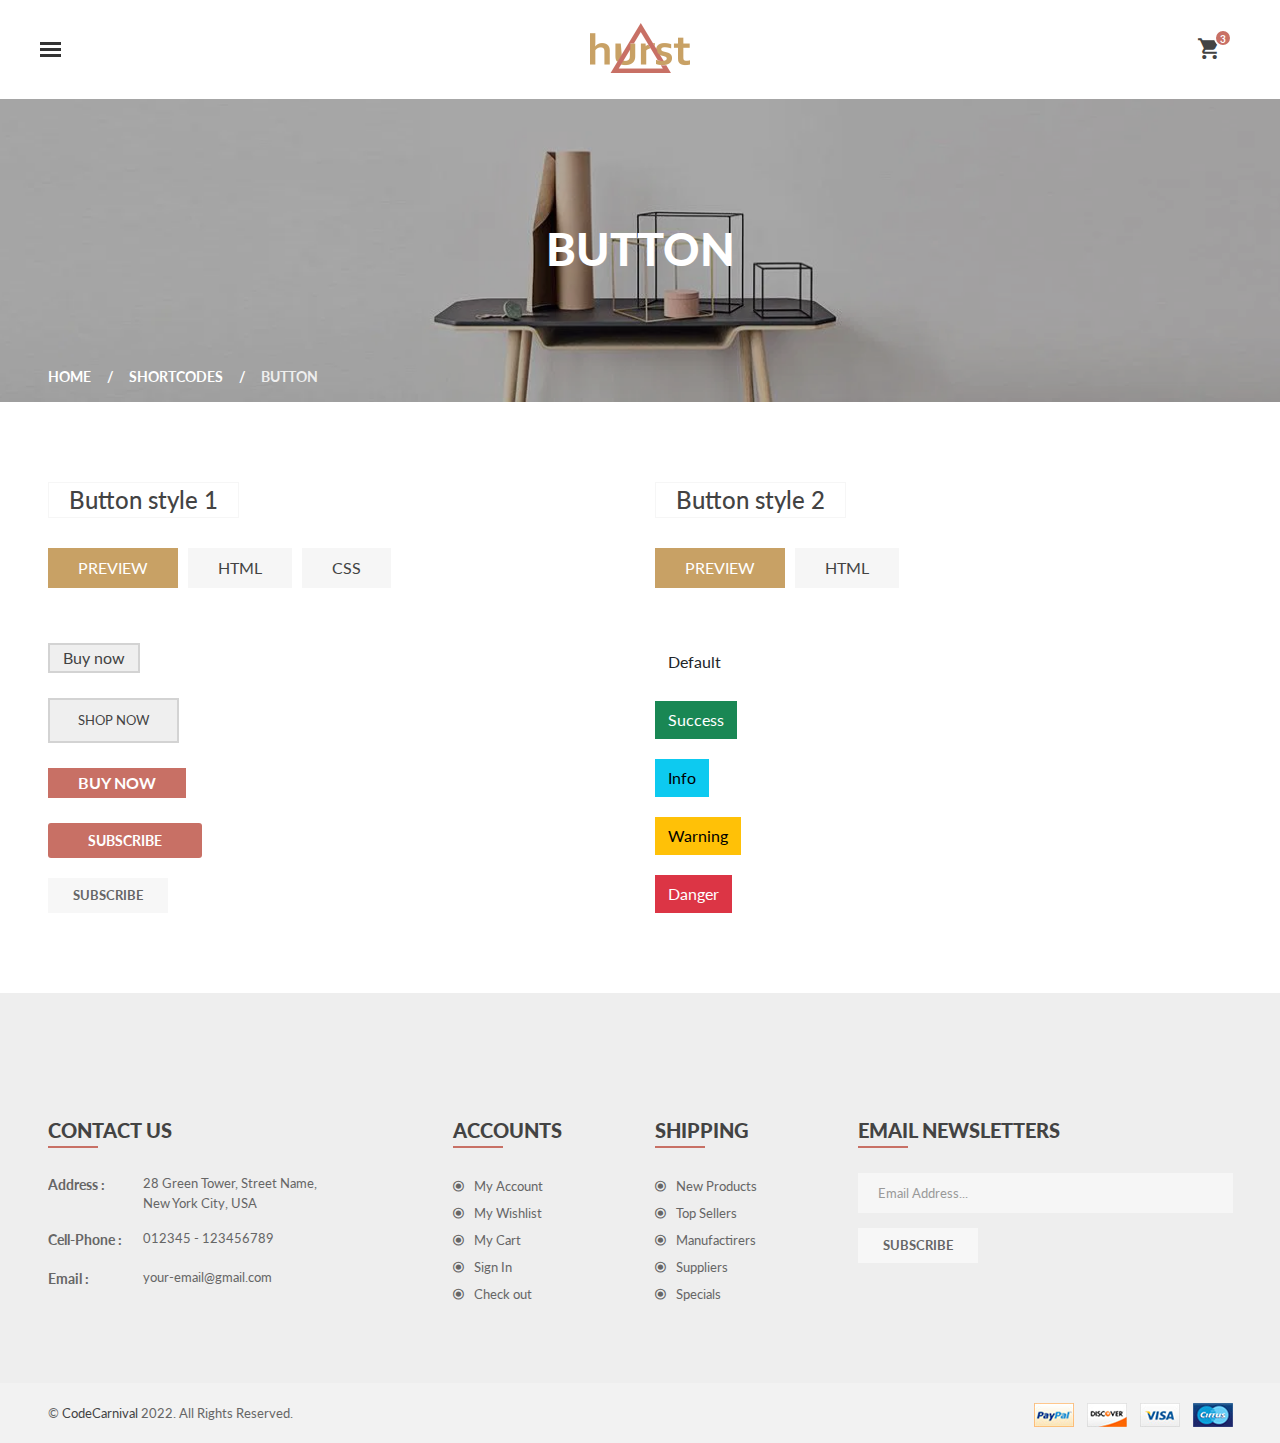
<file: elements-button.html>
<!doctype html>
<html class="no-js" lang="en">
    <head>
        <meta charset="utf-8">
        <meta http-equiv="x-ua-compatible" content="ie=edge">
        <title>Hurst Furniture Template</title>
        <meta name="description" content="Hurst – Furniture Store eCommerce HTML Template is a clean and elegant design – suitable for selling flower, cookery, accessories, fashion, high fashion, accessories, digital, kids, watches, jewelries, shoes, kids, furniture, sports….. It has a fully responsive width adjusts automatically to any screen size or resolution.">
        <meta name="viewport" content="width=device-width, initial-scale=1">

        <link rel="shortcut icon" type="image/x-icon" href="img/favicon.ico">
        <!-- Place favicon.ico in the root directory -->
        
        <!-- Google Font -->
        <link href='https://fonts.googleapis.com/css?family=Lato:400,700,900' rel='stylesheet' type='text/css'>
        <link href='https://fonts.googleapis.com/css?family=Bree+Serif' rel='stylesheet' type='text/css'>

        <!-- all css here -->
        <!-- bootstrap v3.3.6 css -->
        <link rel="stylesheet" href="css/bootstrap.min.css">
        <!-- animate css -->
        <link rel="stylesheet" href="css/animate.min.css">
        <!-- jquery-ui.min css -->
        <link rel="stylesheet" href="css/jquery-ui.min.css">
        <!-- meanmenu css -->
        <link rel="stylesheet" href="css/meanmenu.min.css">
        <!-- nivo-slider css -->
        <link rel="stylesheet" href="lib/css/nivo-slider.css">
        <link rel="stylesheet" href="lib/css/preview.css">
        <!-- slick css -->
        <link rel="stylesheet" href="css/slick.min.css">
        <!-- lightbox css -->
        <link rel="stylesheet" href="css/lightbox.min.css">
        <!-- material-design-iconic-font css -->
        <link rel="stylesheet" href="css/material-design-iconic-font.css">
        <!-- All common css of theme -->
        <link rel="stylesheet" href="css/default.css">
        <!-- style css -->
        <link rel="stylesheet" href="style.min.css">
        <!-- shortcode css -->
        <link rel="stylesheet" href="css/shortcode.css">
        <!-- responsive css -->
        <link rel="stylesheet" href="css/responsive.css">
        <!-- modernizr css -->
        <script src="js/vendor/modernizr-3.11.2.min.js"></script>
    </head>
    <body>  
        <!-- WRAPPER START -->
        <div class="wrapper bg-white">

            <!-- HEADER-AREA START -->
            <header id="sticky-menu" class="header header-2">
                <div class="header-area">
                    <div class="container-fluid">
                        <div class="row">
                            <div class="col-md-4 offset-md-4 col-7">
                                <div class="logo text-md-center">
                                    <a href="index.html"><img src="img/logo/logo.png" alt="" /></a>
                                </div>
                            </div>
                            <div class="col-md-4 col-5">
                                <div class="mini-cart text-end">
                                    <ul>
                                        <li>
                                            <a class="cart-icon" href="#">
                                                <i class="zmdi zmdi-shopping-cart"></i>
                                                <span>3</span>
                                            </a>
                                            <div class="mini-cart-brief text-left">
                                                <div class="cart-items">
                                                    <p class="mb-0">You have <span>03 items</span> in your shopping bag</p>
                                                </div>
                                                <div class="all-cart-product clearfix">
                                                    <div class="single-cart clearfix">
                                                        <div class="cart-photo">
                                                            <a href="#"><img src="img/cart/1.jpg" alt="" /></a>
                                                        </div>
                                                        <div class="cart-info">
                                                            <h5><a href="#">dummy product name</a></h5>
                                                            <p class="mb-0">Price : $ 100.00</p>
                                                            <p class="mb-0">Qty : 02 </p>
                                                            <span class="cart-delete"><a href="#"><i class="zmdi zmdi-close"></i></a></span>
                                                        </div>
                                                    </div>
                                                    <div class="single-cart clearfix">
                                                        <div class="cart-photo">
                                                            <a href="#"><img src="img/cart/2.jpg" alt="" /></a>
                                                        </div>
                                                        <div class="cart-info">
                                                            <h5><a href="#">dummy product name</a></h5>
                                                            <p class="mb-0">Price : $ 300.00</p>
                                                            <p class="mb-0">Qty : 01 </p>
                                                            <span class="cart-delete"><a href="#"><i class="zmdi zmdi-close"></i></a></span>
                                                        </div>
                                                    </div>
                                                </div>
                                                <div class="cart-totals">
                                                    <h5 class="mb-0">Total <span class="floatright">$500.00</span></h5>
                                                </div>
                                                <div class="cart-bottom  clearfix">
                                                    <a href="cart.html" class="button-one floatleft text-uppercase" data-text="View cart">View cart</a>
                                                    <a href="checkout.html" class="button-one floatright text-uppercase" data-text="Check out">Check out</a>
                                                </div>
                                            </div>
                                        </li>
                                    </ul>
                                </div>
                            </div>
                        </div>
                    </div>
                </div>
                <!-- MAIN-MENU START -->
                <div class="menu-toggle menu-toggle-2 hamburger hamburger--emphatic d-none d-md-block">
                    <div class="hamburger-box">
                        <div class="hamburger-inner"></div>
                    </div>
                </div>
                <div class="main-menu  d-none d-md-block">
<nav>
                        <ul>
                            <li><a href="index.html">home</a>
                                <div class="sub-menu menu-scroll">
                                    <ul>
                                        <li class="menu-title">Page's</li>
                                        <li><a href="index.html">Home Version 1</a></li>
                                        <li><a href="index-2.html">Home Version 2</a></li>
                                    </ul>
                                </div>
                            </li>
                            <li><a href="shop.html">products</a>
                                <div class="mega-menu menu-scroll">
                                    <div class="table">
                                        <div class="table-cell">
                                            <div class="half-width">
                                                <ul>
                                                    <li class="menu-title">best brands</li>
                                                    <li><a href="#">henning koppel</a></li>
                                                    <li><a href="#">jehs + Laub</a></li>
                                                    <li><a href="#">vicke lindstrand</a></li>
                                                    <li><a href="#">don chadwick</a></li>
                                                    <li><a href="#">akiko kuwahata</a></li>
                                                    <li><a href="#">barbro berlin</a></li>
                                                    <li><a href="#">cecilia hall</a></li>
                                                    <li><a href="#">don chadwick</a></li>
                                                </ul>
                                            </div>
                                            <div class="half-width">
                                                <ul>
                                                    <li class="menu-title">popular brands</li>
                                                    <li><a href="#">akiko kuwahata</a></li>
                                                    <li><a href="#">barbro berlin</a></li>
                                                    <li><a href="#">cecilia hall</a></li>
                                                    <li><a href="#">don chadwick</a></li>
                                                    <li><a href="#">henning koppel</a></li>
                                                    <li><a href="#">jehs + Laub</a></li>
                                                    <li><a href="#">vicke lindstrand</a></li>
                                                    <li><a href="#">don chadwick</a></li>
                                                </ul>
                                            </div>
                                            <div class="full-width">
                                                <div class="mega-menu-img">
                                                    <a href="single-product.html"><img src="img/megamenu/1.jpg" alt="" /></a>
                                                </div>
                                            </div>
                                            <div class="pb-80"></div>
                                        </div>
                                    </div>
                                </div>
                            </li>
                            <li><a href="#">Shortcodes</a>
                                <div class="sub-menu menu-scroll">
                                    <ul>
                                        <li class="menu-title">Shortcodes</li>
                                        <li><a href="elements-accordions.html">Accordion</a></li>
                                        <li><a href="elements-toggles.html">Toggles</a></li>
                                        <li><a href="elements-tab.html">Tab</a></li>
                                        <li><a href="elements-product-tab.html">Product Tab</a></li>
                                        <li><a href="elements-product-tab-2.html">Product Tab 2</a></li>
                                        <li><a href="elements-carousel.html">product carousel</a></li>
                                        <li><a href="elements-carousel-2.html">product carousel 2</a></li>
                                        <li><a href="elements-featured-product.html">Featured Product</a></li>
                                        <li><a href="elements-featured-product-2.html">Featured Product 2</a></li>
                                        <li><a href="elements-button.html">Button</a></li>
                                        <li><a href="elements-table.html">Table</a></li>
                                        <li><a href="elements-progress-bars.html">Progress Bar</a></li>
                                        <li><a href="elements-blog.html">Blog</a></li>
                                        <li><a href="elements-blog-2.html">Blog - 2</a></li>
                                        <li><a href="elements-team.html">Team</a></li>
                                        <li><a href="elements-footer.html">Footer</a></li>
                                        <li><a href="elements-footer-2.html">Footer 2</a></li>
                                        <li><a href="elements-map.html">Map</a></li>
                                    </ul>
                                </div>
                            </li>
                            <li><a href="shop-sidebar.html">accesories</a></li>
                            <li><a href="shop-list.html">lookbook</a></li>
                            <li><a href="blog.html">blog</a></li>
                            <li><a href="#">pages</a>
                                <div class="sub-menu menu-scroll">
                                    <ul>
                                        <li class="menu-title">Page's</li>
                                        <li><a href="shop.html">Shop</a></li>
                                        <li><a href="shop-sidebar.html">Shop Sidebar</a></li>
                                        <li><a href="shop-grid-right-sidebar.html">Shop Right Sidebar</a></li>
                                        <li><a href="shop-list.html">Shop List</a></li>
                                        <li><a href="shop-list-right-sidebar.html">Shop List right sidebar</a></li>
                                        <li><a href="single-product.html">Single Product</a></li>
                                        <li><a href="single-product-sidebar.html">Single Product Sidebar</a></li>
                                        <li><a href="cart.html">Shopping Cart</a></li>
                                        <li><a href="wishlist.html">Wishlist</a></li>
                                        <li><a href="checkout.html">Checkout</a></li>
                                        <li><a href="order.html">Order</a></li>
                                        <li><a href="login.html">login / Registration</a></li>
                                        <li><a href="my-account.html">My Account</a></li>
                                        <li><a href="404.html">404</a></li>
                                        <li><a href="blog.html">Blog</a></li>
                                        <li><a href="single-blog.html">Single Blog</a></li>
                                        <li><a href="single-blog-sidebar.html">Single Blog Sidebar</a></li>
                                        <li><a href="about.html">About Us</a></li>
                                        <li><a href="contact.html">Contact</a></li>
                                    </ul>
                                </div>
                            </li>
                            <li><a href="about.html">about us</a></li>
                            <li><a href="contact.html">contact</a></li>
                        </ul>
                    </nav>
                </div>
                <!-- MAIN-MENU END -->
            </header>
            <!-- HEADER-AREA END -->
            <!-- Mobile-menu start -->
            <div class="mobile-menu-area">
                <div class="container-fluid">
                    <div class="row">
                        <div class="col-xs-12 d-block d-md-none">
                            <div class="mobile-menu">
                                <nav id="dropdown">
                                    <ul>
                                        <li><a href="index.html">home</a>
                                            <ul>
                                                <li><a href="index.html">Home Version 1</a></li>
                                                <li><a href="index-2.html">Home Version 2</a></li>
                                            </ul>
                                        </li>
                                        <li><a href="shop.html">products</a></li>
                                        <li><a href="shop-sidebar.html">accesories</a></li>
                                        <li><a href="shop-list.html">lookbook</a></li>
                                        <li><a href="blog.html">blog</a></li>
                                        <li><a href="#">pages</a>
                                            <ul>
                                                <li><a href="shop.html">Shop</a></li>
                                                <li><a href="shop-sidebar.html">Shop Sidebar</a></li>
                                                <li><a href="shop-list.html">Shop List</a></li>
                                                <li><a href="single-product.html">Single Product</a></li>
                                                <li><a href="single-product-sidebar.html">Single Product Sidebar</a></li>
                                                <li><a href="cart.html">Shopping Cart</a></li>
                                                <li><a href="wishlist.html">Wishlist</a></li>
                                                <li><a href="checkout.html">Checkout</a></li>
                                                <li><a href="order.html">Order</a></li>
                                                <li><a href="login.html">login / Registration</a></li>
                                                <li><a href="my-account.html">My Account</a></li>
                                                <li><a href="404.html">404</a></li>
                                                <li><a href="blog.html">Blog</a></li>
                                                <li><a href="single-blog.html">Single Blog</a></li>
                                                <li><a href="single-blog-sidebar.html">Single Blog Sidebar</a></li>
                                                <li><a href="about.html">About Us</a></li>
                                                <li><a href="contact.html">Contact</a></li>
                                            </ul>
                                        </li>
                                        <li><a href="about.html">about us</a></li>
                                        <li><a href="contact.html">contact</a></li>
                                    </ul>
                                </nav>
                            </div>
                        </div>
                    </div>
                </div>
            </div>
            <!-- Mobile-menu end -->
            <!-- HEADING-BANNER START -->
            <div class="heading-banner-area overlay-bg">
                <div class="container">
                    <div class="row">
                        <div class="col-md-12">
                            <div class="heading-banner">
                                <div class="heading-banner-title">
                                    <h2>Button</h2>
                                </div>
                                <div class="breadcumbs pb-15">
                                    <ul>
                                        <li><a href="index.html">Home</a></li>
                                        <li><a href="#">Shortcodes</a></li>
                                        <li>Button</li>
                                    </ul>
                                </div>
                            </div>
                        </div>
                    </div>
                </div>
            </div>
            <!-- HEADING-BANNER END -->
            <!-- ELEMENTS-SLIDER START -->
            <div class="elements-sleder  pt-80 pb-80">
                <div class="container">
                    <div class="row">
                       <div class="col-md-6">
                            <div class="elements-section-title mb-30">
                                <h2>Button style 1 </h2>
                            </div>
                            <!-- element menu start -->
                            <div class="pb-30">
                                <!-- Nav tabs -->
                                <ul class="nav elements-menu">
                                    <li><a class="active" href="#elements-preview" data-bs-toggle="tab">PREVIEW</a></li>
                                    <li><a href="#elements-html"  data-bs-toggle="tab">HTML</a></li>
                                    <li><a href="#elements-css" data-bs-toggle="tab">CSS</a></li>
                                </ul>
                            </div>
                            <!-- element menu end -->
                            <!-- Tab panes -->
                            <div class="tab-content">
                                <div class="tab-pane active" id="elements-preview">
                                    <div class="mt-20">
                                       <a data-text="Buy now" class="button-one font-16px" href="#">Buy now</a><br>
                                    </div>

                                    <div class="mt-20">
                                        <a data-text="Shop now" class="button-one style-2 text-uppercase" href="#">Shop now</a><br>
                                    </div>

                                    <div class="mt-20">
                                        <a data-text="Buy now" class="button-one font-16px style-3 text-uppercase" href="#" tabindex="0">Buy now</a><br>
                                    </div>

                                    <div class="mt-20">
                                        <button type="submit" data-text="subscribe" class="submit-button submit-btn-2 button-one">subscribe</button><br>
                                    </div>

                                    <div class="footer-subscribe mt-20">
                                        <button data-text="Subscribe" type="submit" class="button-one submit-btn-4">Subscribe</button><br>
                                    </div>
                                </div>
                                <div class="tab-pane" id="elements-html">   
<figure class="highlight">
<pre>
<code>
    &lt;div class="mt-20"&gt;
    &lt;a data-text="Buy now" class="button-one font-16px" href="#"&gt;Buy now&lt;/a&gt;&lt;br&gt;
    &lt;/div&gt;

    &lt;div class="mt-20"&gt;
    &lt;a data-text="Shop now" class="button-one style-2 text-uppercase" href="#"&gt;Shop now&lt;/a&gt;&lt;br&gt;
    &lt;/div&gt;

    &lt;div class="mt-20"&gt;
    &lt;a data-text="Buy now" class="button-one font-16px style-3 text-uppercase" href="#" tabindex="0"&gt;Buy now&lt;/a&gt;&lt;br&gt;
    &lt;/div&gt;

    &lt;div class="mt-20"&gt;
    &lt;button type="submit" data-text="subscribe" class="submit-button submit-btn-2 button-one"&gt;subscribe&lt;/button&gt;&lt;br&gt;
    &lt;/div&gt;

    &lt;div class="footer-subscribe mt-20"&gt;
    &lt;button data-text="Subscribe" type="submit" class="button-one submit-btn-4"&gt;Subscribe&lt;/button&gt;&lt;br&gt;
    &lt;/div&gt;
</code>
</pre>
</figure>                                                                   
                                </div>
                                <div class="tab-pane" id="elements-css">
<figure class="highlight">
<pre>
<code>
    .button-one {
      background: #efefef none repeat scroll 0 0;
      display: inline-block;
      height: 30px;
      line-height: 30px;
      overflow: hidden;
      padding: 0 15px;
      position: relative;
    }   
    .button-one::before {
      background: #c8a165 none repeat scroll 0 0;
      bottom: 0;
      color: #fff;
      content: attr(data-text);
      left: -100%;
      position: absolute;
      text-align: center;
      top: 0;
      width: 100%;
      visibility: hidden;
      z-index: 11;
    }
    .button-one::after {
      border: 2px solid #d3d3d3;
      bottom: 0;
      content: "";
      left: 0;
      position: absolute;
      top: 0;
      width: 100%;
      z-index: 1;
    }
    .button-one:hover, .button-one:focus, .button-one:active {
      color: #fff;
    }   
    .button-one:hover::before, .button-one:focus::before, .button-one:active::before {
      left: 0;
      visibility: visible;
    }   
    .submit-button.btn-bg-2 {
      background: #C8A165 none repeat scroll 0 0;
    }
    .submit-button.btn-bg-2::before {
      background: #c87065 none repeat scroll 0 0;
    }
    /* Slider */
    .button-one.style-2 {
      height: 45px;
      line-height: 45px;
      padding: 0 30px;
    }
    .button-one.style-3 {
      background: #c87065 none repeat scroll 0 0;
      color: #fff;
      font-weight: 700;
      padding: 0 30px;
    }
    .button-one.style-3::after {
        border: 2px solid #c87065;
    }
    .button-2 {
      font-weight: 700;
    }
    .submit-btn-4::after {
      border: medium none;
    }
</code>
</pre>
</figure>                                
                                </div>                              
                            </div>
                       </div>
                        <div class="col-md-6 mt-30 mt-md-0">
                            <div class="elements-section-title mb-30">
                                <h2>Button style 2 </h2>
                            </div>   
                            <!-- element menu start -->
                            <div class="pb-30">
                                <!-- Nav tabs -->
                                <ul class="nav elements-menu">
                                    <li><a class="active" href="#elements-preview-2" data-bs-toggle="tab">PREVIEW</a></li>
                                    <li><a href="#elements-html-2"  data-bs-toggle="tab">HTML</a></li>
                                </ul>
                            </div>
                            <!-- element menu end -->
                            <!-- Tab panes -->
                            <div class="tab-content">
                                <div class="tab-pane active" id="elements-preview-2">
                                    <div class="mt-20">
                                        <button class="btn btn-default" type="button">Default</button><br>
                                    </div>
                                    <div class="mt-20">
                                        <button class="btn btn-success" type="button">Success</button><br>
                                    </div>
                                    <div class="mt-20">
                                        <button class="btn btn-info" type="button">Info</button><br>
                                    </div>
                                    <div class="mt-20">
                                        <button class="btn btn-warning" type="button">Warning</button><br>
                                    </div>
                                    <div class="mt-20">
                                        <button class="btn btn-danger" type="button">Danger</button><br>
                                    </div>
                                </div>
                                <div class="tab-pane" id="elements-html-2">   
<figure class="highlight">
<pre>
<code>
    &lt;div class="mt-20"&gt;
    &lt;button class="btn btn-default" type="button"&gt;Default&lt;/button&gt;&lt;br&gt;
    &lt;/div&gt;
    &lt;div class="mt-20"&gt;
    &lt;button class="btn btn-success" type="button"&gt;Success&lt;/button&gt;&lt;br&gt;
    &lt;/div&gt;
    &lt;div class="mt-20"&gt;
    &lt;button class="btn btn-info" type="button"&gt;Info&lt;/button&gt;&lt;br&gt;
    &lt;/div&gt;
    &lt;div class="mt-20"&gt;
    &lt;button class="btn btn-warning" type="button"&gt;Warning&lt;/button&gt;&lt;br&gt;
    &lt;/div&gt;
    &lt;div class="mt-20"&gt;
    &lt;button class="btn btn-danger" type="button"&gt;Danger&lt;/button&gt;&lt;br&gt;
    &lt;/div&gt;
</code>
</pre>
</figure>                                                                  
                                </div>
                            </div>
                        </div>
                   </div>           
                </div>
            </div>
            <!-- ELEMENTS-SLIDER END -->
            <!-- FOOTER START -->
            <footer>
                <!-- Footer-area start -->
                <div class="footer-area footer-2">
                    <div class="container">
                        <div class="row">
                            <div class="col-lg-4 col-md-6">
                                <div class="single-footer">
                                    <h3 class="footer-title  title-border">Contact Us</h3>
                                    <ul class="footer-contact">
                                        <li><span>Address :</span>28 Green Tower, Street Name,<br>New York City, USA</li>
                                        <li><span>Cell-Phone :</span>012345 - 123456789</li>
                                        <li><span>Email :</span>your-email@gmail.com</li>
                                    </ul>
                                </div>
                            </div>
                            <div class="col-lg-2 col-md-3 col-sm-6">
                                <div class="single-footer">
                                    <h3 class="footer-title  title-border">accounts</h3>
                                    <ul class="footer-menu">
                                        <li><a href="my-account.html"><i class="zmdi zmdi-dot-circle"></i>My Account</a></li>
                                        <li><a href="wishlist.html"><i class="zmdi zmdi-dot-circle"></i>My Wishlist</a></li>
                                        <li><a href="cart.html"><i class="zmdi zmdi-dot-circle"></i>My Cart</a></li>
                                        <li><a href="login.html"><i class="zmdi zmdi-dot-circle"></i>Sign In</a></li>
                                        <li><a href="checkout.html"><i class="zmdi zmdi-dot-circle"></i>Check out</a></li>
                                    </ul>
                                </div>
                            </div>
                            <div class="col-lg-2 col-md-3 col-sm-6">
                                <div class="single-footer">
                                    <h3 class="footer-title  title-border">shipping</h3>
                                    <ul class="footer-menu">
                                        <li><a href="#"><i class="zmdi zmdi-dot-circle"></i>New Products</a></li>
                                        <li><a href="#"><i class="zmdi zmdi-dot-circle"></i>Top Sellers</a></li>
                                        <li><a href="#"><i class="zmdi zmdi-dot-circle"></i>Manufactirers</a></li>
                                        <li><a href="#"><i class="zmdi zmdi-dot-circle"></i>Suppliers</a></li>
                                        <li><a href="#"><i class="zmdi zmdi-dot-circle"></i>Specials</a></li>
                                    </ul>
                                </div>
                            </div>
                            <div class="col-lg-4 col-md-6">
                                <div class="single-footer newsletter-item">
                                    <h3 class="footer-title  title-border">Email Newsletters</h3>
                                    <div class="footer-subscribe">
                                        <form action="#">
                                            <input type="text" name="email" placeholder="Email Address..." />
                                            <button class="button-one submit-btn-4" type="submit" data-text="Subscribe">Subscribe</button>
                                        </form>
                                    </div>
                                </div>
                            </div>
                        </div>
                    </div>
                </div>
                <!-- Footer-area end -->
                <!-- Copyright-area start -->
                <div class="copyright-area copyright-2">
                    <div class="container">
                        <div class="row">
                            <div class="col-md-6">
                                <div class="copyright">
                                    <p class="mb-0">&copy; <a href="https://themeforest.net/user/codecarnival/portfolio" target="_blank">CodeCarnival </a> 2022. All Rights Reserved.</p>
                                </div>
                            </div>
                            <div class="col-md-6">
                                <div class="payment  text-md-end">
                                    <a href="#"><img src="img/payment/1.png" alt="" /></a>
                                    <a href="#"><img src="img/payment/2.png" alt="" /></a>
                                    <a href="#"><img src="img/payment/3.png" alt="" /></a>
                                    <a href="#"><img src="img/payment/4.png" alt="" /></a>
                                </div>
                            </div>
                        </div>
                    </div>
                </div>
                <!-- Copyright-area start -->
            </footer>
            <!-- FOOTER END -->
            
        </div>
        <!-- WRAPPER END -->

        <!-- all js here -->
        <!-- jquery latest version -->
        <script src="js/vendor/jquery-3.6.0.min.js"></script>
		<script src="js/vendor/jquery-migrate-3.3.2.min.js"></script>
        <!-- bootstrap js -->
        <script src="js/bootstrap.bundle.min.js"></script>
        <!-- jquery.meanmenu js -->
        <script src="js/jquery.meanmenu.js"></script>
        <!-- slick.min js -->
        <script src="js/slick.min.js"></script>
        <!-- jquery.treeview js -->
        <script src="js/jquery.treeview.js"></script>
        <!-- lightbox.min js -->
        <script src="js/lightbox.min.js"></script>
        <!-- jquery-ui js -->
        <script src="js/jquery-ui.min.js"></script>
        <!-- jquery.nivo.slider js -->
        <script src="lib/js/jquery.nivo.slider.js"></script>
        <script src="lib/home.js"></script>
        <!-- jquery.nicescroll.min js -->
        <script src="js/jquery.nicescroll.min.js"></script>
        <!-- countdon.min js -->
        <script src="js/countdon.min.js"></script>
        <!-- wow js -->
        <script src="js/wow.min.js"></script>
        <!-- plugins js -->
        <script src="js/plugins.js"></script>
        <!-- main js -->
        <script src="js/main.min.js"></script>
    </body>
</html>
</file>
<file: lib/css/preview.css>
/*
Skin Name: Nivo Slider Default Theme
Skin URI: http://nivo.dev7studios.com
Description: The default skin for the Nivo Slider.
Version: 1.3
Author: Gilbert Pellegrom
Author URI: http://dev7studios.com
Supports Thumbs: true
*/
/* -------------------------------------
preview-1 
---------------------------------------- */
.preview-1 .nivoSlider {
	position:relative;
	background: url(../img/loading.gif) no-repeat 50% 50%;
}
.preview-1 .nivoSlider img {
	position:absolute;
	top:0px;
	left:0px;
	display:none;
}
.preview-1 .nivoSlider a {
	border:0;
	display:block;
}

.preview-1 .nivo-controlNav {
	text-align: center;
	padding: 20px 0;
}
.preview-1 .nivo-controlNav a {
	display:inline-block;
	width:22px;
	height:22px;
	background:url(../img/bullets.png) no-repeat;
	text-indent:-9999px;
	border:0;
	margin: 0 2px;
}
.preview-1 .nivo-controlNav a.active {
	background-position:0 -22px;
}

.preview-1 .nivo-directionNav a {
	display:block;
	width:30px;
	height:30px;
	background:url(../img/arrows.png) no-repeat;
	text-indent:-9999px;
	border:0;
	opacity: 0;
	-webkit-transition: all 200ms ease-in-out;
    -moz-transition: all 200ms ease-in-out;
    -o-transition: all 200ms ease-in-out;
    transition: all 200ms ease-in-out;
}
.preview-1:hover .nivo-directionNav a { opacity: 1; }
.preview-1 a.nivo-nextNav {
	background-position:-30px 0;
	right:15px;
}
.preview-1 a.nivo-prevNav {
	left:15px;
}
.preview-1 .nivo-caption {
    font-family: Helvetica, Arial, sans-serif;
}
.preview-1 .nivo-caption a {
    color:#fff;
    border-bottom:1px dotted #fff;
}
.preview-1 .nivo-caption a:hover {
    color:#fff;
}

.preview-1 .nivo-controlNav.nivo-thumbs-enabled {
	width: 100%;
}
.preview-1 .nivo-controlNav.nivo-thumbs-enabled a {
	width: auto;
	height: auto;
	background: none;
	margin-bottom: 5px;
}
.preview-1 .nivo-controlNav.nivo-thumbs-enabled img {
	display: block;
	width: 120px;
	height: auto;
}
.preview-1 .nivo-controlNav {
    position: relative;
    z-index: 99999;
    bottom: 68px;
}
.preview-1 .nivo-controlNav a {
	border:5px solid #fff;
	display: inline-block;
	height:18px;
	margin: 0 5px;
	text-indent: -9999px;
	width:18px;
	line-height: 8px;
	background: #3c3c3c;
	cursor: pointer;
	position: relative;
	z-index: 9;
	border-radius: 100%;
	opacity: 0;
	z-index: -999;
}
.preview-1:hover .nivo-controlNav a{
  opacity: 1;
  z-index: 999999;
}
.preview-1 .nivo-controlNav a:hover, .preview-1 .nivo-controlNav a.active {
    background: #000;
    cursor: pointer;
}
/* -------------------------------------
preview-2
---------------------------------------- */
/* .preview-2 .nivoSlider:hover .nivo-directionNav a.nivo-prevNav {
  left: 15px;
} */
/* .preview-2 .nivoSlider:hover .nivo-directionNav a.nivo-nextNav{
  right: 33px;
} */
/* .preview-2 .nivoSlider .nivo-directionNav a {
  color: #000;
  font-size: 20px;
  height: 53px;
  line-height: 53px;
  text-align: center;
  width: 32px;
} */
.preview-2 .nivoSlider .nivo-directionNav a.nivo-prevNav {
  left: 0;
}
.preview-2 .nivoSlider .nivo-directionNav a.nivo-nextNav {
  right: 0;
}
.preview-2 .nivo-directionNav a.nivo-prevNav:hover:before{
  background: #fff;
  color: #000;
}/* 
.preview-2 .nivo-directionNav a.nivo-prevNav:before{
  background: rgba(0,0,0,0.25);
  content: "\f053";
  font: normal normal normal 14px/1 FontAwesome;
  color: #fff;
  cursor: pointer;
  font-size: 11px;
  font-weight: 400;
  height: 53px;
  line-height: 50px;
  margin: 0;
  position: absolute;
  text-align: center;
  top: 45%;
  transition: all 300ms ease-in 0s;
  width: 32px;
  z-index: 9;
}
.preview-2 .nivo-directionNav a.nivo-nextNav:hover:before{
  background:#fff;
  color: #000
}
.preview-2 .nivo-directionNav a.nivo-nextNav:before{
  background: rgba(0,0,0,0.25);
  content: "\f054";
  font: normal normal normal 14px/1 FontAwesome;
  color: #fff;
  cursor: pointer;
  font-size: 11px;
  font-weight: 400;
  height: 53px;
  line-height: 50px;
  margin: 0;
  position: absolute;
  text-align: center;
  top: 45%;
  transition: all 300ms ease-in 0s;
  width: 32px;
  z-index: 9;
} */
.bend.niceties.preview-2 {
  position: relative;
}
.preview-2 .nivo-controlNav {
  bottom: 20px;
  margin: auto;
  position: absolute;
  right: 30px;
  z-index: 99999;
}
.preview-2 .nivo-controlNav a {
	display: inline-block;
	height:8px;
	margin: 0 5px;
	text-indent: -9999px;
	width:8px;
	line-height: 8px;
	background: #CCCCCC;
	cursor: pointer;
	position: relative;
	z-index: 9;
	border-radius: 100%;
	z-index: 999;
}
.preview-2:hover .nivo-controlNav a{}
.preview-2 .nivo-controlNav a:hover, .preview-2 .nivo-controlNav a.active {
    background: #C8A165;
    cursor: pointer;
}
</file>
<file: css/default.css>
/* =======================================
	All common CSS of Hurst Theme 
======================================== */


/* -----------------------------------------------------
	Font-size
----------------------------------------------------- */
.font-16px {font-size: 16px;}
/* -----------------------------------------------------
	Text-Color
----------------------------------------------------- */
.text-gray {
	color: #999;
}
.text-dark-red {
	color: #c87065;
}
.text-black {
	color: #6a6a6a;
}
.text-light-black {
	color: #666;
}
.text-tan {
	color: #C8A165;
}
.cart-info h5 a, .slider-title2, .slider-title3 {
  color: #666;
}
.cart-info a:hover {
  color: #C8A165;
}
.single-cart p {
  color: #999;
}
.cart-delete a  {
  color: #ccc;
}
.banner-3 .banner-title a {
  color: #6a6a6a;
}
.banner-3 .banner-title a:hover {
  color: #C8A165;
}
.banner-3 .banner-title span {
  color: #c8a165;
}
.sidebar-social ul > li:hover a,
.sidebar-account ul > li:hover a {
    color: #C8A165;
}
.bg-white {
  background: #fff;
}
.bg-dark-white {
  background: #f6f6f6;
}
/* -----------------------------------------------------
	Nested CSS
----------------------------------------------------- */
.banner-thumb , .product-img  a {
  display: block;
}
.price, .banner-title, .banner-brief p {
  z-index: 9;
}
/* -----------------------------------------------------
	Sticker / Product Label
----------------------------------------------------- */
.pro-label {
  left: 20px;
  position: absolute;
  top: 20px;
  z-index: 2;
  background: #c8a165 none repeat scroll 0 0;
  border-radius: 5px;
  color: #fff;
  height: 25px;
  line-height: 25px;
  padding: 0 10px;
  text-transform: capitalize;
}
.pro-label.new-label {
  background: #c8a165 none repeat scroll 0 0;
}
.pro-label.sale-label {
  background: #c87065 none repeat scroll 0 0;
}
.single-banner .pro-label {
  left: 30px;
}
.product-style-2 .pro-label {
  left: 15px;
  top: 15px;
}
/* -----------------------------------------------------
	Button
----------------------------------------------------- */
.btn {
  border-radius: 0;
}	
.button-one {
  background: #efefef none repeat scroll 0 0;
  display: inline-block;
  height: 30px;
  line-height: 30px;
  overflow: hidden;
  padding: 0 15px;
  position: relative;
}	
.button-one::before {
  background: #c8a165 none repeat scroll 0 0;
  bottom: 0;
  color: #fff;
  content: attr(data-text);
  left: -100%;
  position: absolute;
  text-align: center;
  top: 0;
  width: 100%;
  visibility: hidden;
  z-index: 11;
}
.button-one::after {
  border: 2px solid #d3d3d3;
  bottom: 0;
  content: "";
  left: 0;
  position: absolute;
  top: 0;
  width: 100%;
  z-index: 1;
}
.button-one:hover, .button-one:focus, .button-one:active {
  color: #fff;
}	
.button-one:hover::before, .button-one:focus::before, .button-one:active::before {
  left: 0;
  visibility: visible;
}	
.submit-button.btn-bg-2 {
  background: #C8A165 none repeat scroll 0 0;
}
.submit-button.btn-bg-2::before {
  background: #c87065 none repeat scroll 0 0;
}
.form-message{
  margin-top: 15px;
  margin-bottom: 0;
}
.form-message.success{
  color: green;
}
.form-message.error{
  color: red;
}
/* Slider */
.button-one.style-2 {
  height: 45px;
  line-height: 45px;
  padding: 0 30px;
}
.button-one.style-3 {
  background: #c87065 none repeat scroll 0 0;
  color: #fff;
  font-weight: 700;
  padding: 0 30px;
}
.button-one.style-3::after {
    border: 2px solid #c87065;
}
.button-2 {
  font-weight: 700;
}
.submit-btn-4::after {
  border: medium none;
}
/* -----------------------------------------------------
	Title
----------------------------------------------------- */
.title-1 {
  font-size: 16px;
  font-weight: 700;
  line-height: 28px;
}
.title-border {
    position: relative;
}
.title-border::before {
    background: #eee none repeat scroll 0 0;
    bottom: 0;
    content: "";
    height: 2px;
	left: 0;
    position: absolute;
    width: 50px;
}
.section-title h2 {
  color: #444;
  font-size: 30px;
  font-weight: 900;
  line-height: 22px;
  margin-bottom: 25px;
  padding-bottom: 22px;
}
.section-title .title-border::before {
  background: #c87065 none repeat scroll 0 0;
  margin: 0 auto;
  right: 0;
}
/* -----------------------------------------------------
	Input
----------------------------------------------------- */
input[type="text"], input[type="password"] {
  background: #f6f6f6 none repeat scroll 0 0;
  border: medium none;
  box-shadow: none;
  color: #999;
  height: 40px;
  margin-bottom: 15px;
  padding: 0 20px;
  transition: all 0.5s ease 0s;
  width: 100%;
  outline: none;
}
input::-webkit-input-placeholder {
  color: #999;
  opacity: 1;
}
input:-moz-placeholder {
  color: #999; /* Firefox 18- */
  opacity: 1;
}
input::-moz-placeholder {
  color: #999;  /* Firefox 19+ */
  opacity: 1;
}
input:-ms-input-placeholder {
  color: #999;
  opacity: 1;
}
input[type="checkbox"] {
  margin: 4px 10px 0px 0;
}
input[type="checkbox"]:focus {
  outline: none;
}
button {
  border:none;
  background: transparent;
  transition: all 0.3s ease 0s;
}
.subscribe-area input[type="text"] {
  padding: 0 20px 0 0;
}
.submit-button {
  background: #c87065 none repeat scroll 0 0;
  color: #fff;
  height: 35px;
  line-height: 35px;
  padding: 0 30px;
  text-transform: uppercase;
}
.submit-button.button-one::after {
  border-color: transparent;
}
.submit-btn-2 {
  border-radius: 3px;
  font-size: 14px;
  font-weight: 700;
  padding: 0 40px;
}
.subscribe .submit-button {
  margin-left: 50px;
}
.custom-textarea {
  background: #f6f6f6 none repeat scroll 0 0;
  border: medium none;
  height: 100px;
  padding: 15px 20px;
  width: 100%;
  outline: none;  
}
/* -----------------------------------------------------
	Slick slider Next - Prev
----------------------------------------------------- */
/* Slick-Arrow */
.arrow-left-right .slick-arrow {
  background: #fff none repeat scroll 0 0;
  border: 2px solid #eeeeee;
  color: #a6a6a6;
  font-weight: 700;
  left: -30px;
  line-height: 20px;
  margin-top: -43px;
  position: absolute;
  top: 50%;
  width: 35px;
  z-index: 999;
  transition: all 0.5s ease 0s;
}
.arrow-left-right .slick-arrow:hover {
  background: #C8A165 none repeat scroll 0 0;
  border: 2px solid #C8A165;
  color: #fff;
}
.arrow-left-right .slick-next.slick-arrow {
  left: auto;
  right: -30px;
}
/* Slick-Dots */
.dots-bottom-right .slick-dots {
    bottom: 20px;
    position: absolute;
    right: 45px;
}
.dots-bottom-right .slick-dots li {
  background: #ccc none repeat scroll 0 0;
  border-radius: 50%;
  cursor: pointer;
  display: inline-block;
  font-size: 0;
  height: 8px;
  line-height: 0;
  margin-left: 10px;
  width: 8px;
}
.dots-bottom-right .slick-dots li.slick-active {
    background: #C8A165 none repeat scroll 0 0;
}
/* -----------------------------------------------------
	Margin and Padding
----------------------------------------------------- */
/* Margin */
.m-0 { margin: 0; }
.mt-5 { margin-top: 5px; }
.mt-10 { margin-top: 10px; }
.mt-15 { margin-top: 15px; }
.mt-20 { margin-top: 20px; }
.mt-25 { margin-top: 25px; }
.mt-30 { margin-top: 30px; }
.mt-40 { margin-top: 40px; }
.mt-60 { margin-top: 60px; }
.mb-0 {  margin-bottom: 0; }
.mb-10 {  margin-bottom: 10px; }
.mb-15 {  margin-bottom: 15px; }
.mb-20 {  margin-bottom: 20px; }
.mb-30 {  margin-bottom: 30px; }
.mb-35 {  margin-bottom: 35px; }
.mb-60 {  margin-bottom: 60px; }
.ml-10 {  margin-left: 10px; }
/* Padding */
.p-0 { padding: 0; }
.pb-80 { padding-bottom: 80px; }
.pb-15 { padding-bottom: 15px; }
.pb-30 { padding-bottom: 30px; }
.pb-35 { padding-bottom: 35px; }
.pt-80 { padding-top: 80px; }
.pt-50 { padding-top: 50px; }
.pt-55 { padding-top: 55px; }
.pr-20 { padding-right: 20px; }
.pr-30 { padding-right: 30px; }
.pl-20 { padding-left: 20px; }
/* custom-row */
.cus-row-30 {
  margin-left: -30px;
  margin-right: -30px;
}
/* ************************
		 Margin top
************************ */ 
.mt-0 {	margin-top: 0; }
.mt-10 { margin-top: 10px; }
.mt-15 { margin-top: 15px; }
.mt-20 { margin-top: 20px; }
.mt-30 { margin-top: 30px; }
.mt-40 { margin-top: 40px; }
.mt-50 { margin-top: 50px; }
.mt-60 { margin-top: 60px; }
.mt-70 { margin-top: 70px; }
.mt-80 { margin-top: 80px; }
.mt-90 { margin-top: 90px; }
.mt-100 { margin-top: 100px; }
.mt-110 { margin-top: 110px; }
.mt-120 { margin-top: 120px; }
.mt-130 { margin-top: 130px; }
.mt-140 { margin-top: 140px; }
.mt-150 { margin-top: 150px;}

 /* ************************
	  Margin right
************************ */ 
.mr-0 { margin-right: 0; }
.mr-10 { margin-right: 10px; }
.mr-15 { margin-right: 15px; }
.mr-20 { margin-right: 20px; }
.mr-30 { margin-right: 30px; }
.mr-40 { margin-right: 40px; }
.mr-50 { margin-right: 50px; }
.mr-60 { margin-right: 60px; }
.mr-70 { margin-right: 70px; }
.mr-80 { margin-right: 80px; }
.mr-90 { margin-right: 90px; }
.mr-100 { margin-right: 100px; }
.mr-110 { margin-right: 110px; }
.mr-120 { margin-right: 120px; }
.mr-130 { margin-right: 130px; }
.mr-140 { margin-right: 140px; }
.mr-150 { margin-right: 150px; }

 /* ************************
	  Margin bottom
************************ */
.mb-0 { margin-bottom: 0; }
.mb-10 { margin-bottom: 10px; }
.mb-15 { margin-bottom: 15px; }
.mb-20 { margin-bottom: 20px; }
.mb-30 { margin-bottom: 30px; }
.mb-40 { margin-bottom: 40px; }
.mb-50 { margin-bottom: 50px; }
.mb-60 { margin-bottom: 60px; }
.mb-70 { margin-bottom: 70px; }
.mb-80 { margin-bottom: 80px; }
.mb-90 { margin-bottom: 90px; }
.mb-100 { margin-bottom: 100px; }
.mb-110 { margin-bottom: 110px; }
.mb-120 { margin-bottom: 120px; }
.mb-130 { margin-bottom: 130px; }
.mb-140 { margin-bottom: 140px; }
.mb-150 { margin-bottom: 150px; }

/* ************************
		Margin left
************************ */
.ml-0 { margin-left: 0; }
.ml-10 { margin-left: 10px; }
.ml-15 { margin-left: 15px; }
.ml-20 { margin-left: 20px; }
.ml-30 { margin-left: 30px; }
.ml-40 { margin-left: 40px; }
.ml-50 { margin-left: 50px; }
.ml-60 { margin-left: 60px; }
.ml-70 { margin-left: 70px; }
.ml-80 { margin-left: 80px; }
.ml-90 { margin-left: 90px; }
.ml-100 { margin-left: 100px; }
.ml-110 { margin-left: 110px; }
.ml-120 { margin-left: 120px; }
.ml-130 { margin-left: 130px; }
.ml-140 { margin-left: 140px; }
.ml-150 { margin-left: 150px; }
 
 /* ************************
		Padding top
************************ */
.pt-0 { padding-top: 0; }
.pt-10 { padding-top: 10px; }
.pt-15 { padding-top: 15px; }
.pt-20 { padding-top: 20px; }
.pt-30 { padding-top: 30px; }
.pt-40 { padding-top: 40px; }
.pt-50 { padding-top: 50px; }
.pt-60 { padding-top: 60px; }
.pt-70 { padding-top: 70px; }
.pt-80 { padding-top: 80px; }
.pt-90 { padding-top: 90px; }
.pt-100 { padding-top: 100px; }
.pt-110 { padding-top: 110px; }
.pt-120 { padding-top: 120px; }
.pt-130 { padding-top: 130px; }
.pt-140 { padding-top: 140px; }
.pt-150 { padding-top: 150px; }

 /* ************************
		Padding right
************************ */
 .pr-0 { padding-right: 0; }
.pr-10 { padding-right: 10px; }
.pr-15 { padding-right: 15px; }
.pr-20 { padding-right: 20px; }
.pr-30 { padding-right: 30px; }
.pr-40 { padding-right: 40px; }
.pr-50 { padding-right: 50px; }
.pr-60 { padding-right: 60px; }
.pr-70 { padding-right: 70px; }
.pr-80 { padding-right: 80px; }
.pr-90 { padding-right: 90px; }
.pr-100 { padding-right: 100px; }
.pr-110 { padding-right: 110px; }
.pr-120 { padding-right: 120px; }
.pr-130 { padding-right: 130px; }
.pr-140 { padding-right: 140px; }  
 
 /* ************************
		Padding bottom
************************ */
 .pb-0 { padding-bottom: 0; }
.pb-10 { padding-bottom: 10px; }
.pb-15 { padding-bottom: 15px; }
.pb-20 { padding-bottom: 20px; }
.pb-30 { padding-bottom: 30px; }
.pb-40 { padding-bottom: 40px; }
.pb-50 { padding-bottom: 50px; }
.pb-60 { padding-bottom: 60px; }
.pb-70 { padding-bottom: 70px; }
.pb-80 { padding-bottom: 80px; }
.pb-90 { padding-bottom: 90px; }
.pb-100 { padding-bottom: 100px; }
.pb-110 { padding-bottom: 110px; }
.pb-120 { padding-bottom: 120px; }
.pb-130 { padding-bottom: 130px; }
.pb-140 { padding-bottom: 140px; }
.pb-150 { padding-bottom: 150px; }  
 
 /* ************************
		Padding left
************************ */
 .pl-0 { padding-left: 0; }
.pl-10 { padding-left: 10px; }
.pl-15 { padding-left: 15px; }
.pl-20 { padding-left: 20px; }
.pl-30 { padding-left: 30px; }
.pl-40 { padding-left: 40px; }
.pl-50 { padding-left: 50px; }
.pl-60 { padding-left: 60px; }
.pl-70 { padding-left: 70px; }
.pl-80 { padding-left: 80px; }
.pl-90 { padding-left: 90px; }
.pl-100 { padding-left: 100px; }
.pl-110 { padding-left: 110px; }
.pl-120 { padding-left: 120px; }
.pl-130 { padding-left: 130px; }
.pl-140 { padding-left: 140px; }
.pl-150 { padding-left: 150px; }  


/* -----------------------------------------------------
	Main-Menu open and close button
----------------------------------------------------- */
.hamburger {
  padding: 15px 15px;
  display: inline-block;
  cursor: pointer;
  transition-property: opacity, -webkit-filter;
  transition-property: opacity, filter;
  transition-property: opacity, filter, -webkit-filter;
  transition-duration: 0.15s;
  transition-timing-function: linear;
  font: inherit;
  color: inherit;
  text-transform: none;
  background-color: transparent;
  border: 0;
  margin: 0;
  overflow: visible; }
.hamburger:hover {
    opacity: 0.7; }

.hamburger-box {
  display: inline-block;
  height: 15px;
  position: relative;
  width: 21px;
}
.hamburger-inner {
  display: block;
  top: 50%;
  margin-top: -2px; }
.hamburger-inner, .hamburger-inner::before, .hamburger-inner::after {
    width: 21px;
    height: 3px;
    background-color: #333;
    border-radius: 0px;
    position: absolute;
    transition-property: -webkit-transform;
    transition-property: transform;
    transition-property: transform, -webkit-transform;
    transition-duration: 0.15s;
    transition-timing-function: ease; }
.hamburger-inner::before, .hamburger-inner::after {
    content: "";
    display: block; }
.hamburger-inner::before {top: -6px; }
.hamburger-inner::after { bottom: -10px; }
	

/*
 * Emphatic
 */
.hamburger--emphatic {overflow: hidden; }
.hamburger--emphatic .hamburger-inner {transition: background-color 0.2s 0.25s ease-in; }
.hamburger--emphatic .hamburger-inner::before {
      left: 0;
      transition: top 0.05s 0.2s linear, left 0.2s 0.25s ease-in, -webkit-transform 0.2s cubic-bezier(0.6, 0.04, 0.98, 0.335);
      transition: transform 0.2s cubic-bezier(0.6, 0.04, 0.98, 0.335), top 0.05s 0.2s linear, left 0.2s 0.25s ease-in;
      transition: transform 0.2s cubic-bezier(0.6, 0.04, 0.98, 0.335), top 0.05s 0.2s linear, left 0.2s 0.25s ease-in, -webkit-transform 0.2s cubic-bezier(0.6, 0.04, 0.98, 0.335); }
.hamburger--emphatic .hamburger-inner::after {
      top: 6px;
      right: 0;
      transition: top 0.05s 0.2s linear, right 0.2s 0.25s ease-in, -webkit-transform 0.2s cubic-bezier(0.6, 0.04, 0.98, 0.335);
      transition: transform 0.2s cubic-bezier(0.6, 0.04, 0.98, 0.335), top 0.05s 0.2s linear, right 0.2s 0.25s ease-in;
      transition: transform 0.2s cubic-bezier(0.6, 0.04, 0.98, 0.335), top 0.05s 0.2s linear, right 0.2s 0.25s ease-in, -webkit-transform 0.2s cubic-bezier(0.6, 0.04, 0.98, 0.335); }
.hamburger--emphatic.active .hamburger-inner {
    transition-delay: 0s;
    transition-timing-function: ease-out;
    background-color: transparent; }
.hamburger--emphatic.active .hamburger-inner::before {
      left: -80px;
      top: -80px;
      -webkit-transform: translate3d(80px, 80px, 0) rotate(45deg);
              transform: translate3d(80px, 80px, 0) rotate(45deg);
      transition: left 0.2s ease-out, top 0.05s 0.2s linear, -webkit-transform 0.2s 0.25s cubic-bezier(0.075, 0.82, 0.165, 1);
      transition: left 0.2s ease-out, top 0.05s 0.2s linear, transform 0.2s 0.25s cubic-bezier(0.075, 0.82, 0.165, 1);
      transition: left 0.2s ease-out, top 0.05s 0.2s linear, transform 0.2s 0.25s cubic-bezier(0.075, 0.82, 0.165, 1), -webkit-transform 0.2s 0.25s cubic-bezier(0.075, 0.82, 0.165, 1); }
.hamburger--emphatic.active .hamburger-inner::after {
      right: -80px;
      top: -80px;
      -webkit-transform: translate3d(-80px, 80px, 0) rotate(-45deg);
              transform: translate3d(-80px, 80px, 0) rotate(-45deg);
      transition: right 0.2s ease-out, top 0.05s 0.2s linear, -webkit-transform 0.2s 0.25s cubic-bezier(0.075, 0.82, 0.165, 1);
      transition: right 0.2s ease-out, top 0.05s 0.2s linear, transform 0.2s 0.25s cubic-bezier(0.075, 0.82, 0.165, 1);
      transition: right 0.2s ease-out, top 0.05s 0.2s linear, transform 0.2s 0.25s cubic-bezier(0.075, 0.82, 0.165, 1), -webkit-transform 0.2s 0.25s cubic-bezier(0.075, 0.82, 0.165, 1); }
/* ============= */
/* Tooltip */
.tooltip {opacity:1 !important;}
.tooltip > .tooltip-inner {
  background: #C8A165 none repeat scroll 0 0;
  border-radius: 3px;
  color: #fff;
  display: inline-block;
  font-size: 11px;
  font-weight: 700;
  line-height: 25px;
  padding: 0 10px;
  text-transform: uppercase;
  width: auto;
  height: 25px;
}
.product-action a:first-child .tooltip > .tooltip-inner {
  margin-left: 20px;
}
.tooltip .tooltip-arrow { border-top-color:#C8A165 !important; }
/* Quickview */
.modal { z-index: 13000;}
#productModal .modal-dialog {
    margin: 5% auto;
    max-width: 96%;
    min-height: 300px;
    padding: 20px;
    width: 870px;
}
#productModal .modal-header {
    border: 0 none;
    min-height: auto;
    padding: 0;
}
#productModal button.close {
  opacity: 1;
  position: absolute;
  right: 10px;
  top: 10px;
  z-index: 2;
}
#productModal button.close span {
  border: 1px solid #909295;
  border-radius: 100%;
  color: #909295;
  display: block;
  height: 30px;
  line-height: 25px;
  padding-top: 1px;
  text-align: center;
  width: 30px;
}
#productModal button.close:hover span {
  opacity: 1;
  border: 1px solid #F6416C;
  color: #F6416C;
}
#quickview-wrapper .modal-content {
    border-radius: 0;
}
.modal-product {
    overflow: hidden;
}
.modal-product .product-images {
    float: left;
    width: 40%;
}
.modal-product .product-images .quick-thumbnails {
    float: left;
    width: 100%;
}
.modal-product .product-images .main-image {
    float: left;
    width: 100%;
}
.modal-product .product-images .main-image img {
    box-shadow: none;
}
.modal-product .product-info {
    float: left;
    padding-left: 30px;
    width: 60%;
}
.modal-product .product-info h1 {
    font-size: 22px;
    font-weight: normal;
    margin: 0 0 20px;
}
.s-price-box {
    font-family: "Roboto",sans-serif;
    font-size: 20px;
}
.s-price-box .old-price {
  margin-left: 15px;
  text-decoration: line-through;
}
.modal-product .product-info .price-box {
    float: left;
    margin: 0 0 12px;
    width: 100%;
}
.modal-product .product-info .price-box p {
    margin: 0;
}
.modal-product .product-info .price-box .special-price {
    color: #83cbdc;
    font-family: "Raleway",sans-serif;
    font-size: 24px;
    font-weight: 400;
}
.modal-product .product-info .see-all {
    color: #42414f;
    display: inline-block;
    margin-bottom: 35px;
    text-decoration: underline;
}
.numbers-row > input {
  border: 1px solid #ddd;
  float: left;
  height: 40px;
  padding: 0 10px 0 0;
  text-align: center;
  width: 60px;
}
.quick-add-to-cart .single_add_to_cart_button {
    background: #444  none repeat scroll 0 0;
    border: medium none;
    color: #fff;
    float: left;
    font-weight: 700;
    height: 40px;
    margin-left: 15px;
    padding: 0 70px;
    text-transform: uppercase;
	transition: all 0.3s ease 0s;
}
.quick-add-to-cart .single_add_to_cart_button:hover {
    background: #C8A165 none repeat scroll 0 0 !important;
}
.modal-product .product-info .see-all:hover {
    color: #ff8787;
}
h3.widget-title-modal {
    background: rgba(0, 0, 0, 0) none repeat scroll 0 0;
    color: #42414f;
    float: left;
    font-size: 16px;
    line-height: 30px;
    margin: 0 0 5px;
    text-align: left;
    text-transform: none;
    width: 100%;
}
.modal-product .product-info .quick-add-to-cart {
    border-bottom: 1px solid #e5e5e5;
    float: left;
    margin: 0 0 20px;
    padding: 0 0 15px;
    width: 100%;
}
.modal-product .product-info .quick-desc {
    border-bottom: 1px solid #e5e5e5;
    color: #909295;
    float: left;
    font-size: 14px;
    line-height: 21px;
    margin: 0 0 25px;
    padding: 0 0 15px;
    width: 100%;
}
.modal-product .widget {
    float: left;
    width: 100%;
}
.modal-product .widget .widget-title {
    background: rgba(0, 0, 0, 0) none repeat scroll 0 0;
    color: #909295;
    float: left;
    font-size: 16px;
    line-height: 30px;
    margin: 0 0 5px;
    text-align: left;
    text-transform: none;
    width: 100%;
}
.modal-product .widget .social-icons {
    float: left;
    margin: 0;
    padding: 0;
}
.modal-product .widget .social-icons li {
    float: left;
    line-height: 30px;
    list-style: outside none none;
    margin-right: 10px;
}
.modal-product .widget .social-icons li .social-icon {
    border: 1px solid #e5e5e5;
    color: #909295;
    display: inline-block;
    font-size: 18px;
    line-height: 28px;
    text-align: center;
    width: 40px;
}
.modal-product .widget .social-icons li .social-icon:hover {
    color: #fff;
}
.modal-product .widget .social-icons li .social-icon.facebook:hover {
    background: #3b579d none repeat scroll 0 0;
    border: 1px solid #3b579d;
}
.modal-product .widget .social-icons li .social-icon.twitter:hover {
    background: #3acaff none repeat scroll 0 0;
    border: 1px solid #3acaff;
}
.modal-product .widget .social-icons li .social-icon.pinterest:hover {
    background: #cb2027 none repeat scroll 0 0;
    border: 1px solid #cb2027;
}
.modal-product .widget .social-icons li .social-icon.tumblr:hover {
    background: #304e6c none repeat scroll 0 0;
    border: 1px solid #304e6c;
}
.modal-product .widget .social-icons li .social-icon.gplus:hover {
    background: #d11717 none repeat scroll 0 0;
    border: 1px solid #d11717;
}
.modal-product .widget .social-icons li .social-icon.linkedin:hover {
    background: #0097bd none repeat scroll 0 0;
    border: 1px solid #0097bd;
}
/* Scroll Up */
#scrollUp {
  background: #C8A165 none repeat scroll 0 0;
  bottom: 15px;
  box-shadow: 0 0 10px rgba(0, 0, 0, 0.05);
  color: #fff;
  font-size: 20px;
  height: 45px;
  line-height: 45px;
  overflow: hidden;
  padding-top: 0px;
  position: fixed;
  right: 15px;
  text-align: center;
  transition: all 0.3s ease 0s;
  width: 45px;
  z-index: 200;
}
#scrollUp:hover {
    background: #c8a165 none repeat scroll 0 0;
}
@keyframes scroll-ani-to-top {
	0% {
		bottom: 0;
		opacity: 0;
	}
	50% {
		bottom: 50%;
		opacity: 1;
	}
	100% {
		bottom: 10%;
		opacity: 0;
	}
}
@-webkit-keyframes scroll-ani-to-top {
	0% {
		bottom: 0;
		opacity: 0;
	}
	50% {
		bottom: 50%;
		opacity: 1;
	}
	100% {
		bottom: 75%;
		opacity: 0;
	}
}
#scrollUp:hover i {
    animation: 800ms linear 0s normal none infinite running scroll-ani-to-top;
    bottom: 0;
    height: 100%;
    left: 0;
    margin-bottom: -25px;
    position: absolute;
    width: 100%;
}
</file>
<file: css/shortcode.css>
.nt {
  color: #2f6f9f;
}
.na {
  color: #4f9fcf;
}
.s {
  color: #d44950;
}
/*CSS*/
.nc {
  color: #0a8;
}
.nl {
  color: #99f;
}







/* elements-menu */
.elements-menu {
  display: inline-block;
}
.elements-menu > li {
  float: left;
  margin: auto 5px;
}
.elements-menu > li:first-child {
  margin-left: 0;
}
.elements-menu > li > a {
  background: #f6f6f6 none repeat scroll 0 0;
  display: block;
  font-size: 16px;
  padding: 10px 30px;
}
.elements-menu > li > a.active {
  background: #C8A165 none repeat scroll 0 0;
  color: #fff;
}
.elements-section-title h2 {
  border: 1px solid #f6f6f6;
  display: inline-block;
  font-size: 24px;
  line-height: 24px;
  margin: 0;
  padding: 5px 20px;
}
hr.tall {
  background-image: linear-gradient(to right, transparent, #dbdbdb, transparent);
  border: 0 none;
  height: 1px;
  margin: 22px 0;
}


/* accordion-1 */
.elements-accordions .panel {
  border: none;
  border-radius: 0;
  box-shadow: none;
}
.elements-accordions .accordion-1 .panel {
  border: none;
  border-radius: 0;
  box-shadow: none;
}
.accordion-title {}
.elements-accordions .accordion-title a {
  background: #f6f6f6 none repeat scroll 0 0;
  border: 1px solid #f6f6f6;
  display: block;
  font-size: 16px;
  padding: 10px 60px 10px 20px;
  position: relative;
}
.elements-accordions .accordion-title a.collapsed {
  background: #f6f6f6 none repeat scroll 0 0;
  color: #666;    
}
.elements-accordions .accordion-title a::before {
  color: #ccc;
  content: "\f2f8";
  font-family: material-design-iconic-font;
  font-size: 25px;
  position: absolute;
  right: 30px;
  text-align: center;
}
.elements-accordions .accordion-title a.collapsed:before {
  content: "\f2f2";  
  color: #ccc; 
}
.elements-accordions .accor-content {
  padding: 15px 20px;
  border: 1px solid #F6F6F6;
  border-top: 0;
}
/* accordion-3 */
.accordion-3 .accordion-title a {
  background: #C8A165 none repeat scroll 0 0;
  color: #fff;
}
.accordion-3 .accordion-title a.collapsed {
  background: #C8A165 none repeat scroll 0 0;
  color: #fff;
}
/* accordion-4 */
.accordion-4 .accordion-title a {
  background: #C87065 none repeat scroll 0 0;
  color: #fff;
}
.accordion-4 .accordion-title a.collapsed {
  background: #C87065 none repeat scroll 0 0;
  color: #fff;
}
/* accordion-5 */
.accordion-5 .accordion-title a {
  background: #fff none repeat scroll 0 0;
  color: #444;
}
.accordion-5 .accordion-title a.collapsed {
  background: #fff none repeat scroll 0 0;
  color: #444;
}
/* accordion-6 */
.accordion-6 .accordion-title a {
  background: #444 none repeat scroll 0 0;
  color: #fff;
}
.accordion-6 .accordion-title a.collapsed {
  background: #444 none repeat scroll 0 0;
  color: #fff;
}
/* accordion-7 */
.accordion-7 .accordion-title a {
  background: #2BAAB1 none repeat scroll 0 0;
  color: #fff;
}
.accordion-7 .accordion-title a.collapsed {
  background: #2BAAB1 none repeat scroll 0 0;
  color: #fff;
}
/* accordion-8 */
.accordion-8 .accordion-title a {
  background: #0088CC none repeat scroll 0 0;
  color: #fff;
}
.accordion-8 .accordion-title a.collapsed {
  background: #0088CC none repeat scroll 0 0;
  color: #fff;
}


/* elements-tab-1 */
.elements-tab .tab-content {
  padding: 15px;
}
.elements-tab-1  .tab-content, .elements-tab-2  .tab-content {
  border: 1px solid #ddd;
  border-top: 0;
}
.elements-tab .nav-tabs > li {
  display: inline-block;
  float: none;
}
.elements-tab .nav-tabs li a {
  border-radius: 5px 5px 0 0;
  font-size: 16px;
  margin-right: 1px;
}
.elements-tab .nav-tabs li.active a {
  color: #C8A165;
}

/* elements-tab-3 */
.elements-tab-menu {
    display: inline-block;
}
.elements-tab-menu li {
  display: block;
  float: left;
  margin: 0 2px;
}
.elements-tab-menu li a {
  background: #ddd none repeat scroll 0 0;
  display: block;
  font-size: 16px;
  padding: 10px 20px;
}
.elements-tab-menu li.active a {
  background: #C8A165 none repeat scroll 0 0;
  color: #fff;
}
/*elements-tab-7*/
.elements-tab-7 .elements-tab-menu li {
  margin: 0 20px 0 0;
}
.elements-tab-7 .elements-tab-menu li a {
  background: rgba(0, 0, 0, 0) none repeat scroll 0 0;
  padding: 5px 0px;
}
.elements-tab-7 .elements-tab-menu li.active a {
  color: #C8A165;
}

.element-line-btm li.active {
  position: relative;
}
.element-line-btm li.active::before {
  background: #d3b484 none repeat scroll 0 0;
  bottom: 0;
  content: "";
  height: 2px;
  left: 0;
  position: absolute;
  width: 40px;
}
.elements-tab-7 .element-line-btm li.active::before {
  left: 0;
}

/*elements-tab-8*/
.elements-tab-8 .elements-tab-menu li {
  margin: 0 20px 0 0;
}
.elements-tab-8 .elements-tab-menu li a {
  background: rgba(0, 0, 0, 0) none repeat scroll 0 0;
  padding: 5px 0px;
}
.elements-tab-8 .elements-tab-menu li.active a {
  color: #C8A165;
}
.elements-tab-8 .element-line-btm li.active::before {
  right: 0;
  left: auto;
}
/*element-footer*/
.footer-area.elements-footer {
  padding: 80px 0 75px;
}
</file>
<file: css/responsive.css>
@media only screen and (min-width : 1200px) {
  .container{
    --bs-gutter-x: 15px;
    max-width: 1200px;
  }
  .container-fluid{
    --bs-gutter-x: 15px;
  }
  .row{
    --bs-gutter-x: 30px;
  }
}

@media (min-width: 992px) and (max-width: 1365px){
    .banner-left {
        width: 100%;
        padding-right: 0;
    }
    .banner-left .slider-banner {
        display: flex;
        align-items: center;
    }
    .banner-left .single-banner {
        width: 50%;
    }
    .banner-left .single-banner.banner-1 {
        width: 50%;
    }
    .banner-left .single-banner.banner-2 {
        margin-top: 0;
        margin-left: 30px;
    }
    .slider-right{
        width: 100%;
    }
    .product-slider.style-2{
        margin-left: -15px;
        margin-right: -15px;
    }
}
@media (max-width: 1365px){
    .slider-banner-area{
        display: flex;
        flex-direction: column-reverse;
    }
    .banner-left .slider-banner {
        margin-top: 30px;
    }
    .arrow-left-right .slick-arrow {
        left: 0;
    }
    .arrow-left-right .slick-next.slick-arrow {
        right: 0;
        left: auto;
    }
}
/* Large Devices, Wide Screens (1400-1920) */
@media only screen and (min-width : 1400px) {

.slider-style-2 .layer-1 {
  margin-right: 10%;
  width: 38%;
}
.banner-2 .banner-brief {
  width: 45%;
}
.banner-left {
  width: 29.1%;
}
.slider-right {
  width: 70.9%;
}

}

/* Normal desktop :992px. */
@media (min-width: 992px) and (max-width: 1169px) {

.banner-left {
  padding-right: 30px;
}
.banner-2 {
  margin-top: 28px;
}
.banner-1 .button-one {
  bottom: 10px;
  right: 10px;
}
.banner-2 .banner-brief {
  bottom: 6px;
  padding-right: 10px;
  text-align: right;
  top: auto;
  transform: inherit;
}
/* slider */
.slider-title3 {
  font-size: 18px;
  line-height: 26px;
}
.slider-title1 {
  font-size: 40px;
  line-height: 50px;
}
.slider-title2 {
  font-size: 20px;
  line-height: 30px;
}
/* product Arrow */
.cus-row-30 {
  margin-left: 0;
  margin-right: 0;
}
.arrow-left-right .slick-arrow {
  left: 15px;
}
.arrow-left-right .slick-next.slick-arrow {
  right: 15px;
}
/* blog */
.like-share a {
  margin-right: 15px;
}
/* subscribe */
.subscribe input {
  width: 65%;
}
/* home-2 */
.like-share a {
  margin-right: 8px;
}
/* Shop */
.widget-info {
  padding: 20px;
}
.shop-list .product-img {
  width: 35%;
}
.shop-list .product-info {
  width: 65%;
}
.shop-list .product-description p {
  margin-bottom: 20px;
}
/* Single-product */
.single-pro-info .single-big-photo {
  width: 40%;
}
.shop-list.single-pro-info .product-info {
  width: 60%;
}
.single-pro-info.no-sidebar .single-big-photo {
  width: 38%;
}
.single-pro-info.no-sidebar .product-info {
  width: 62%;
}
/* sidebar-product */
.sidebar-product .single-product {
  float: left;
  margin-bottom: 10px;
  padding: 0;
}
.sidebar-product .post-title, .sidebar-product .pro-price {
  font-size: 13px;
}
/* about */
.about-brief {
  margin-left: -200px;
  margin-top: 22px;
  min-height: 310px;
  padding: 10px 30px;
}
.about-brief .title-1 {
  margin-bottom: 15px;
}
.widget-title h4 {
  padding: 0 20px;
}


}
 
/* Tablet desktop :768px. */
@media (min-width: 768px) and (max-width: 991px) {
	
.mt-tab-30 {
  margin-top: 30px;
}
.pr-20 {
  padding-right: 0;
}
.pl-20 {
  padding-left: 0;
}
.main-menu {
  padding-top: 130px;
  width: 180px;
}
.main-menu > nav > ul > li > a {
  line-height: 35px;
  padding: 0 0 0 40px;
}
.main-menu ul li .mega-menu {
  padding-top: 140px;
  width: 400px;
}
.half-width {
  padding-left: 40px;
}
.banner-left {
  margin-bottom: 30px;
  padding-right: 0;
  width: 100%;
}
.single-banner.banner-1, .single-banner.banner-2 {
  float: left;
  width: 50%;
}
.single-banner.banner-1 {
  padding-right: 15px;
}
.single-banner.banner-2 {
  margin-top: 0;
  padding-left: 15px;
}
.banner-2 .banner-brief {
  height: calc(100% - 40px);
  top: 20px;
  transform: inherit;
}
.banner-2 .button-one {
  bottom: 0;
  position: absolute;
  right: 20px;
}
/* slider */
.slider-right {
  width: 100%;
}
.slider-title3 {
  font-size: 14px;
  line-height: 20px;
}
.slider-title1 {
  font-size: 28px;
  line-height: 38px;
}
.slider-title2 {
  font-size: 18px;
  line-height: 25px;
}
/* product Arrow */
.arrow-left-right .slick-arrow {
  left: 15px;
}
.arrow-left-right .slick-next.slick-arrow {
  right: 10px;
}
.cus-row-30 {
  margin-right: -24px;
}
/* subscribe */
.subscribe form {
  margin: auto;
  width: calc(100% - 140px);
}
.subscribe input {
  width: 60%;
}
/* home-2 */
.product-area.product-style-2 .post-title {
  font-size: 15px;
}
.discount-info h1 {
  font-size: 30px;
  line-height: 30px;
}
.cdown {
  margin: auto 8px;
}
.like-share a {
  margin-right: 8px;
}
.single-banner.banner-4 {
  padding-right: 0;
}
.single-banner.banner-4 {
  width: 100%;
}
.banner-3 .banner-title {
  font-size: 20px;
  line-height: 28px;
}
.footer-area.footer-2 .newsletter-item {
    padding-top: 30px;
}
/* Shop */
.shop-list .product-img {
  width: 35%;
}
.shop-list .product-info {
  width: 65%;
}
.shop-list .product-description p {
  margin-bottom: 25px;
}
/* single-product */
.single-pro-info .single-big-photo {
  width: 35%;
}
.shop-list.single-pro-info .product-info {
  width: 65%;
}
.single-pro-info.no-sidebar .single-big-photo {
  width: 40%;
}
.single-pro-info.no-sidebar .product-info {
  width: 60%;
}
/* sidebar-product */
.sidebar-product .single-product {
  float: left;
  margin-bottom: 10px;
}
/* cart */
.table-content table td.product-thumbnail {
  display: block;
  overflow: hidden;
  width: 300px;
}
.product-thumbnail .product-img {
  width: 90px;
}
.product-thumbnail .product-info {
  padding: 10px 0 0 20px;
}
.shop-cart-table {
  padding: 30px 15px;
}
.about-brief {
  margin-left: 0;
}
.discount-2 .discount-info {
  margin-top: 0;
}
.discount-2 .discount-product {
  padding: 50px 20px;
}
/*elements-menu*/
.elements-menu {
  display: block;
  text-align: center;
}
.elements-menu > li {
  display: block;
  float: none;
  margin: 5px auto;
}


}

 
/* small mobile :320px. */
@media (max-width: 767px) {
.container {width:300px}
.mt-xs-30 {
  margin-top: 30px;
}
.pt-80 {
  padding-top: 50px;
}
.pb-80 {
  padding-bottom: 50px;
}
.pr-20 {
  padding-right: 0;
}
.pl-20 {
  padding-left: 0;
}
/* header-search-mobile */
.mobile-header-top {
  background: #f6f6f6 none repeat scroll 0 0;
  padding: 5px 0;
  text-align: center;
}
.header-search-mobile {}
.header-search-mobile .table {
  margin: 0;
}
.header-search-mobile ul li {
    display: inline-block;
    position: relative;
}
.header-search-mobile ul > li > a {
  color: #666;
  display: block;
  height: 30px;
  line-height: 30px;
  text-align: center;
  width: 30px;
}
.header-search-mobile ul > li > a:hover {
  color: #C8A165;
}
.sidebar-search input {
  margin-top: 100px;
}
.sticky .logo {
  margin: 0;
  padding: 0;
  width: 100%;
}
/* mobile-menu */
.header-area .container-fluid {
  padding: 0 15px 0 25px;
}
.logo {
  text-align: left;
  padding: 25px 0;
}
.mobile-menu-area {
  background: #c8a165 none repeat scroll 0 0;
}
.mean-container .mean-nav ul li.mean-last {
  margin-bottom: 20px;
} 
/* mini-cart */
.mini-cart-brief {
  width: 290px;
} 
.single-cart {
  padding: 10px 15px;
} 
.cart-photo {
  width: 75px;
}
.cart-info {
  padding-left: 10px;
}
.cart-bottom {
  padding: 20px 30px 30px;
}
.cart-icon {
  padding: 38px 0;
}
/* slider-banner-area */
.slider-banner-area {
  margin-top: 30px;
  padding: 0 15px;
}
.banner-left {
  padding-right: 0;
  width: 100%;
} 
.single-banner {
  width: 100%;
}
.banner-2 {
  margin: 30px 0;
}
.slider-right {
  width: 100%;
}
.layer-1 {
  width: 45%;
}
.slider-title3 {
  font-size: 12px;
  line-height: 17px;
}
.slider-title1 {
  font-size: 18px;
  line-height: 23px;
}
.slider-title2 {
  font-size: 12px;
  line-height: 17px;
}
.slider-pro-brief {
  display: none;
}
.preview-2 .nivo-controlNav {
  bottom: 10px;
  left: 30px;
  right: auto;
}
/* product */
.arrow-left-right .slick-arrow {
  left: 15px;
}
.arrow-left-right .slick-next.slick-arrow {
  right: 15px;
} 
.section-title h2 {
  font-size: 22px;
  margin-bottom: 15px;
  padding-bottom: 15px;
}
.tab-menu li {
    margin: 5px 8px;
    float: left;
}
/* discount */
.onsale {
  height: 50px;
  margin: 5px;
  padding-top: 10px;
  width: 50px;
}
.onsale span {
  font-size: 10px;
  line-height: 10px;
}
.onsale-text {
  padding-bottom: 5px;
}
.onsale-price {
  padding-top: 3px;
}
.discount-info {
  float: right;
  margin: 0 5px 0 0;
  text-align: right;
  width: 60%;
}
.dots-bottom-right .slick-dots {
  bottom: 10px;
}
.button-one.style-3 {
  font-size: 12px;
  padding: 0 15px;
}
/* blog  */
.blog-info {
  padding-bottom: 25px;
} 
/* subscribe */
.subscribe-area {
  margin-bottom: -65px;
}
.subscribe form {
  margin: auto;
  width: calc(100% - 40px);
} 
.subscribe input {
  margin: 0 0 15px;
  width: 100%;
} 
.subscribe .submit-button {
  margin: auto;
  text-align: center;
} 
/* footer-area */
.footer-area {
  padding: 100px 0 65px;
}
.footer-area.footer-2 {
  padding: 70px 0 50px;
}
.footer-area.footer-3 {
  padding: 20px 0 50px;
}
.footer-area .single-footer {
  margin-top: 30px;
}
.footer-thumb img {
  width: 100%;
}
.footer-product .col-12:first-child {
  margin-bottom: 30px;
}
.copyright-area {
  padding: 15px 0;
  text-align: center;
}
.copyright, .payment {
  line-height: 35px;
}
.payment.text-end {
  text-align: center;
}
/* slider-2 */
.slider-style-2 .button-one.style-2, .slider-banner-area .button-one.style-2 {
  font-size: 12px;
  height: 30px;
  line-height: 30px;
  margin-top: 0;
  padding: 0 15px;
}
.button-one.style-2 {
  font-size: 12px;
  height: 30px;
  line-height: 30px;
  margin-top: 0;
  padding: 0 15px;
}
.slider-style-2 .slider-title3 {
  display: none;
}
.banner-3 .banner-title {
  font-size: 16px;
  line-height: 24px;
}
.banner-4 {
  margin-bottom: 30px;
}
.discount-2 .discount-product {
  padding: 30px 20px;
}
.discount-2 .discount-info {
  margin-top: 30px;
  text-align: left;
}
.discount-info h1 {
  font-size: 30px;
}
.up-comming-product {
  margin-top: 30px;
}
.blog-2 .single-blog {
  padding: 15px;
}
.post-year {
  padding-left: 5px;
}
.like-share a {
  margin-right: 5px;
}
.product-area .cus-row-30.row {
  margin-left: -15px;
  margin-right: -15px;
}
/* shop */
.option-btn {
  margin-right: 15px;
}
.dropdown {
  position: static;
}
.product-option {
  position: relative;
}
.dropdown-width {
  width: 270px;
}
.heading-banner-title h2 {
  font-size: 24px;
  line-height: 32px;
  padding: 42px 0 38px;
}
.shop-list .product-img {
  width: 100%;
}
.shop-list .product-info {
  margin-top: 25px;
  padding: 0;
  width: 100%;
}
.shop-list .pro-rating.floatright {
  float: left;
}
.shop-list .product-description p {
  margin-bottom: 25px;
}
.shop-list .cart-plus-minus {
  width: 40%;
}
.shop-list .product-action {
  margin: 0 0 0 5%;
  width: 55%;
}
/* Single-product */
.single-pro-info .single-product {
  padding: 15px 15px 30px 14px;
}
.single-pro-info .single-big-photo {
  width: 100%;
}
.single-pro-info.no-sidebar .single-big-photo {
  width: 100%;
}
.single-pro-info.no-sidebar .product-info {
  width: 100%;
}
.single-sml-photo .slick-slide {
  padding: 0 3px;
}
/* pro-reviewer */
.pro-reviewer {
  text-align: center;
  width: 100%;
}
.pro-reviewer-comment {
  float: left;
  margin-left: 0;
  margin-top: 15px;
  padding-left: 0;
  text-align: center;
  width: 100%;
}
.mbl-center {
  float: none;
  text-align: center;
}
.comment-reply.floatright {
  float: none;
  margin: 0 0 10px;
  text-align: center;
}
.pro-tab-info {
  padding: 30px 22px;
}
.separator {
  color: #ccc;
  margin: 0 5px;
}
/* sidebar-product */
.sidebar-product .single-product {
  float: left;
  margin-bottom: 10px;
  padding: 0;
}
.sidebar-product .post-title, .sidebar-product .pro-price {
  font-size: 13px;
}
.banner-2 .banner-brief {
  height: calc(100% - 40px);
  top: 20px;
  transform: inherit;
}
.banner-2 .button-one {
  bottom: 0;
  position: absolute;
  right: 20px;
  top: auto;
}
/* cart */
.cart-page-menu li {
  margin-bottom: 15px;
  width: 100%;
}
.cart-page-menu li:last-child {
  margin-bottom: 0;
}
.shop-cart-table {
  padding: 30px 15px;
}
.table-responsive {
  border: medium none;
  margin-bottom: 0;
}
.table-content table td.product-thumbnail {
  display: block;
  overflow: hidden;
  width: 260px;
}
.product-thumbnail .product-img {
  width: 80px;
}
.product-thumbnail .product-info {
  padding: 5px 0 0 10px;
}
.product-thumbnail .post-title {
  font-size: 12px;
  line-height: 15px;
}
.customer-login {
  padding: 30px 15px;
}
.single-order-info {
  margin: 8px 0;
  width: 50%;
}
.single-order-info .title-1 {
  font-size: 12px;
  line-height: 18px;
}
.single-order-info p {
  font-size: 10px;
}
.payment-details table td {
  padding: 7px 16px;
}
.error-content {
  border: 15px solid #fff;
  padding: 50px 15px;
}
.error-form {
  width: 100%;
}
.post-date-2 {
  height: 40px;
  padding: 7px 0 10px;
  width: 50px;
}
.post-date-2 span:first-child {
  font-size: 14px;
  line-height: 10px;
  padding-bottom: 5px;
}
.post-date-2 span:last-child {
  font-size: 10px;
  line-height: 10px;
}
.blog-details-area .like-share {
  padding: 5px 3px;
}
.blog-details-info .post-title-2 {
  font-size: 18px;
  padding: 20px 0 15px;
}
.blog-details-info .post-share-tag {
  padding: 15px 10px;
}
.blog-details-info .author-photo {
  float: none;
  margin: auto;
  text-align: center;
}
.blog-details-info .author-brief {
  margin-left: 0;
  padding-left: 0;
}
.blog-details-info .author-brief h3 {
  text-align: center;
}
.post-share.post-tag {
  float: left;
}
.post-tag a {
  font-size: 12px;
  margin-right: 5px;
}
.about-us {
  padding: 30px 16px;
}
.about-brief {
  margin-left: 0;
  padding: 30px 15px;
}
.header.sticky {
  position: static;
}
/* modal-product */
.modal-product .product-images {
  width: 100%;
}
.modal-product .product-info {
  padding-left: 0;
  width: 100%;
}
.quick-add-to-cart .single_add_to_cart_button {
  padding: 0 30px;
}
/*elements-menu*/
.elements-menu {
  display: block;
  text-align: center;
}
.elements-menu > li {
  display: block;
  float: none;
  margin: 5px auto;
}



}
 
/* Large Mobile :480px. */
@media only screen and (min-width: 480px) and (max-width: 767px) {
.container {width:450px}

.shop-list .pro-rating.floatright {
  float: right;
}



}
</file>
<file: style.min.css>
body,
html {
  height: 100%;
}
.floatleft {
  float: left;
}
.floatright {
  float: right;
}
.alignleft {
  float: left;
  margin-right: 15px;
  margin-bottom: 15px;
}
.alignright {
  float: right;
  margin-left: 15px;
  margin-bottom: 15px;
}
.aligncenter {
  display: block;
  margin: 0 auto 15px;
}
a:focus {
  outline: 0 solid;
}
img {
  max-width: 100%;
  height: auto;
}
.fix {
  overflow: hidden;
}
.table,
.table-cell {
  height: 100%;
  display: table;
}
.table-cell {
  display: table-cell;
  vertical-align: middle;
}
p {
  margin: 0 0 15px;
}
h1,
h2,
h3,
h4,
h5,
h6 {
  color: #434343;
  font-family: Lato, sans-serif;
  margin: 0 0 10px;
}
a {
  text-decoration: none;
  color: #434343;
}
::before,
a {
  transition: all 0.3s ease 0s;
}
a:hover {
  color: #c8a165;
  text-decoration: none;
}
a:active,
a:hover {
  outline: 0 none;
}
a:focus {
  text-decoration: none;
}
ul {
  list-style: outside none none;
  margin: 0;
  padding: 0;
}
.clear {
  clear: both;
}
body {
  color: #666;
  font-family: Lato, sans-serif;
  font-size: 13px;
  font-weight: 400;
  line-height: 20px;
}
::-moz-selection {
  background: #b3d4fc;
  text-shadow: none;
}
::selection {
  background: #b3d4fc;
  text-shadow: none;
}
.browserupgrade {
  margin: 0.2em 0;
  background: #ccc;
  color: #000;
  padding: 0.2em 0;
}
pre {
  background: #f5f5f5;
  border: 1px solid #ccc;
}
.table > :not(:last-child) > :last-child > * {
  border-bottom-color: #dee2e6;
}
.progress {
  margin-bottom: 20px;
}
.header {
  background: #fff none repeat scroll 0 0;
  transition: all 0.5s ease 0s;
}
.header-area .container-fluid {
  padding: 0 40px;
}
.logo {
  padding: 38px 0;
}
.cart-icon {
  padding: 50px 0;
}
.cart-icon,
.logo {
  transition: all 0.5s ease 0s;
}
.header-2 .logo {
  padding: 22px 0;
}
.header-2 .cart-icon {
  padding: 36px 0;
}
.mini-cart ul li {
  display: inline-block;
  position: relative;
}
.cart-icon {
  display: inline-block;
  padding-left: 30px;
  position: relative;
  right: 0;
}
.cart-icon i {
  font-size: 25px;
  line-height: 25px;
}
.cart-icon > span {
  background: #c87065 none repeat scroll 0 0;
  border: 2px solid #fff;
  border-radius: 50%;
  color: #fff;
  display: inline-block;
  font-size: 10px;
  font-weight: 700;
  height: 18px;
  left: -8px;
  line-height: 16px;
  position: relative;
  text-align: center;
  top: -15px;
  width: 18px;
  z-index: 999;
}
.mini-cart-brief {
  background: #fff none repeat scroll 0 0;
  border: 1px solid #ddd;
  opacity: 0;
  position: absolute;
  right: 0;
  top: 150%;
  transition: all 0.5s ease 0s;
  visibility: hidden;
  width: 350px;
  z-index: -9;
}
.cart-items {
  border: 1px solid #f6f6f6;
  padding: 20px;
}
.cart-items p span {
  color: #c87065;
}
.all-cart-product {
  padding: 10px 0;
}
.single-cart {
  padding: 10px 30px 10px 20px;
  position: relative;
}
.cart-photo {
  float: left;
  width: 90px;
}
.cart-info {
  float: left;
  padding-left: 20px;
  text-align: left;
}
.cart-info h5 {
  font-family: "Bree Serif", serif;
  font-size: 14px;
  text-transform: uppercase;
}
.cart-delete {
  position: absolute;
  right: 30px;
  top: 50px;
}
.cart-delete a i {
  font-size: 16px;
  line-height: 19px;
}
.cart-totals {
  border-bottom: 1px solid #f6f6f6;
  border-top: 1px solid #f6f6f6;
  padding: 20px 50px 20px 20px;
}
.cart-totals h5 {
  font-size: 14px;
  font-weight: 900;
  line-height: 14px;
  text-transform: uppercase;
}
.cart-bottom {
  padding: 20px 60px 30px;
}
.mini-cart ul li:hover .mini-cart-brief {
  opacity: 1;
  top: 100%;
  transition: all 0.5s ease 0s;
  visibility: visible;
  z-index: 99999999;
}
.mini-cart ul li:hover .cart-icon {
  color: #c8a165;
}
.menu-toggle {
  left: 25px;
  position: fixed;
  top: 42px;
  z-index: 99999999;
  transition: all 0.5s ease 0s;
}
.menu-toggle-2 {
  top: 27px;
}
.main-menu {
  background: #fff none repeat scroll 0 0;
  height: 100%;
  left: -225px;
  padding-top: 162px;
  position: fixed;
  top: 0;
  width: 225px;
  z-index: 9999999;
}
.main-menu > nav > ul > li > a {
  background: transparent none repeat scroll 0 0;
  color: #666;
  display: block;
  font-size: 14px;
  font-weight: 700;
  line-height: 45px;
  padding: 0 0 0 70px;
  position: relative;
  text-transform: uppercase;
  z-index: 1;
}
.main-menu > nav > ul > li > a::before {
  background: #c8a165 none repeat scroll 0 0;
  content: "";
  height: 100%;
  left: -100%;
  position: absolute;
  top: 0;
  width: 100%;
  z-index: -1;
}
.main-menu > nav > ul > li:hover > a {
  color: #fff;
}
.main-menu > nav > ul > li:hover > a::before {
  left: 0;
}
.main-menu ul li .sub-menu {
  background: #fff none repeat scroll 0 0;
  border-left: 1px solid #c8a165;
  height: 100%;
  left: 300px;
  padding-top: 172px;
  padding-left: 70px;
  position: absolute;
  opacity: 0;
  top: 0;
  transition: all 0.3s ease 0s;
  visibility: hidden;
  width: 250px;
}
.main-menu ul li:hover .sub-menu {
  left: 100%;
  opacity: 1;
  visibility: visible;
}
.main-menu ul li .sub-menu > ul > li a {
  color: #999;
  display: block;
  font-size: 12px;
  font-weight: 700;
  line-height: 28px;
  text-transform: uppercase;
}
.main-menu ul li .sub-menu > ul > li:hover a {
  color: #c8a165;
}
.sub-menu ul li:last-child {
  padding-bottom: 100px;
}
.main-menu ul li .mega-menu {
  background: #fff none repeat scroll 0 0;
  border-left: 1px solid #c8a165;
  height: 100%;
  left: 300px;
  padding-top: 172px;
  position: absolute;
  opacity: 0;
  top: 0;
  transition: all 0.3s ease 0s;
  visibility: hidden;
  width: 500px;
}
.main-menu ul li:hover .mega-menu {
  left: 100%;
  opacity: 1;
  visibility: visible;
}
.half-width {
  float: left;
  padding-bottom: 35px;
  padding-left: 70px;
  width: 50%;
}
.menu-title {
  color: #666;
  font-size: 13px;
  font-weight: 700;
  line-height: 25px;
  margin-bottom: 10px;
  text-transform: uppercase;
}
.half-width > ul > li a {
  color: #999;
  display: block;
  font-size: 12px;
  font-weight: 700;
  line-height: 28px;
  text-transform: uppercase;
}
.half-width > ul > li:hover a {
  color: #c8a165;
}
.mega-menu-img a {
  display: block;
}
.boxscroll {
  overflow: auto;
}
.main-menu #ascrail2000 {
  display: none !important;
}
.main-menu .nicescroll-rails.nicescroll-rails-vr {
  display: none !important;
}
.header.sticky {
  background: #eee none repeat scroll 0 0;
  box-shadow: 0 0 10px rgba(0, 0, 0, 0.1);
  position: fixed;
  width: 100%;
  z-index: 9999999;
}
.sticky .logo {
  margin: auto;
  padding: 10px 0;
  width: 90px;
}
.sticky .cart-icon {
  padding: 20px 0;
}
.sticky .menu-toggle {
  top: 12px;
  transition: all 0.5s ease 0s;
}
.sticky .cart-icon,
.sticky .logo,
.sticky .menu-toggle {
  transition: all 0.5s ease 0s;
}
.header-2.sticky {
  background: #fff none repeat scroll 0 0;
}
.slider-banner-area {
  padding: 0 100px;
  position: relative;
}
.banner-2 {
  margin-top: 50px;
}
.single-banner {
  position: relative;
  transition: all 0.5s ease 0s;
}
.single-banner:hover {
  box-shadow: 1px 8px 15px rgba(0, 0, 0, 0.12);
}
.price {
  color: #434343;
  font-size: 20px;
  line-height: 30px;
  position: absolute;
  right: 30px;
  top: 20px;
}
.banner-title {
  font-size: 16px;
  font-weight: 700;
  line-height: 15px;
  margin-bottom: 5px;
  text-transform: capitalize;
}
.banner-brief {
  bottom: 20px;
  left: 30px;
  position: absolute;
}
.banner-1 .banner-brief p {
  line-height: 15px;
}
.banner-1 .button-one {
  bottom: 20px;
  position: absolute;
  right: 30px;
}
.banner-2 .banner-brief {
  bottom: auto;
  left: auto;
  padding-right: 30px;
  right: 0;
  top: 50%;
  transform: translateY(-50%);
  width: 70%;
}
.banner-2 .banner-title {
  font-size: 20px;
  margin-bottom: 15px;
}
.banner-2 .banner-brief p {
  margin: 0 0 30px;
}
.slider-right {
  width: 70.5%;
}
.slider-title2,
.slider-title3 {
  font-weight: 400;
}
.slider-title3 {
  font-size: 25px;
  line-height: 30px;
}
.slider-title1 {
  font-size: 60px;
  font-weight: 900;
  line-height: 66px;
}
.slider-title2 {
  font-size: 30px;
  line-height: 33px;
}
.slider-pro-brief {
  color: #878686;
}
.layer-1 {
  float: right;
  margin-right: 5%;
  width: 44%;
}
.banner-left {
  width: 29.5%;
  padding-right: 50px;
}
.single-banner img {
  width: 100%;
}
.sidebar-social {
  bottom: 0;
  position: absolute;
  left: 0;
  top: 0;
  width: 100px;
}
.sidebar-social ul > li {
  position: relative;
  text-align: center;
  margin-bottom: 13px;
}
.sidebar-social ul > li:last-child {
  margin-bottom: 0;
}
.sidebar-social ul > li > a {
  color: #666;
  display: inline-block;
  font-size: 14px;
  line-height: 30px;
  margin: 0;
  padding: 0 10px;
  text-align: center;
}
.sidebar-account {
  bottom: 0;
  position: absolute;
  right: 0;
  top: 0;
  width: 100px;
}
.sidebar-account ul > li {
  position: relative;
  text-align: center;
  margin-bottom: 13px;
}
.sidebar-account ul > li:last-child {
  margin-bottom: 0;
}
.sidebar-account ul > li > a {
  color: #666;
  display: block;
  font-size: 14px;
  line-height: 30px;
  margin: 0;
  text-align: center;
}
.customer-login {
  background: #fff none repeat scroll 0 0;
  padding: 40px;
}
.sidebar-account .customer-login {
  border: 1px solid #f6f6f6;
  margin-top: -150px;
  opacity: 0;
  position: absolute;
  right: 120%;
  top: 50%;
  transition: all 0.3s ease 0s;
  visibility: hidden;
  width: 570px;
  z-index: -999;
}
.sidebar-account ul > li:hover .customer-login {
  opacity: 1;
  right: 100%;
  visibility: visible;
  z-index: 99999;
}
.sidebar-search {
  background: rgba(255, 255, 255, 0.9) none repeat scroll 0 0;
  bottom: 0;
  left: 0;
  position: fixed;
  right: 0;
  text-align: center;
  top: 0;
  z-index: 9999999;
}
.search-form-wrap form {
  position: relative;
}
.sidebar-search input {
  background: transparent none repeat scroll 0 0;
  border-bottom: 1px solid #c87065;
  font-size: 16px;
  margin-top: 230px;
}
.search-button {
  bottom: 25px;
  font-size: 30px;
  line-height: 28px;
  position: absolute;
  right: 0;
}
.close-search {
  color: #999;
  font-size: 30px;
  line-height: 28px;
}
.close-search:hover,
.search-button:hover {
  color: #c8a165;
}
.product-slider.style-1 {
  margin-left: -15px;
  margin-right: -15px;
}
.product-slider.style-1 .single-product {
  padding-left: 15px;
  padding-right: 15px;
}
.product-slider.style-2 {
  background-color: transparent;
  margin-left: -30px;
  margin-right: -30px;
}
.product-slider.style-2 [class*="col-"] {
  margin-left: 15px;
  margin-right: 15px;
}
.product-slider .slick-list {
  padding: 10px 15px 20px;
}
.single-product {
  padding-top: 15px;
  transition: all 0.5s ease 0s;
}
.product-img {
  overflow: hidden;
  position: relative;
}
.product-img img {
  width: 100%;
}
.product-action {
  background: #fff none repeat scroll 0 0;
  bottom: -40px;
  left: 0;
  margin: auto;
  position: absolute;
  right: 0;
  text-align: center;
  visibility: hidden;
  opacity: 0;
  transition: all 0.5s ease 0s;
  width: calc(100% - 40px);
}
.product-action a {
  color: #666;
  float: left;
  font-size: 16px;
  height: 40px;
  line-height: 40px;
  position: relative;
  width: 25%;
}
.product-action a::before {
  background: #999 none repeat scroll 0 0;
  content: "";
  height: 16px;
  margin-top: -8px;
  position: absolute;
  right: 0;
  top: 50%;
  width: 2px;
}
.product-action a:last-child::before {
  display: none;
}
.product-action a:hover {
  color: #c8a165;
}
.product-info {
  padding: 20px 0;
}
.post-title {
  font-size: 16px;
  line-height: 18px;
  text-transform: uppercase;
  font-family: bree serif;
  margin-bottom: 5px;
}
.product-info p {
  font-weight: 700;
  margin-bottom: 5px;
}
.pro-price {
  color: #c87065;
  font-size: 18px;
  font-weight: 700;
  line-height: 28px;
}
.pro-rating a {
  color: #c87065;
  font-size: 15px;
  line-height: 28px;
}
.single-product:hover .product-action {
  bottom: 15px;
  visibility: visible;
  opacity: 1;
}
.single-product:hover {
  box-shadow: 1px 25px 54px rgba(0, 0, 0, 0.12);
}
.product-slider .single-product:hover {
  box-shadow: 1px 8px 15px rgba(0, 0, 0, 0.12);
}
.discount-product {
  position: relative;
}
.discount-img-brief {
  left: 0;
  margin: auto;
  position: absolute;
  right: 0;
  top: 0;
  width: 100%;
}
.onsale {
  background: #c87065 none repeat scroll 0 0;
  border-radius: 50%;
  float: left;
  height: 112px;
  margin: 5% 15% 0 25%;
  padding-top: 30px;
  text-align: center;
  width: 112px;
}
.discount-info {
  float: left;
  margin-top: 45px;
  padding: 0;
  width: 40%;
}
.onsale span {
  color: #fff;
  display: block;
  font-size: 20px;
  line-height: 14px;
}
.onsale-text {
  font-style: italic;
  padding-bottom: 12px;
  position: relative;
}
.onsale-text::before {
  background: #fff none repeat scroll 0 0;
  bottom: 0;
  content: "";
  height: 2px;
  left: 0;
  margin: auto;
  position: absolute;
  right: 0;
  width: 20px;
}
.onsale-price {
  padding-top: 10px;
  font-weight: 700;
}
.discount-info h1 {
  font-size: 45px;
  font-weight: 900;
  line-height: 35px;
  margin-bottom: 15px;
}
.tab-menu {
  margin-bottom: 23px;
  display: inline-block;
}
.tab-menu li {
  display: block;
  margin: 0 15px;
  position: relative;
  float: left;
}
.tab-menu li a {
  color: #666;
  display: inline-block;
  font-size: 14px;
  font-weight: 700;
  line-height: 10px;
  padding-bottom: 12px;
}
.tab-menu li a.active {
  color: #d3b484;
}
.tab-menu li a.active::before {
  background: #d3b484 none repeat scroll 0 0;
  bottom: 0;
  content: "";
  height: 2px;
  position: absolute;
  width: 30px;
}
.single-blog {
  transition: all 0.5s ease 0s;
}
.post-date {
  border: 1px solid #d6948c;
  height: 40px;
  line-height: 38px;
  text-align: center;
  width: 40px;
}
.post-date span {
  font-size: 20px;
  font-weight: 700;
}
.post-year {
  padding-left: 10px;
}
.post-year p {
  font-weight: 700;
}
.like-share {
  padding: 12px 0;
}
.like-share a {
  color: #999;
  float: left;
  font-size: 12px;
  line-height: 14px;
  margin-right: 20px;
}
.like-share a:hover {
  color: #c87065;
}
.like-share a:last-child {
  margin-right: 0;
}
.like-share a i {
  padding: 0 8px 0 2px;
}
.blog-photo {
  overflow: hidden;
}
.single-blog:hover .blog-photo img {
  transform: scale(1.1);
}
.blog-photo img {
  width: 100%;
  transition: all 0.5s ease 0s;
}
.blog-photo a {
  display: block;
}
.subscribe-area {
  margin-bottom: -40px;
}
.subscribe {
  background: #fff none repeat scroll 0 0;
  box-shadow: 0 0 10px rgba(0, 0, 0, 0.1);
  padding: 20px 0;
}
.subscribe form {
  margin: auto;
  width: calc(100% - 300px);
}
.subscribe input {
  background: transparent none repeat scroll 0 0;
  border-bottom: 1px solid #c87065;
  margin: 0;
  position: relative;
  top: -4px;
  width: 70%;
}
.footer-area {
  background: #f6f6f6 none repeat scroll 0 0;
  padding: 120px 0 75px;
}
.footer-title {
  font-size: 20px;
  font-weight: 900;
  line-height: 15px;
  margin-bottom: 25px;
  padding-bottom: 10px;
  text-transform: uppercase;
}
.footer-title.title-border::before {
  background: #c87065 none repeat scroll 0 0;
}
.footer-contact li {
  display: block;
  overflow: hidden;
  padding-bottom: 15px;
}
.footer-contact li:last-child {
  padding-bottom: 0;
}
.footer-contact li span {
  float: left;
  font-size: 14px;
  font-weight: 700;
  line-height: 24px;
  width: 95px;
}
.footer-menu li a {
  color: #666;
  line-height: 27px;
}
.footer-menu li a i {
  margin-right: 10px;
}
.footer-menu li a:hover {
  color: #c8a165;
}
.footer-thumb {
  overflow: hidden;
  position: relative;
}
.footer-thumb > a {
  display: block;
  position: relative;
}
.footer-thumb > a::before {
  background: #c8a165 none repeat scroll 0 0;
  content: "";
  height: 100%;
  opacity: 0.5;
  position: absolute;
  top: 100%;
  width: 100%;
}
.footer-thumb:hover a::before {
  top: 0;
}
.footer-thumb-info {
  height: 100%;
  left: 0;
  padding: 10px 15px;
  position: absolute;
  top: 100%;
  transition: all 0.5s ease 0s;
  visibility: hidden;
  width: 100%;
  z-index: 2;
}
.footer-thumb-info p {
  line-height: 15px;
  text-transform: capitalize;
}
.price-3 {
  font-size: 16px;
  line-height: 15px;
}
.footer-thumb-info p a,
.price-3 {
  color: #fff;
}
.footer-thumb:hover .footer-thumb-info {
  top: 0;
  visibility: visible;
}
.copyright,
.payment {
  line-height: 60px;
}
.payment a {
  display: inline-block;
  margin-left: 10px;
}
.payment a:first-child {
  margin-left: 0;
}
.copyright-area {
  background: #eee none repeat scroll 0 0;
}
.body-bg {
  background: #f6f6f6 none repeat scroll 0 0;
}
.slider-style-2 .layer-1 {
  width: 50%;
}
.banner-3 .banner-title {
  font-size: 30px;
  font-weight: 900;
  line-height: 40px;
}
.banner-3 .banner-brief {
  bottom: auto;
  left: 55%;
  position: absolute;
  top: 50%;
  transform: translateY(-50%);
}
.product-style-2 .single-product {
  background: #fff none repeat scroll 0 0;
  margin-bottom: 30px;
  padding: 15px 15px 25px;
}
.product-style-2 .product-action {
  background: #f6f6f6 none repeat scroll 0 0;
  margin-top: 15px;
  opacity: 1;
  position: inherit;
  visibility: visible;
  width: calc(100% - 0px);
}
.pro-price-2 {
  color: #c87065;
  font-size: 18px;
  font-weight: 700;
  line-height: 1;
  position: absolute;
  right: 15px;
  top: 15px;
}
.product-style-2 .product-info {
  padding: 15px 0 0;
}
.discount-2 .discount-product {
  background: #fff none repeat scroll 0 0;
  padding: 72px 20px;
  position: inherit;
}
.discount-2 .discount-info {
  float: none;
  width: 100%;
}
.up-comming-product {
  background: #fff none repeat scroll 0 0;
  padding: 20px;
}
.up-comming-img img {
  width: 100%;
}
.up-comming-brief {
  padding: 20px 0 25px;
}
.comming-pro-price {
  font-size: 16px;
  font-weight: 700;
  line-height: 15px;
  margin: 0;
}
.cdown {
  display: inline-block;
  margin: auto 15px;
}
.time-count {
  border: 1px solid #dfaba4;
  border-radius: 50%;
  color: #999;
  display: inline-block;
  font-size: 20px;
  font-weight: 700;
  height: 40px;
  line-height: 40px;
  width: 40px;
}
.cdown p {
  color: #8a8888;
  font-size: 13px;
  font-weight: 400;
  line-height: 18px;
  margin: 10px 0 0;
  text-transform: capitalize;
}
.blog-2 .single-blog {
  background: #fff none repeat scroll 0 0;
  padding: 25px;
}
.blog-2 .blog-photo {
  position: relative;
}
.blog-2 .like-share {
  background: rgba(255, 255, 255, 0.8) none repeat scroll 0 0;
  bottom: -40px;
  position: absolute;
  transition: all 0.3s ease 0s;
  visibility: hidden;
  width: 100%;
}
.blog-2 .like-share a {
  color: #444;
  display: inline-block;
  float: none;
}
.blog-2 .like-share a:hover {
  color: #c87065;
}
.blog-2 .post-meta {
  padding: 30px 0 10px;
}
.blog-2 .single-blog:hover {
  box-shadow: 1px 25px 54px rgba(0, 0, 0, 0.12);
}
.blog-2 .single-blog:hover .blog-photo img {
  transform: none;
}
.blog-2 .single-blog:hover .like-share {
  bottom: 0;
  visibility: visible;
}
.brand-logo-area {
  margin-bottom: -50px;
}
.brand {
  background: #fff none repeat scroll 0 0;
  box-shadow: 0 0 10px rgba(0, 0, 0, 0.1);
  text-align: center;
}
.single-brand {
  height: 100px;
  line-height: 100px;
}
.single-brand a {
  display: inline-block;
}
.single-brand a img {
  display: inline-block;
}
.footer-2 {
  background: #eee none repeat scroll 0 0;
  padding-top: 130px;
}
.footer-subscribe button {
  background: #f7f7f7 none repeat scroll 0 0;
  color: #666;
  font-weight: 700;
  height: 35px;
  line-height: 35px;
  padding: 0 25px;
  text-transform: uppercase;
}
.footer-subscribe button:hover {
  background: #f6f6f6 none repeat scroll 0 0;
  color: #c8a165;
}
.copyright-2 {
  background: #f2f2f2 none repeat scroll 0 0;
}
.footer-area.footer-3 {
  background: #eee none repeat scroll 0 0;
  padding: 80px 0;
}
.heading-banner-area {
  background: rgba(0, 0, 0, 0) url(img/product/Shop.webp) no-repeat scroll
    center center/cover;
}
.heading-banner-title h2 {
  position: relative;
  color: #fff;
  font-size: 45px;
  font-weight: 900;
  line-height: 33px;
  margin-bottom: 0;
  padding: 134px 0 101px;
  text-align: center;
  text-transform: uppercase;
}
.breadcumbs ul {
  overflow: hidden;
}
.breadcumbs li {
  color: #eee;
  display: inline-block;
  float: left;
  font-size: 14px;
  font-weight: 700;
  margin-left: 38px;
  position: relative;
  text-transform: uppercase;
}
.breadcumbs li:first-child {
  margin-left: 0;
}
.breadcumbs ul li a {
  color: #fff;
  display: block;
}
.breadcumbs ul li:hover a {
  color: #c87065;
}
.breadcumbs li::after {
  color: #fff;
  content: "/";
  left: -22px;
  position: absolute;
  top: 0;
}
.breadcumbs li:first-child::after {
  content: "";
}
.overlay-bg {
  position: relative;
}
.overlay-bg::before {
  background: rgba(0, 0, 0, 0.3) none repeat scroll 0 0;
  content: "";
  height: 100%;
  left: 0;
  position: absolute;
  top: 0;
  width: 100%;
}
.option-btn {
  margin-right: 20px;
  padding: 0;
  color: #999;
}
.option-btn.active,
.option-btn:hover {
  color: #c8a165;
}
.dropdown-menu {
  border-radius: 0;
}
.dropdown-width {
  width: 290px;
}
.widget-search .widget-info {
  padding: 20px;
}
.widget-search {
  position: relative;
}
.widget-search input {
  background: #fff none repeat scroll 0 0;
  height: 50px;
  margin-bottom: 0;
  padding: 0 65px 0 20px;
}
.widget-search button {
  color: #999;
  font-size: 20px;
  line-height: 50px;
  position: absolute;
  right: 20px;
  top: 0;
}
.widget-search button:hover {
  color: #c8a165;
}
.widget {
  background: #fff none repeat scroll 0 0;
  width: 100%;
}
.widget-categories {
  background: #fff none repeat scroll 0 0;
  width: 100%;
}
.widget-title h4 {
  border-bottom: 2px solid #f6f6f6;
  color: #666;
  font-size: 16px;
  font-weight: 700;
  height: 50px;
  line-height: 50px;
  margin-bottom: 0;
  padding: 0 30px;
  text-transform: uppercase;
}
.widget-info {
  padding: 20px 30px;
}
.widget-info.product-cat {
  background: #fff none repeat scroll 0 0;
  height: 290px;
  padding: 15px 20px 20px 10px;
}
.product-cat .treeview {
  padding-left: 20px;
}
.product-cat .treeview li span {
  color: #666;
  display: block;
  font-size: 14px;
  line-height: 25px;
  text-transform: capitalize;
  cursor: pointer;
  transition: all 0.3s ease 0s;
}
.product-cat .treeview li span:hover,
.product-cat .treeview li.collapsable span {
  color: #c8a165;
}
.product-cat .treeview li > ul > li > a {
  color: #999;
  display: block;
  font-size: 13px;
  line-height: 25px;
  text-transform: capitalize;
}
.product-cat .treeview li > ul > li > a {
  color: #999;
}
.product-cat .treeview li > a:hover,
.product-cat .treeview li > ul > li > a:hover {
  color: #c8a165;
}
.price_slider_amount {
  margin-bottom: 10px;
}
.price_slider_amount > input {
  background: #fff none repeat scroll 0 0;
  border: medium none;
  margin: 0 5px 0 0;
  padding: 0;
  width: auto;
}
.price_slider_amount > input#amount {
  margin-right: 0;
  width: 90px;
}
.ui-slider.ui-slider-horizontal.ui-widget.ui-widget-content.ui-corner-all {
  background: #dcdcdc none repeat scroll 0 0;
  border: medium none;
  height: 3px;
}
.ui-slider-range.ui-widget-header.ui-corner-all {
  background: #c87065 none repeat scroll 0 0;
}
.ui-slider-handle.ui-state-default.ui-corner-all {
  background: #fff none repeat scroll 0 0;
  border: 2px solid #c87065;
  height: 12px;
  width: 12px;
}
.ui-slider-handle.ui-state-default.ui-corner-all:focus-visible {
  outline: 0;
}
.color-filter ul li {
  color: #666;
  float: left;
  font-size: 14px;
  line-height: 28px;
  width: 100%;
}
.color-filter ul li span.count {
  float: right;
}
span.color {
  background: #ddd none repeat scroll 0 0;
  display: inline-block;
  height: 13px;
  margin-right: 20px;
  width: 13px;
}
.color-filter ul li.active span.color,
.color-filter ul li:hover span.color {
  outline: 1px solid #d6b98c;
  outline-offset: 1px;
}
.color-filter ul li.active a,
.color-filter ul li.active span.count {
  color: #c8a165;
}
span.color.color-1 {
  background: #ffa07a;
}
span.color.color-2 {
  background: #e9967a;
}
span.color.color-3 {
  background: #fe5858;
}
span.color.color-4 {
  background: #00b2ee;
}
span.color.color-5 {
  background: #00eeb3;
}
span.color.color-6 {
  background: #8dc63f;
}
span.color.color-7 {
  background: #c38b4b;
}
.size-filter li {
  float: left;
  margin: 8px 8px 0 0;
}
.size-filter ul li a {
  background: #f6f6f6 none repeat scroll 0 0;
  display: block;
  font-weight: 700;
  height: 34px;
  line-height: 34px;
  text-align: center;
  width: 34px;
}
.size-filter ul li:last-child {
  margin-right: 0;
}
.size-filter ul li a:hover,
.size-filter ul li.active a {
  background: #c8a165;
  color: #fff;
}
.widget-banner .widget-info {
  padding: 15px;
}
.widget-banner-img a {
  display: block;
}
.widget-product .widget-info {
  padding: 10px 15px;
}
.sidebar-product .product-img {
  float: left;
  width: 35%;
}
.sidebar-product .product-info {
  float: left;
  padding: 0 0 0 20px;
  width: 65%;
}
.sidebar-product .post-title,
.sidebar-product .pro-price {
  font-size: 14px;
  line-height: 16px;
}
.sidebar-product .pro-price {
  color: #999;
}
.sidebar-product .single-product {
  margin-bottom: 5px;
  padding: 10px 15px;
  display: flex;
}
.product-option {
  background: #fff none repeat scroll 0 0;
  height: 50px;
  line-height: 50px;
  padding: 0 30px;
}
.shop-tab > li {
  float: left;
  margin-right: 20px;
}
.shop-tab li a {
  color: #999;
  display: block;
  font-size: 20px;
}
.shop-tab li a.active {
  color: #c8a165;
}
.shop-list .single-product {
  background: #fff none repeat scroll 0 0;
  margin-bottom: 30px;
  padding: 15px;
}
.shop-list .product-img {
  float: left;
  width: 29.333%;
}
.shop-list .product-info {
  float: left;
  padding: 0 15px 0 30px;
  width: 69.667%;
}
.shop-list .product-action {
  float: left;
  margin: 0 0 0 20px;
  width: 45%;
}
.shop-list .product-description p {
  font-weight: 400;
  margin-bottom: 44px;
}
.cart-plus-minus {
  background: #f6f6f6 none repeat scroll 0 0;
  float: left;
  height: 40px;
  line-height: 40px;
  overflow: hidden;
  text-align: center;
  width: 33%;
}
input.cart-plus-minus-box {
  background: #f6f6f6 none repeat scroll 0 0;
  float: left;
  font-size: 16px;
  margin: 0;
  padding: 0;
  text-align: center;
  width: 33.33%;
}
.qtybutton {
  cursor: pointer;
  float: left;
  font-size: 20px;
  position: relative;
  width: 33.3333%;
}
.qtybutton:hover {
  color: #c8a165;
}
.dec.qtybutton::before,
.inc.qtybutton::before {
  background: #999;
  content: "";
  height: 14px;
  position: absolute;
  right: 0;
  top: 15px;
  width: 1px;
}
.dec.qtybutton::before {
  right: 0;
}
.inc.qtybutton::before {
  left: 0;
}
.pagination {
  background: #fff none repeat scroll 0 0;
  display: block;
  height: 50px;
  margin: 0;
  border-radius: 0;
}
.pagination ul {
  display: inline-block;
}
.pagination ul li {
  display: block;
  float: left;
  padding: 10px 0;
}
.pagination ul li a {
  color: #666;
  display: block;
  line-height: 30px;
  padding: 0 6px;
}
.pagination ul li a i {
  display: block;
  font-size: 20px;
  line-height: 30px;
}
.pagination ul li.active a,
.pagination ul li:hover a {
  color: #c8a165;
}
.single-pro-area .single-product:hover {
  box-shadow: none;
}
.single-pro-color ul li {
  line-height: inherit;
  width: auto;
}
.single-pro-color span.color {
  margin-right: 10px;
}
.color-title {
  color: #434343;
  display: block;
  font-weight: 700;
  width: 55px;
}
.single-pro-size ul li a,
.single-pro-size ul li a:hover,
.single-pro-size ul li.active a {
  background: transparent none repeat scroll 0 0;
}
.single-pro-size ul li a:hover,
.single-pro-size ul li.active a {
  color: #c8a165;
}
.single-pro-size ul li {
  margin-right: 0;
}
.single-pro-size ul li a {
  height: auto;
  line-height: inherit;
  margin-right: 15px;
  width: auto;
}
.single-pro-info .single-product {
  padding: 30px 15px 30px 30px;
}
.single-pro-info .single-big-photo {
  float: left;
  width: 45%;
}
.single-big-photo img {
  width: 100%;
}
.single-pro-info .product-info {
  width: 55%;
}
.single-pro-info .product-description p {
  font-weight: 400;
  margin-bottom: 30px;
}
.single-sml-photo {
  margin-top: 38px;
}
.single-sml-photo .slick-list {
  margin: auto;
  width: calc(100% - 50px);
}
.single-sml-photo .slick-slide {
  padding: 0 10px;
  width: 70px;
}
.single-sml-photo img {
  cursor: pointer;
  width: 100%;
  margin: 0 auto;
}
.single-sml-photo .slick-current img {
  border: 1px solid #d6b98c;
}
.single-pro-info .slick-arrow {
  background: #f6f6f6 none repeat scroll 0 0;
  color: #999;
  cursor: pointer;
  display: block;
  font-size: 25px;
  height: 100%;
  position: absolute;
  text-align: center;
  top: 0;
  width: 25px;
  z-index: 999;
  transition: all 0.3s ease 0s;
}
.single-pro-info .slick-arrow:hover {
  background: #c8a165 none repeat scroll 0 0;
  color: #fff;
}
.single-pro-info .slick-arrow.arrow-left {
  left: 0;
  right: auto;
}
.single-pro-info .slick-arrow.arrow-right {
  left: auto;
  right: 0;
}
.single-pro-info .slick-arrow i {
  left: 0;
  margin-top: -12px;
  position: absolute;
  right: 0;
  top: 50%;
}
.view-lightbox {
  position: relative;
}
.view-full-screen {
  bottom: 0;
  color: #999;
  display: block;
  font-size: 20px;
  height: 25px;
  line-height: 25px;
  position: absolute;
  right: 0;
  text-align: center;
  width: 25px;
  z-index: 9;
}
.view-full-screen::before {
  border-right: 50px solid #fcfbfb;
  border-top: 50px solid transparent;
  bottom: 0;
  content: "";
  position: absolute;
  right: 0;
  z-index: -1;
}
.single-pro-info.no-sidebar .single-big-photo {
  width: 38%;
}
.single-pro-info.no-sidebar .product-info {
  width: 62%;
}
.pro-tab-info {
  background: #fff none repeat scroll 0 0;
  padding: 40px 30px;
}
.single-pro-tab-menu ul li {
  margin-bottom: 5px;
}
.single-pro-tab-menu ul li a {
  background: #fff none repeat scroll 0 0;
  color: #666;
  display: block;
  font-size: 16px;
  font-weight: 700;
  height: 45px;
  line-height: 45px;
  padding: 0 30px;
}
.single-pro-tab-menu ul li a.active {
  background: #c8a165 none repeat scroll 0 0;
  color: #fff;
}
.tab-title {
  font-size: 16px;
  font-weight: 700;
  padding-bottom: 10px;
  text-transform: uppercase;
}
.product-comments li {
  float: left;
}
.pro-reviewer {
  float: left;
  width: 90px;
}
.pro-reviewer-comment {
  margin-left: 90px;
  padding-left: 30px;
}
.comment-reply a {
  background: #f6f6f6 none repeat scroll 0 0;
  color: #999;
  display: inline-block;
  font-size: 16px;
  height: 30px;
  line-height: 30px;
  margin-left: 2px;
  text-align: center;
  width: 50px;
}
.comment-reply a:hover {
  background: #c8a165 none repeat scroll 0 0;
  color: #fff;
}
.reply-date {
  color: #999;
  margin-bottom: 10px;
}
.tab-title.title-border::before {
  height: 3px;
}
.threaded-comments {
  padding-left: 20px;
}
.your-rating span a {
  color: #c87065;
  font-size: 16px;
}
.separator {
  color: #ccc;
  margin: 0 15px;
}
.shop-cart-table {
  background: #fff none repeat scroll 0 0;
  padding: 40px;
}
.table-content table {
  background: #fff none repeat scroll 0 0;
  border: medium none;
  text-align: center;
  width: 100%;
}
.table-content table th {
  background: #f6f6f6 none repeat scroll 0 0;
  font-weight: 700;
  padding: 10px 10px;
  text-align: center;
  text-transform: uppercase;
  vertical-align: middle;
  white-space: nowrap;
}
.table-content table td {
  border-top: medium none;
  padding: 20px 10px 0;
  vertical-align: middle;
}
.table-content table td.product-thumbnail {
  padding-left: 0;
  width: 330px;
}
.product-thumbnail .product-img {
  float: left;
  position: inherit;
  width: 110px;
}
.product-thumbnail .product-info {
  float: left;
  padding: 24px 0 0 20px;
}
.product-thumbnail .post-title {
  font-size: 14px;
}
.product-thumbnail .product-info p {
  font-weight: 400;
  margin-bottom: 0;
}
.product-thumbnail .single-product {
  padding-top: 0;
}
.table-content table td.product-price {
  color: #999;
  font-size: 16px;
  font-weight: 900;
}
.product-quantity .cart-plus-minus {
  float: none;
  height: 30px;
  line-height: 30px;
  margin: auto;
  width: 120px;
}
.product-quantity .dec.qtybutton {
  border-right: 5px solid #fff;
}
.product-quantity .inc.qtybutton {
  border-left: 5px solid #fff;
}
.product-quantity .cart-plus-minus-box {
  color: #666;
  font-size: 13px;
  font-weight: 700;
  height: 30px;
  line-height: 30px;
}
.product-quantity .dec.qtybutton::before,
.product-quantity .inc.qtybutton::before {
  display: none;
}
.table-content table td.product-subtotal {
  font-size: 16px;
  font-weight: 900;
}
.product-remove i {
  background: #f6f6f6 none repeat scroll 0 0;
  font-size: 16px;
  height: 30px;
  line-height: 30px;
  text-align: center;
  width: 30px;
  transition: all 0.3s ease 0s;
}
.product-remove i:hover {
  background: #c8a165 none repeat scroll 0 0;
  color: #fff;
}
.table-content table td.product-stock {
  color: #999;
  font-weight: 900;
  text-transform: uppercase;
}
.table-content table td.product-add-cart a {
  font-size: 25px;
}
.payment-details table {
  width: 100%;
}
.payment-details table th {
  background: #f5f5f5 none repeat scroll 0 0;
  color: #666;
  font-weight: 900;
  padding: 10px 30px;
  text-transform: uppercase;
}
.payment-details table td {
  color: #999;
  font-weight: 700;
  padding: 7px 30px;
}
.payment-details table tr {
  border-bottom: 1px solid #e5e5e5;
}
.payment-details table tr:last-child {
  border-bottom: 0;
}
.payment-details table tr:last-child td {
  color: #c87065;
  padding: 15px 30px 0;
}
.cart-page-menu li {
  float: left;
  padding: 0 15px;
  width: 25%;
}
.cart-page-menu li a {
  background: #fff none repeat scroll 0 0;
  color: #999;
  display: block;
  font-weight: 700;
  height: 60px;
  line-height: 60px;
  text-align: center;
  text-transform: uppercase;
}
.cart-page-menu li a.active {
  background: #c8a165 none repeat scroll 0 0;
  color: #fff;
}
.custom-select {
  -moz-appearance: none;
  -webkit-appearance: none;
  appearance: none;
  background: #f6f6f6 url(img/bg/angel-down.png) no-repeat scroll 97% center;
  border: medium none;
  color: #999;
  height: 40px;
  padding: 0 20px;
  text-transform: capitalize;
  width: 100%;
  outline: 0;
}
.custom-select option {
  padding: 5px 20px;
}
.payment-accordion h3 {
  background: #f6f6f6 none repeat scroll 0 0;
  color: #666;
  cursor: pointer;
  font-size: 13px;
  font-weight: 900;
  height: 40px;
  line-height: 40px;
  margin-bottom: 15px;
  padding: 0 20px;
  position: relative;
  text-transform: uppercase;
}
.payment-accordion-toggle::before {
  color: #ccc;
  content: "\f2f2";
  font-family: material-design-iconic-font;
  font-size: 25px;
  position: absolute;
  right: 30px;
  text-align: center;
}
.payment-accordion-toggle.active::before {
  content: "\f2f8";
}
.payment-content {
  display: none;
  padding: 0 30px;
}
.payment-content.default {
  display: block;
}
.payment-content p {
  color: #999;
}
.payment-content a img {
  border: 1px solid #e5e5e5;
  margin: 0 10px 10px 0;
  padding: 5px;
}
.thank-recieve p {
  font-size: 16px;
  font-weight: 700;
  margin: 0;
  padding: 20px 0;
  text-align: center;
}
.order-info {
  padding: 20px 0;
}
.single-order-info {
  float: left;
  width: 25%;
}
.my-account .panel {
  border: medium none;
  border-radius: 0;
  box-shadow: none;
}
.my-account-menu a {
  background: #c8a165;
  color: #fff;
  display: block;
  font-style: normal;
  font-weight: 700;
  height: 40px;
  line-height: 40px;
  padding: 0 30px;
  text-transform: uppercase;
}
.my-account-menu a.collapsed {
  background: #c87065;
}
.my-account-menu-2 a {
  background: #c87065;
}
.my-account .panel-body {
  padding: 0;
}
.blog-details-area .single-blog {
  padding: 40px;
}
.blog-details-area .like-share {
  background: rgba(255, 255, 255, 0.2) none repeat scroll 0 0;
  display: flex;
  bottom: 0;
  padding-left: 20px;
  visibility: visible;
}
.post-date-2 {
  background: #fff none repeat scroll 0 0;
  height: 70px;
  left: 20px;
  line-height: inherit;
  padding: 12px 0 10px;
  position: absolute;
  top: 20px;
  width: 70px;
}
.post-date-2 span {
  display: block;
}
.post-date-2 span:first-child {
  font-size: 30px;
  padding-bottom: 8px;
}
.post-title-2 {
  font-size: 22px;
  margin-bottom: 0;
  padding: 38px 0 25px;
}
.post-share-tag {
  background: #f6f6f6 none repeat scroll 0 0;
  padding: 15px 20px;
}
.post-share span {
  margin-right: 20px;
}
.post-share a {
  color: #999;
  margin-right: 15px;
}
.post-share a:hover {
  color: #c8a165;
}
.post-share a:last-child {
  margin-right: 0;
}
.author-comments {
  background: #f6f6f6 none repeat scroll 0 0;
  padding: 25px 20px;
}
.author-photo {
  width: 100px;
}
.author-photo img {
  border-radius: 50%;
}
.author-brief {
  margin-left: 100px;
  padding-left: 25px;
}
.single-recent-comments h5 {
  font-size: 14px;
  font-weight: 700;
  margin-bottom: 5px;
}
.error-content {
  border: 30px solid #fff;
  padding: 100px 0;
}
.error-content h4 {
  font-size: 20px;
  font-weight: 700;
  line-height: 27px;
}
.error-form {
  margin-left: auto;
  margin-right: auto;
  position: relative;
  width: 450px;
}
.error-form input {
  background: #fff none repeat scroll 0 0;
  padding-right: 50px;
}
.error-form button {
  color: #999;
  font-size: 20px;
  font-weight: 700;
  height: 40px;
  padding: 0;
  position: absolute;
  right: 0;
  top: 0;
  transition: all 0.3s ease 0s;
  width: 50px;
}
.error-form button:hover {
  color: #c8a165;
}
.go-to-home {
  background: #fff none repeat scroll 0 0;
  color: #666;
  display: inline-block;
  font-weight: 700;
  height: 40px;
  line-height: 40px;
  padding: 0 35px;
  text-transform: uppercase;
}
.about-us {
  padding: 40px;
}
.about-brief {
  margin-left: -200px;
  margin-top: 40px;
  min-height: 350px;
  padding: 40px 30px 30px 40px;
}
.single-member {
  padding: 30px 15px;
  transition: all 0.3s ease 0s;
}
.single-member:hover {
  box-shadow: 1px 25px 54px rgba(0, 0, 0, 0.12);
}
.single-member img {
  border-radius: 50%;
}
.single-member h3 {
  color: #666;
  font-family: bree serif;
  font-size: 20px;
}
.single-member h4 {
  color: #999;
  font-size: 13px;
}
.team-social li {
  display: inline-block;
  margin: 0 1px;
}
.team-social ul li a {
  color: #999;
  display: block;
  font-size: 16px;
  height: 30px;
  line-height: 30px;
  width: 30px;
}
.team-social ul li a:hover {
  color: #c8a165;
}
.contact-details ul li {
  clear: both;
  margin-bottom: 20px;
  overflow: hidden;
}
.contact-details ul li i {
  background: #ddd none repeat scroll 0 0;
  color: #999;
  float: left;
  font-size: 20px;
  height: 35px;
  line-height: 35px;
  margin-right: 20px;
  text-align: center;
  width: 35px;
}
.contact-details ul li span {
  display: block;
}
#bodyContent > p {
  margin-bottom: 0;
}
.thankyou h2 {
  color: #666;
  font-size: 20px;
  line-height: 14px;
  padding: 30px 0;
}
</file>
